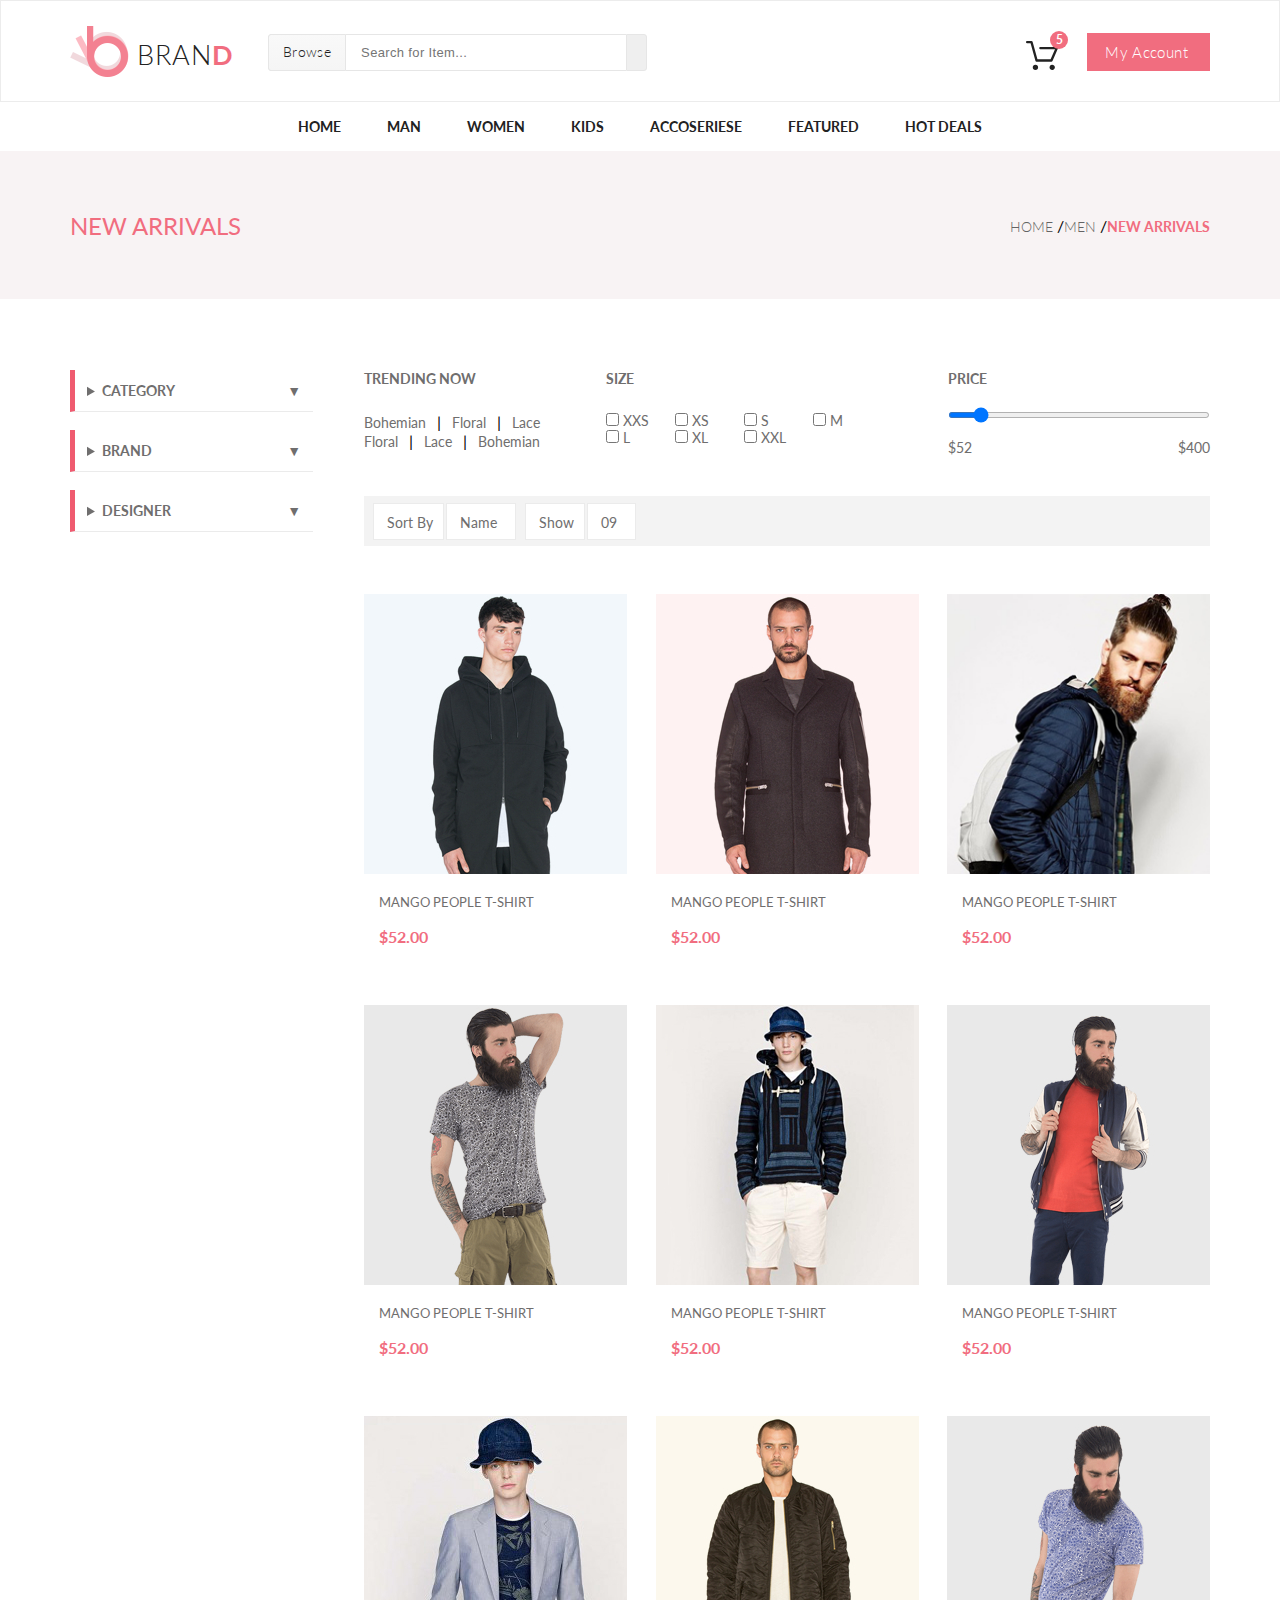
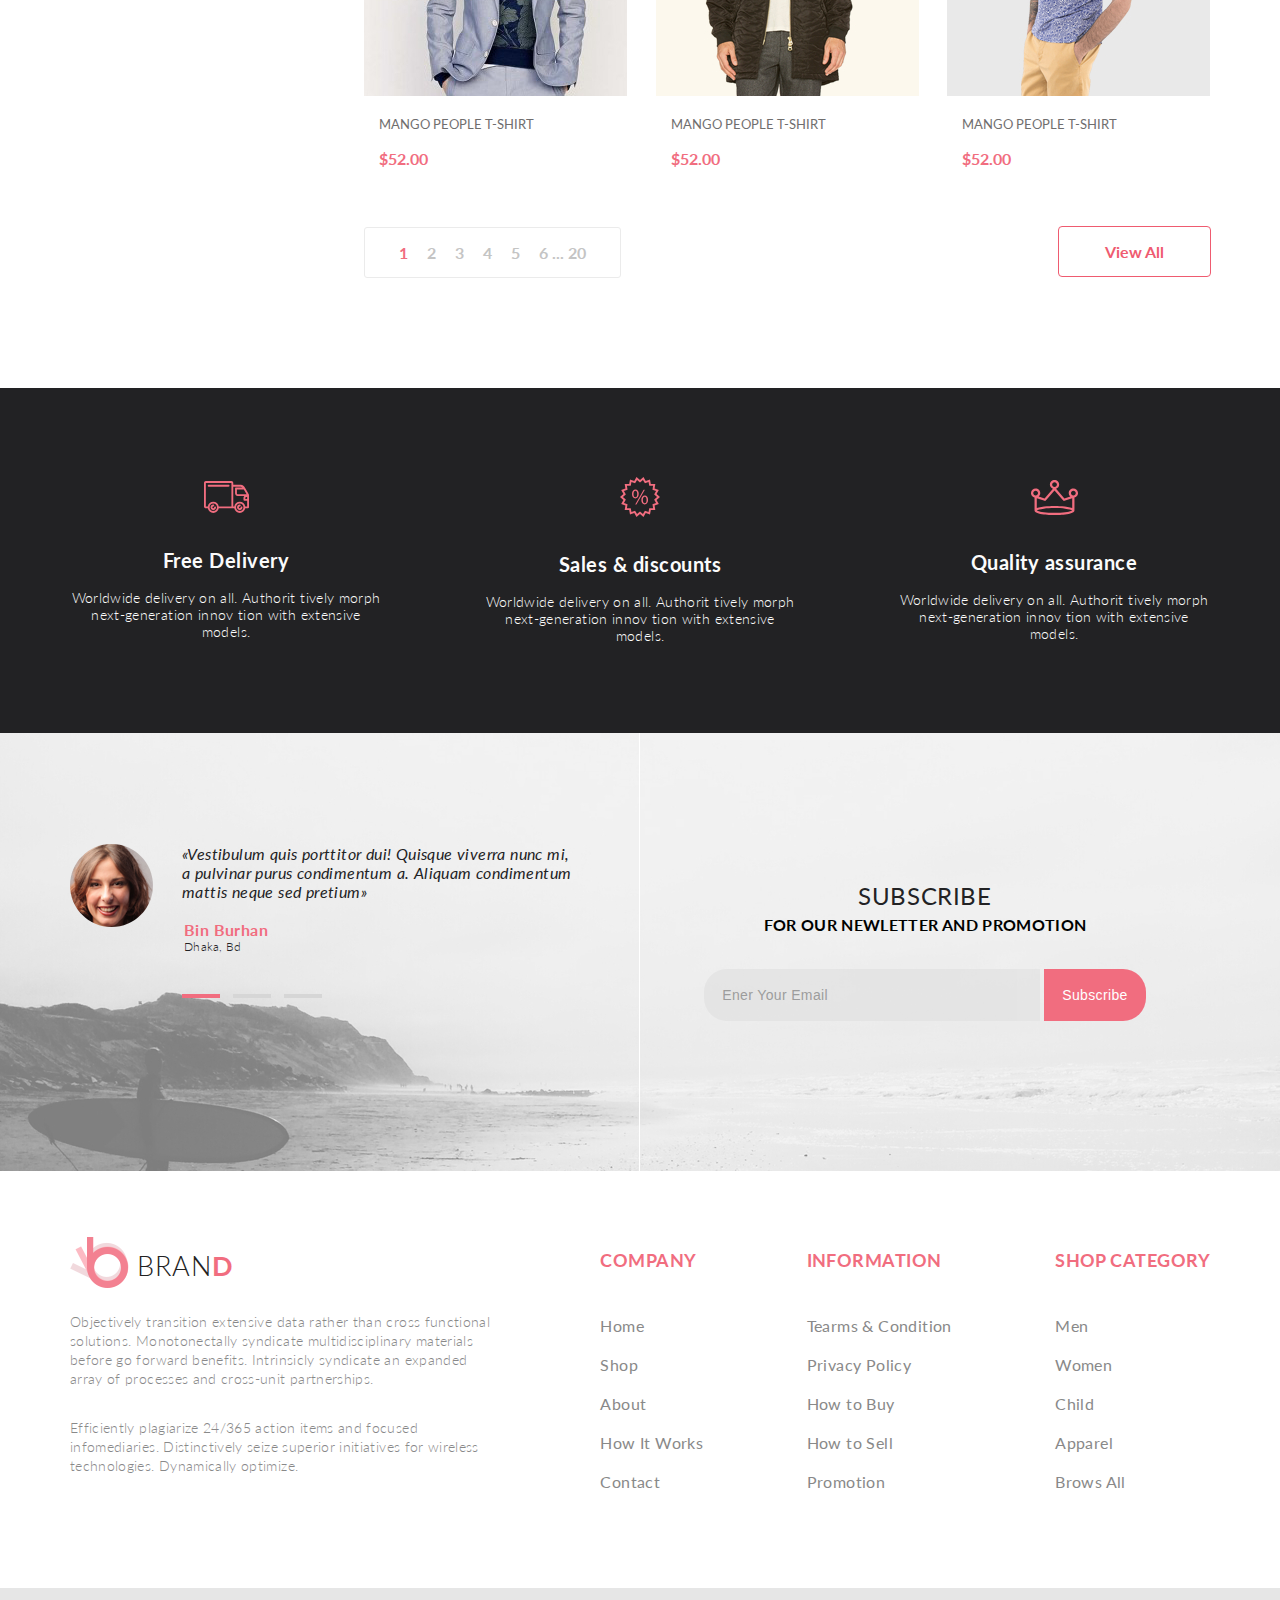
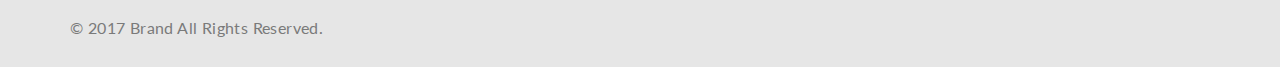
<file: shop2/catalog.html>
<!DOCTYPE html>
<html lang="en">

<head>
    <meta charset="UTF-8">
    <title>Catalog</title>
    <link href="https://fonts.googleapis.com/css?family=Lato:300,400,700,900" rel="stylesheet">
    <link rel="stylesheet" href="https://use.fontawesome.com/releases/v5.6.1/css/all.css"
          integrity="sha384-gfdkjb5BdAXd+lj+gudLWI+BXq4IuLW5IT+brZEZsLFm++aCMlF1V92rMkPaX4PP" crossorigin="anonymous">
    <link rel="stylesheet" href="css/style.css">
</head>

<body>
<div class="wrapper">
    <div class="top">
        <!--HEADER-->
        <header class="header">
            <div class="container header__flex">
                <div class="header__left">
                    <a class="logo" href="index.html"><img src="img/logo.png" alt="logo">
                        <div class="brand">BRAN<span class="pink weight">D</span></div>
                    </a>
                    <form class="header__form" action="#">
                        <div class="browse"><a href="#" class="brw">Browse<i class="fas fa-caret-down"></i></a>
                            <div class="drop__browse">
                                <h3 class="drop__header">Women</h3>
                                <ul>
                                    <li><a href="catalog.html" class="drop__link">Dresses</a></li>
                                    <li><a href="catalog.html" class="drop__link">Tops</a></li>
                                    <li><a href="catalog.html" class="drop__link">Sweaters/Knits</a></li>
                                    <li><a href="catalog.html" class="drop__link">Jackets/Coats</a></li>
                                    <li><a href="catalog.html" class="drop__link">Blazers</a></li>
                                    <li><a href="catalog.html" class="drop__link">Denim</a></li>
                                    <li><a href="catalog.html" class="drop__link">Leggings/Pants</a></li>
                                    <li><a href="catalog.html" class="drop__link">Skirts/Shorts</a></li>
                                    <li><a href="catalog.html" class="drop__link">Accessories </a></li>
                                </ul>
                                <h3 style="margin-top: 22px;" class="drop__header">Men</h3>
                                <ul>
                                    <li><a href="catalog.html" class="drop__link">Tees/Tank tops</a></li>
                                    <li><a href="catalog.html" class="drop__link">Shirts/Polos</a></li>
                                    <li><a href="catalog.html" class="drop__link">Sweaters</a></li>
                                    <li><a href="catalog.html" class="drop__link">Sweatshirts/Hoodies</a></li>
                                    <li><a href="catalog.html" class="drop__link">Blazers</a></li>
                                    <li><a href="catalog.html" class="drop__link">Jackets/vests</a></li>
                                </ul>
                            </div>
                        </div>
                        <input type="text" class="search" placeholder="Search for Item...">
                        <button class="search__button"><i class="fas fa-search"></i></button>
                    </form>
                </div>
                <div class="header__right">
                    <div class="sh"><a href="shopping-card.html"><img src="img/Forma_1.svg" alt="basket"
                                                                     class="shopping-cart"></a>
                        <div class="sh-count">5</div>
                        <div class="shopping-cart__drop">
                            <div class="product-in-sc">
                                <a href="single-page.html" style="float: left; width: 240px;">
                                    <div class="product-in-sc-img" style="background-image: url(img/sc_img1.jpg)">
                                    </div>

                                    <div class="product-in-sc-desc">
                                        <h3 class="h3-sc-name">Rebox Zane</h3>
                                        <div class="sc-rating">
                                            <i class="fas fa-star rat"></i>
                                            <i class="fas fa-star rat"></i>
                                            <i class="fas fa-star rat"></i>
                                            <i class="fas fa-star rat"></i>
                                            <i class="fas fa-star rat"></i>
                                        </div>
                                        <div class="sc-count">1&nbsp;x $250</div>

                                    </div>
                                </a>
                                <div class="sh__action"><a href="#" class="action"><i
                                        class="far fa-times-circle"></i></a></div>

                            </div>
                            <div class="product-in-sc"><a href="single-page.html" style="float: left; width: 240px;">
                                <div class="product-in-sc-img" style="background-image: url(img/sc_img2.jpg)">
                                </div>

                                <div class="product-in-sc-desc">
                                    <h3 class="h3-sc-name">Rebox Zane</h3>
                                    <div class="sc-rating">
                                        <i class="fas fa-star rat"></i>
                                        <i class="fas fa-star rat"></i>
                                        <i class="fas fa-star rat"></i>
                                        <i class="fas fa-star rat"></i>
                                        <i class="fas fa-star rat"></i>
                                    </div>
                                    <div class="sc-count">1&nbsp;x $250</div>

                                </div>
                            </a>
                                <div class="sh__action"><a href="#" class="action"><i
                                        class="far fa-times-circle"></i></a></div>
                            </div>
                            <div class="total">
                                <div>total</div>
                                <div>$500.00</div>
                            </div>
                            <a href="checkout.html" class="sc-btn">Checkout</a>
                            <a href="shopping-card.html" class="sc-btn">go&nbsp;to&nbsp;cart</a>
                        </div>
                    </div>
                    <a class="button" href="#">My&nbsp;Account<i class="fas fa-caret-down"></i></a>
                </div>
            </div>
        </header>
        <!--HEADER-->
        <!--MENU-->
        <nav class="navigation">
            <ul class="container menu">
                <li class="menu-list"><a href="index.html" class="menu-link">Home</a>
                </li>
                <li class="menu-list menu-list-second"><a href="catalog.html" class="menu-link">Man</a>
                    <div class="drop">
                        <div class="drop-flex">
                            <h3 class="drop-h3">Women</h3>
                            <ul>
                                <li><a href="catalog.html" class="drop-link">Dresses</a></li>
                                <li><a href="catalog.html" class="drop-link">Tops</a></li>
                                <li><a href="catalog.html" class="drop-link">Sweaters/Knits</a></li>
                                <li><a href="catalog.html" class="drop-link">Jackets/Coats</a></li>
                                <li><a href="catalog.html" class="drop-link">Blazers</a></li>
                                <li><a href="catalog.html" class="drop-link">Denim</a></li>
                                <li><a href="catalog.html" class="drop-link">Leggings/Pants</a></li>
                                <li><a href="catalog.html" class="drop-link">Skirts/Shorts</a></li>
                                <li><a href="catalog.html" class="drop-link">Accessories </a></li>
                            </ul>
                        </div>
                        <div class="drop-flex">
                            <h3 class="drop-h3">Women</h3>
                            <ul>
                                <li><a href="catalog.html" class="drop-link">Dresses</a></li>
                                <li><a href="catalog.html" class="drop-link">Tops</a></li>
                                <li><a href="catalog.html" class="drop-link">Sweaters/Knits</a></li>
                                <li><a href="catalog.html" class="drop-link">Jackets/Coats</a></li>
                            </ul>
                            <h3 class="drop-h3 drop-menu__margin">Women</h3>
                            <ul>
                                <li><a href="catalog.html" class="drop-link">Dresses</a></li>
                                <li><a href="catalog.html" class="drop-link">Tops</a></li>
                                <li><a href="catalog.html" class="drop-link">Sweaters/Knits</a></li>
                            </ul>
                        </div>
                        <div class="drop-flex">
                            <h3 class="drop-h3">Women</h3>
                            <ul>
                                <li><a href="catalog.html" class="drop-link">Dresses</a></li>
                                <li><a href="catalog.html" class="drop-link">Tops</a></li>
                                <li><a href="catalog.html" class="drop-link">Sweaters/Knits</a></li>
                                <li><a href="catalog.html" class="drop-link">Jackets/Coats</a></li>
                            </ul>
                            <div class="drop-flex-img"><a href="catalog.html" class="drop-super-sale">Super
                                sale!</a>
                            </div>
                        </div>
                    </div>
                </li>
                <li class="menu-list menu-list-third"><a href="catalog.html" class="menu-link">Women</a>
                    <div class="drop">
                        <div class="drop-flex">
                            <h3 class="drop-h3">Women</h3>
                            <ul>
                                <li><a href="catalog.html" class="drop-link">Dresses</a></li>
                                <li><a href="catalog.html" class="drop-link">Tops</a></li>
                                <li><a href="catalog.html" class="drop-link">Sweaters/Knits</a></li>
                                <li><a href="catalog.html" class="drop-link">Jackets/Coats</a></li>
                                <li><a href="catalog.html" class="drop-link">Blazers</a></li>
                                <li><a href="catalog.html" class="drop-link">Denim</a></li>
                                <li><a href="catalog.html" class="drop-link">Leggings/Pants</a></li>
                                <li><a href="catalog.html" class="drop-link">Skirts/Shorts</a></li>
                                <li><a href="catalog.html" class="drop-link">Accessories </a></li>
                            </ul>
                        </div>
                        <div class="drop-flex">
                            <h3 class="drop-h3">Women</h3>
                            <ul>
                                <li><a href="catalog.html" class="drop-link">Dresses</a></li>
                                <li><a href="catalog.html" class="drop-link">Tops</a></li>
                                <li><a href="catalog.html" class="drop-link">Sweaters/Knits</a></li>
                                <li><a href="catalog.html" class="drop-link">Jackets/Coats</a></li>
                            </ul>
                            <h3 class="drop-h3 drop-menu__margin">Women</h3>
                            <ul>
                                <li><a href="catalog.html" class="drop-link">Dresses</a></li>
                                <li><a href="catalog.html" class="drop-link">Tops</a></li>
                                <li><a href="catalog.html" class="drop-link">Sweaters/Knits</a></li>
                            </ul>
                        </div>
                        <div class="drop-flex">
                            <h3 class="drop-h3">Women</h3>
                            <ul>
                                <li><a href="catalog.html" class="drop-link">Dresses</a></li>
                                <li><a href="catalog.html" class="drop-link">Tops</a></li>
                                <li><a href="catalog.html" class="drop-link">Sweaters/Knits</a></li>
                                <li><a href="catalog.html" class="drop-link">Jackets/Coats</a></li>
                            </ul>
                            <div class="drop-flex-img"><a href="catalog.html" class="drop-super-sale">Super
                                sale!</a>
                            </div>
                        </div>
                    </div>
                </li>
                <li class="menu-list menu-list-fourth"><a href="catalog.html" class="menu-link">Kids</a>
                    <div class="drop">
                        <div class="drop-flex">
                            <h3 class="drop-h3">Women</h3>
                            <ul>
                                <li><a href="catalog.html" class="drop-link">Dresses</a></li>
                                <li><a href="catalog.html" class="drop-link">Tops</a></li>
                                <li><a href="catalog.html" class="drop-link">Sweaters/Knits</a></li>
                                <li><a href="catalog.html" class="drop-link">Jackets/Coats</a></li>
                                <li><a href="catalog.html" class="drop-link">Blazers</a></li>
                                <li><a href="catalog.html" class="drop-link">Denim</a></li>
                                <li><a href="catalog.html" class="drop-link">Leggings/Pants</a></li>
                                <li><a href="catalog.html" class="drop-link">Skirts/Shorts</a></li>
                                <li><a href="catalog.html" class="drop-link">Accessories </a></li>
                            </ul>
                        </div>
                        <div class="drop-flex">
                            <h3 class="drop-h3">Women</h3>
                            <ul>
                                <li><a href="catalog.html" class="drop-link">Dresses</a></li>
                                <li><a href="catalog.html" class="drop-link">Tops</a></li>
                                <li><a href="catalog.html" class="drop-link">Sweaters/Knits</a></li>
                                <li><a href="catalog.html" class="drop-link">Jackets/Coats</a></li>
                            </ul>
                            <h3 class="drop-h3 drop-menu__margin">Women</h3>
                            <ul>
                                <li><a href="catalog.html" class="drop-link">Dresses</a></li>
                                <li><a href="catalog.html" class="drop-link">Tops</a></li>
                                <li><a href="catalog.html" class="drop-link">Sweaters/Knits</a></li>
                            </ul>
                        </div>
                        <div class="drop-flex">
                            <h3 class="drop-h3">Women</h3>
                            <ul>
                                <li><a href="catalog.html" class="drop-link">Dresses</a></li>
                                <li><a href="catalog.html" class="drop-link">Tops</a></li>
                                <li><a href="catalog.html" class="drop-link">Sweaters/Knits</a></li>
                                <li><a href="catalog.html" class="drop-link">Jackets/Coats</a></li>
                            </ul>
                            <div class="drop-flex-img"><a href="catalog.html" class="drop-super-sale">Super
                                sale!</a>
                            </div>
                        </div>
                    </div>
                </li>
                <li class="menu-list menu-list-fifth"><a href="catalog.html" class="menu-link">Accoseriese</a>
                    <div class="drop">
                        <div class="drop-flex">
                            <h3 class="drop-h3">Women</h3>
                            <ul>
                                <li><a href="catalog.html" class="drop-link">Dresses</a></li>
                                <li><a href="catalog.html" class="drop-link">Tops</a></li>
                                <li><a href="catalog.html" class="drop-link">Sweaters/Knits</a></li>
                                <li><a href="catalog.html" class="drop-link">Jackets/Coats</a></li>
                                <li><a href="catalog.html" class="drop-link">Blazers</a></li>
                                <li><a href="catalog.html" class="drop-link">Denim</a></li>
                                <li><a href="catalog.html" class="drop-link">Leggings/Pants</a></li>
                                <li><a href="catalog.html" class="drop-link">Skirts/Shorts</a></li>
                                <li><a href="catalog.html" class="drop-link">Accessories </a></li>
                            </ul>
                        </div>
                        <div class="drop-flex">
                            <h3 class="drop-h3">Women</h3>
                            <ul>
                                <li><a href="catalog.html" class="drop-link">Dresses</a></li>
                                <li><a href="catalog.html" class="drop-link">Tops</a></li>
                                <li><a href="catalog.html" class="drop-link">Sweaters/Knits</a></li>
                                <li><a href="catalog.html" class="drop-link">Jackets/Coats</a></li>
                            </ul>
                            <h3 class="drop-h3 drop-menu__margin">Women</h3>
                            <ul>
                                <li><a href="catalog.html" class="drop-link">Dresses</a></li>
                                <li><a href="catalog.html" class="drop-link">Tops</a></li>
                                <li><a href="catalog.html" class="drop-link">Sweaters/Knits</a></li>
                            </ul>
                        </div>
                        <div class="drop-flex">
                            <h3 class="drop-h3">Women</h3>
                            <ul>
                                <li><a href="catalog.html" class="drop-link">Dresses</a></li>
                                <li><a href="catalog.html" class="drop-link">Tops</a></li>
                                <li><a href="catalog.html" class="drop-link">Sweaters/Knits</a></li>
                                <li><a href="catalog.html" class="drop-link">Jackets/Coats</a></li>
                            </ul>
                            <div class="drop-flex-img"><a href="catalog.html" class="drop-super-sale">Super
                                sale!</a>
                            </div>
                        </div>
                    </div>
                </li>
                <li class="menu-list menu-list-pre-last"><a href="catalog.html" class="menu-link">Featured</a>
                    <div class="drop">
                        <div class="drop-flex">
                            <h3 class="drop-h3">Women</h3>
                            <ul>
                                <li><a href="catalog.html" class="drop-link">Dresses</a></li>
                                <li><a href="catalog.html" class="drop-link">Tops</a></li>
                                <li><a href="catalog.html" class="drop-link">Sweaters/Knits</a></li>
                                <li><a href="catalog.html" class="drop-link">Jackets/Coats</a></li>
                                <li><a href="catalog.html" class="drop-link">Blazers</a></li>
                                <li><a href="catalog.html" class="drop-link">Denim</a></li>
                                <li><a href="catalog.html" class="drop-link">Leggings/Pants</a></li>
                                <li><a href="catalog.html" class="drop-link">Skirts/Shorts</a></li>
                                <li><a href="catalog.html" class="drop-link">Accessories </a></li>
                            </ul>
                        </div>
                        <div class="drop-flex">
                            <h3 class="drop-h3">Women</h3>
                            <ul>
                                <li><a href="catalog.html" class="drop-link">Dresses</a></li>
                                <li><a href="catalog.html" class="drop-link">Tops</a></li>
                                <li><a href="catalog.html" class="drop-link">Sweaters/Knits</a></li>
                                <li><a href="catalog.html" class="drop-link">Jackets/Coats</a></li>
                            </ul>
                            <h3 class="drop-h3 drop-menu__margin">Women</h3>
                            <ul>
                                <li><a href="catalog.html" class="drop-link">Dresses</a></li>
                                <li><a href="catalog.html" class="drop-link">Tops</a></li>
                                <li><a href="catalog.html" class="drop-link">Sweaters/Knits</a></li>
                            </ul>
                        </div>
                        <div class="drop-flex">
                            <h3 class="drop-h3">Women</h3>
                            <ul>
                                <li><a href="catalog.html" class="drop-link">Dresses</a></li>
                                <li><a href="catalog.html" class="drop-link">Tops</a></li>
                                <li><a href="catalog.html" class="drop-link">Sweaters/Knits</a></li>
                                <li><a href="catalog.html" class="drop-link">Jackets/Coats</a></li>
                            </ul>
                            <div class="drop-flex-img"><a href="catalog.html" class="drop-super-sale">Super
                                sale!</a>
                            </div>
                        </div>
                    </div>
                </li>
                <li class="menu-list menu-list-last"><a href="catalog.html" class="menu-link">Hot Deals</a>
                    <div class="drop">
                        <div class="drop-flex">
                            <h3 class="drop-h3">Women</h3>
                            <ul>
                                <li><a href="catalog.html" class="drop-link">Dresses</a></li>
                                <li><a href="catalog.html" class="drop-link">Tops</a></li>
                                <li><a href="catalog.html" class="drop-link">Sweaters/Knits</a></li>
                                <li><a href="catalog.html" class="drop-link">Jackets/Coats</a></li>
                                <li><a href="catalog.html" class="drop-link">Blazers</a></li>
                                <li><a href="catalog.html" class="drop-link">Denim</a></li>
                                <li><a href="catalog.html" class="drop-link">Leggings/Pants</a></li>
                                <li><a href="catalog.html" class="drop-link">Skirts/Shorts</a></li>
                                <li><a href="catalog.html" class="drop-link">Accessories </a></li>
                            </ul>
                        </div>
                        <div class="drop-flex">
                            <h3 class="drop-h3">Women</h3>
                            <ul>
                                <li><a href="catalog.html" class="drop-link">Dresses</a></li>
                                <li><a href="catalog.html" class="drop-link">Tops</a></li>
                                <li><a href="catalog.html" class="drop-link">Sweaters/Knits</a></li>
                                <li><a href="catalog.html" class="drop-link">Jackets/Coats</a></li>
                            </ul>
                            <h3 class="drop-h3 drop-menu__margin">Women</h3>
                            <ul>
                                <li><a href="catalog.html" class="drop-link">Dresses</a></li>
                                <li><a href="catalog.html" class="drop-link">Tops</a></li>
                                <li><a href="catalog.html" class="drop-link">Sweaters/Knits</a></li>
                            </ul>
                        </div>
                        <div class="drop-flex">
                            <h3 class="drop-h3">Women</h3>
                            <ul>
                                <li><a href="catalog.html" class="drop-link">Dresses</a></li>
                                <li><a href="catalog.html" class="drop-link">Tops</a></li>
                                <li><a href="catalog.html" class="drop-link">Sweaters/Knits</a></li>
                                <li><a href="catalog.html" class="drop-link">Jackets/Coats</a></li>
                            </ul>
                            <div class="drop-flex-img"><a href="catalog.html" class="drop-super-sale">Super
                                sale!</a>
                            </div>
                        </div>
                    </div>
                </li>
            </ul>
        </nav>
        <!--MENU-->
        <!--BREADCRUMBS-->
        <section class="catalog-header">
            <div class="container ch-flex">
                <h1>New Arrivals</h1>
                <nav>
                    <ul>
                        <li><a href="index.html">Home</a>&nbsp;/</li>
                        <li><a href="catalog.html">Men</a>&nbsp;/</li>
                        <li><a href="#" class="activate">New Arrivals</a></li>
                    </ul>
                </nav>
            </div>
        </section>
        <!--BREADCRUMBS-->
        <div class="container">
            <!--LEFT-SIDE CATALOG-->
            <nav class="left-side">
                <details>
                    <summary>Category</summary>
                    <ul>
                        <li><a href="catalog.html">Accessories</a></li>
                        <li><a href="catalog.html">Bags</a></li>
                        <li><a href="catalog.html">Denim</a></li>
                        <li><a href="catalog.html">Hoodies &amp;&nbsp;Sweatshirts</a></li>
                        <li><a href="catalog.html">Jackets &amp;&nbsp;Coats</a></li>
                        <li><a href="catalog.html">Pants</a></li>
                        <li><a href="catalog.html">Polos</a></li>
                        <li><a href="catalog.html">Shirts</a></li>
                        <li><a href="catalog.html">Shoes</a></li>
                        <li><a href="catalog.html">Shorts</a></li>
                        <li><a href="catalog.html">Sweaters &amp;&nbsp;Knits</a></li>
                        <li><a href="catalog.html">T-Shirts</a></li>
                        <li><a href="catalog.html">Tanks</a></li>
                    </ul>
                </details>
                <details>
                    <summary>BRAND</summary>
                </details>
                <details>
                    <summary>DESIGNER</summary>
                </details>
            </nav>
            <!--LEFT-SIDE CATALOG-->
            <!--RIGHT-SIDE CATALOG-->
            <section class="right-side">
                <!--FILTERS-->
                <div class="top-filter">
                    <div class="trending">
                        <h3>Trending now</h3>
                        <div class="floral">
                            <a href="catalog.html">Bohemian</a>&nbsp;| <a href="catalog.html">Floral</a>&nbsp;| <a
                                href="catalog.html">Lace</a>
                            <a href="catalog.html">Floral</a>&nbsp;| <a href="catalog.html">Lace</a>&nbsp;| <a
                                href="catalog.html">Bohemian</a>
                        </div>
                    </div>
                    <div class="size">
                        <h3>Size</h3>
                        <div class="size-filter">
                            <div>
                                <label for="XXS">
                                    <input id="XXS" type="checkbox">
                                    XXS
                                </label>
                                <label for="L">
                                    <input id="L" type="checkbox">
                                    L
                                </label>
                            </div>
                            <div>
                                <label for="XS">
                                    <input id="XS" type="checkbox">
                                    XS
                                </label>
                                <label for="XL">
                                    <input id="XL" type="checkbox">
                                    XL
                                </label>
                            </div>
                            <div>
                                <label for="S">
                                    <input id="S" type="checkbox">
                                    S
                                </label>
                                <label for="XXL">
                                    <input id="XXL" type="checkbox">
                                    XXL
                                </label>
                            </div>
                            <div>
                                <label for="M">
                                    <input id="M" type="checkbox">
                                    M
                                </label>
                            </div>
                        </div>
                    </div>
                    <div>
                        <h3>Price</h3>
                        <input type="range" value="10" step="0.1" class="range" title="range">
                        <div class="min-price">$52</div>
                        <div class="max-price">$400</div>
                    </div>
                </div>
                <div class="sort">
                    <div class="sortby">Sort By</div>
                    <a href="#">
                        <div class="sortname">Name <i class="fas fa-caret-down"></i></div>
                    </a>
                    <div class="sortby">Show</div>
                    <a href="#">
                        <div class="sortname">09 <i class="fas fa-caret-down"></i></div>
                    </a>
                </div>
                <!--FILTERS-->
                <!--PRODUCT CATALOG-->
                <div class="product-catalog">
                    <div class="catalog-flex">
                        <a href="single-page.html" class="productUnit">
                            <div class="unit-img" style="background-image: url(img/catalog-img/1.jpg)"></div>
                            <div class="unit-text">
                                <p class="productUnitName">Mango People T-shirt</p>
                                <div class="procductUnitPrice">$52.00</div>
                                <div class="rating">
                                    <i class="fas fa-star rat"></i>
                                    <i class="fas fa-star rat"></i>
                                    <i class="fas fa-star rat"></i>
                                    <i class="fas fa-star rat"></i>
                                    <i class="fas fa-star rat"></i>
                                </div>
                            </div>
                        </a>
                        <a href="shopping-card.html" class="addtocard1">Add to&nbsp;card</a>
                        <a href="#" class="addtocard2"><i class="far fa-heart"></i></a>
                        <a href="#" class="addtocard3"><i class="fas fa-retweet"></i></a>
                    </div>

                    <div class="catalog-flex">
                        <a href="single-page.html" class="productUnit">
                            <div class="unit-img" style="background-image: url(img/catalog-img/2.jpg)"></div>
                            <div class="unit-text">
                                <p class="productUnitName">Mango People T-shirt</p>
                                <div class="procductUnitPrice">$52.00</div>
                                <div class="rating">
                                    <i class="fas fa-star rat">
                                    </i>
                                    <i class="fas fa-star rat"></i>
                                    <i class="fas fa-star rat"></i>
                                    <i class="fas fa-star rat"></i>
                                    <i class="fas fa-star rat"></i>
                                </div>
                            </div>
                        </a>
                        <a href="shopping-card.html" class="addtocard1">Add to&nbsp;card</a>
                        <a href="#" class="addtocard2"><i class="far fa-heart"></i></a>
                        <a href="#" class="addtocard3"><i class="fas fa-retweet"></i></a>
                    </div>

                    <div class="catalog-flex">
                        <a href="single-page.html" class="productUnit">
                            <div class="unit-img" style="background-image: url(img/catalog-img/3.jpg)"></div>
                            <div class="unit-text">
                                <p class="productUnitName">Mango People T-shirt</p>
                                <div class="procductUnitPrice">$52.00</div>
                                <div class="rating">
                                    <i class="fas fa-star rat">
                                    </i>
                                    <i class="fas fa-star rat"></i>
                                    <i class="fas fa-star rat"></i>
                                    <i class="fas fa-star rat"></i>
                                    <i class="fas fa-star rat"></i>
                                </div>
                            </div>
                        </a>
                        <a href="shopping-card.html" class="addtocard1">Add to&nbsp;card</a>
                        <a href="#" class="addtocard2"><i class="far fa-heart"></i></a>
                        <a href="#" class="addtocard3"><i class="fas fa-retweet"></i></a>
                    </div>

                    <div class="catalog-flex">
                        <a href="single-page.html" class="productUnit">
                            <div class="unit-img" style="background-image: url(img/catalog-img/4.jpg)"></div>
                            <div class="unit-text">
                                <p class="productUnitName">Mango People T-shirt</p>
                                <div class="procductUnitPrice">$52.00</div>
                                <div class="rating">
                                    <i class="fas fa-star rat">
                                    </i>
                                    <i class="fas fa-star rat"></i>
                                    <i class="fas fa-star rat"></i>
                                    <i class="fas fa-star rat"></i>
                                    <i class="fas fa-star rat"></i>
                                </div>
                            </div>
                        </a>
                        <a href="shopping-card.html" class="addtocard1">Add to&nbsp;card</a>
                        <a href="#" class="addtocard2"><i class="far fa-heart"></i></a>
                        <a href="#" class="addtocard3"><i class="fas fa-retweet"></i></a>
                    </div>

                    <div class="catalog-flex">
                        <a href="single-page.html" class="productUnit">
                            <div class="unit-img" style="background-image: url(img/catalog-img/5.jpg)"></div>
                            <div class="unit-text">
                                <p class="productUnitName">Mango People T-shirt</p>
                                <div class="procductUnitPrice">$52.00</div>
                                <div class="rating">
                                    <i class="fas fa-star rat">
                                    </i>
                                    <i class="fas fa-star rat"></i>
                                    <i class="fas fa-star rat"></i>
                                    <i class="fas fa-star rat"></i>
                                    <i class="fas fa-star rat"></i>
                                </div>
                            </div>
                        </a>
                        <a href="shopping-card.html" class="addtocard1">Add to&nbsp;card</a>
                        <a href="#" class="addtocard2"><i class="far fa-heart"></i></a>
                        <a href="#" class="addtocard3"><i class="fas fa-retweet"></i></a>
                    </div>

                    <div class="catalog-flex">
                        <a href="single-page.html" class="productUnit">
                            <div class="unit-img" style="background-image: url(img/catalog-img/6.jpg)"></div>
                            <div class="unit-text">
                                <p class="productUnitName">Mango People T-shirt</p>
                                <div class="procductUnitPrice">$52.00</div>
                                <div class="rating">
                                    <i class="fas fa-star rat">
                                    </i>
                                    <i class="fas fa-star rat"></i>
                                    <i class="fas fa-star rat"></i>
                                    <i class="fas fa-star rat"></i>
                                    <i class="fas fa-star rat"></i>
                                </div>
                            </div>
                        </a>
                        <a href="shopping-card.html" class="addtocard1">Add to&nbsp;card</a>
                        <a href="#" class="addtocard2"><i class="far fa-heart"></i></a>
                        <a href="#" class="addtocard3"><i class="fas fa-retweet"></i></a>
                    </div>

                    <div class="catalog-flex">
                        <a href="single-page.html" class="productUnit">
                            <div class="unit-img" style="background-image: url(img/catalog-img/7.jpg)"></div>
                            <div class="unit-text">
                                <p class="productUnitName">Mango People T-shirt</p>
                                <div class="procductUnitPrice">$52.00</div>
                                <div class="rating">
                                    <i class="fas fa-star rat">
                                    </i>
                                    <i class="fas fa-star rat"></i>
                                    <i class="fas fa-star rat"></i>
                                    <i class="fas fa-star rat"></i>
                                    <i class="fas fa-star rat"></i>
                                </div>
                            </div>
                        </a>
                        <a href="shopping-card.html" class="addtocard1">Add to&nbsp;card</a>
                        <a href="#" class="addtocard2"><i class="far fa-heart"></i></a>
                        <a href="#" class="addtocard3"><i class="fas fa-retweet"></i></a>
                    </div>

                    <div class="catalog-flex">
                        <a href="single-page.html" class="productUnit">
                            <div class="unit-img" style="background-image: url(img/catalog-img/8.jpg)"></div>
                            <div class="unit-text">
                                <p class="productUnitName">Mango People T-shirt</p>
                                <div class="procductUnitPrice">$52.00</div>
                                <div class="rating">
                                    <i class="fas fa-star rat">
                                    </i>
                                    <i class="fas fa-star rat"></i>
                                    <i class="fas fa-star rat"></i>
                                    <i class="fas fa-star rat"></i>
                                    <i class="fas fa-star rat"></i>
                                </div>
                            </div>
                        </a>
                        <a href="shopping-card.html" class="addtocard1">Add to&nbsp;card</a>
                        <a href="#" class="addtocard2"><i class="far fa-heart"></i></a>
                        <a href="#" class="addtocard3"><i class="fas fa-retweet"></i></a>
                    </div>

                    <div class="catalog-flex">
                        <a href="single-page.html" class="productUnit">
                            <div class="unit-img" style="background-image: url(img/catalog-img/9.jpg)"></div>
                            <div class="unit-text">
                                <p class="productUnitName">Mango People T-shirt</p>
                                <div class="procductUnitPrice">$52.00</div>
                                <div class="rating">
                                    <i class="fas fa-star rat">
                                    </i>
                                    <i class="fas fa-star rat"></i>
                                    <i class="fas fa-star rat"></i>
                                    <i class="fas fa-star rat"></i>
                                    <i class="fas fa-star rat"></i>
                                </div>
                            </div>
                        </a>
                        <a href="shopping-card.html" class="addtocard1">Add to&nbsp;card</a>
                        <a href="#" class="addtocard2"><i class="far fa-heart"></i></a>
                        <a href="#" class="addtocard3"><i class="fas fa-retweet"></i></a>
                    </div>

                </div>
                <!--PRODUCT CATALOG-->
                <!--PRODUCT CATALOG BOTTOM-->
                <div>
                    <div class="pages">
                        <a href="#"><i class="fas fa-angle-left"></i></a>
                        <a href="#"><i class="active">1</i></a>
                        <a href="#"><i>2</i></a>
                        <a href="#"><i>3</i></a>
                        <a href="#"><i>4</i></a>
                        <a href="#"><i>5</i></a>
                        <a href="#"><i>6</i></a>
                        <a href="#"><i>...</i></a>
                        <a href="#"><i>20</i></a>
                        <a href="#"><i class="fas fa-angle-right"></i></a>
                    </div>
                    <a href="#" class="viewall">View All</a>
                </div>

            </section>
            <!--PRODUCT CATALOG-->
        </div>

        <!--FEATURE-->
        <div class="feature-box-side">
            <div class="feature-box-catalog container">
                <article class="box-catalog-title">
                    <img src="img/delivery.svg" alt="delivery">
                    <h4>Free Delivery</h4>
                    <p>Worldwide delivery on&nbsp;all. Authorit tively morph next-generation innov tion with extensive
                        models.</p>
                </article>
                <article class="box-catalog-title">
                    <img src="img/discount.svg" alt="discount">
                    <h4>Sales &amp;&nbsp;discounts</h4>
                    <p>Worldwide delivery on&nbsp;all. Authorit tively morph next-generation innov tion with extensive
                        models.</p>
                </article>
                <article class="box-catalog-title">
                    <img src="img/quality.svg" alt="quality">
                    <h4>Quality assurance</h4>
                    <p>Worldwide delivery on&nbsp;all. Authorit tively morph next-generation innov tion with extensive
                        models.</p>
                </article>
            </div>
        </div>
        <!--FEATURE-->
        <!--SUBSCRIBE PANEL-->
        <div class="subscribe">
            <div class="container">
                <div class="review">
                    <div class="rev review__rev">
                        <p class="rev-pers">&laquo;Vestibulum quis porttitor dui! Quisque viverra nunc&nbsp;mi,
                            a&nbsp;pulvinar purus condimentum&nbsp;a. Aliquam condimentum mattis neque sed pretium&raquo;</p>
                        <p class="person-name">Bin Burhan</p>
                        <p class="person-place">Dhaka, Bd</p>
                        <div class="lines">
                            <div class="line checked"></div>
                            <div class="line"></div>
                            <div class="line"></div>
                        </div>
                    </div>

                </div>
                <article class="subs">
                    <h3>Subscribe</h3>
                    <h4>FOR OUR NEWLETTER AND PROMOTION</h4>
                    <form action="#" class="fs">
                        <input type="email" class="form" placeholder="Ener Your Email">
                        <button class="sub-but">Subscribe</button>
                    </form>
                </article>
            </div>
        </div>
    </div>
    <!--SUBSCRIBE PANEL-->
    <!--FOOTER-->
    <footer class="container">
        <div class="info">
            <a class="logo" href="index.html"><img src="img/logo.png" alt="logo">
                <div class="brand">BRAN<span class="pink weight">D</span></div>
            </a>
            <p>Objectively transition extensive data rather than cross functional solutions. Monotonectally syndicate
                multidisciplinary materials before go&nbsp;forward benefits. Intrinsicly syndicate an&nbsp;expanded
                array of
                processes
                and cross-unit partnerships.</p>
            <p>Efficiently plagiarize 24/365 action items and focused infomediaries.
                Distinctively seize superior initiatives for wireless technologies. Dynamically optimize.</p>
        </div>
        <nav>
            <h4>COMPANY</h4>
            <ul>
                <li><a href="index.html">Home</a></li>
                <li><a href="catalog.html">Shop</a></li>
                <li><a href="#">About</a></li>
                <li><a href="#">How It&nbsp;Works</a></li>
                <li><a href="#">Contact</a></li>
            </ul>
        </nav>
        <nav>

            <h4>INFORMATION</h4>
            <ul>
                <li><a href="#">Tearms &amp;&nbsp;Condition</a></li>
                <li><a href="#">Privacy Policy</a></li>
                <li><a href="#">How to&nbsp;Buy</a></li>
                <li><a href="#">How to&nbsp;Sell</a></li>
                <li><a href="#">Promotion</a></li>
            </ul>
        </nav>
        <nav>

            <h4>SHOP CATEGORY</h4>
            <ul>
                <li><a href="catalog.html">Men</a></li>
                <li><a href="catalog.html">Women</a></li>
                <li><a href="catalog.html">Child</a></li>
                <li><a href="catalog.html">Apparel</a></li>
                <li><a href="catalog.html">Brows All</a></li>
            </ul>
        </nav>

    </footer>


    <div class="social">
        <div class="container">
            <div class="rights">&copy;&nbsp;2017 Brand All Rights Reserved.</div>
            <div class="icons">
                <a href="#"><i class="fab fa-facebook-square"></i></a>
                <a href="#"><i class="fab fa-twitter-square"></i></a>
                <a href="#"><i class="fab fa-linkedin"></i></a>
                <a href="#"><i class="fab fa-pinterest-square"></i></a>
                <a href="#"><i class="fab fa-google-plus-square"></i></a>
            </div>
        </div>
    </div>
    <!--FOOTER-->
</div>
</body>
</html>
</file>
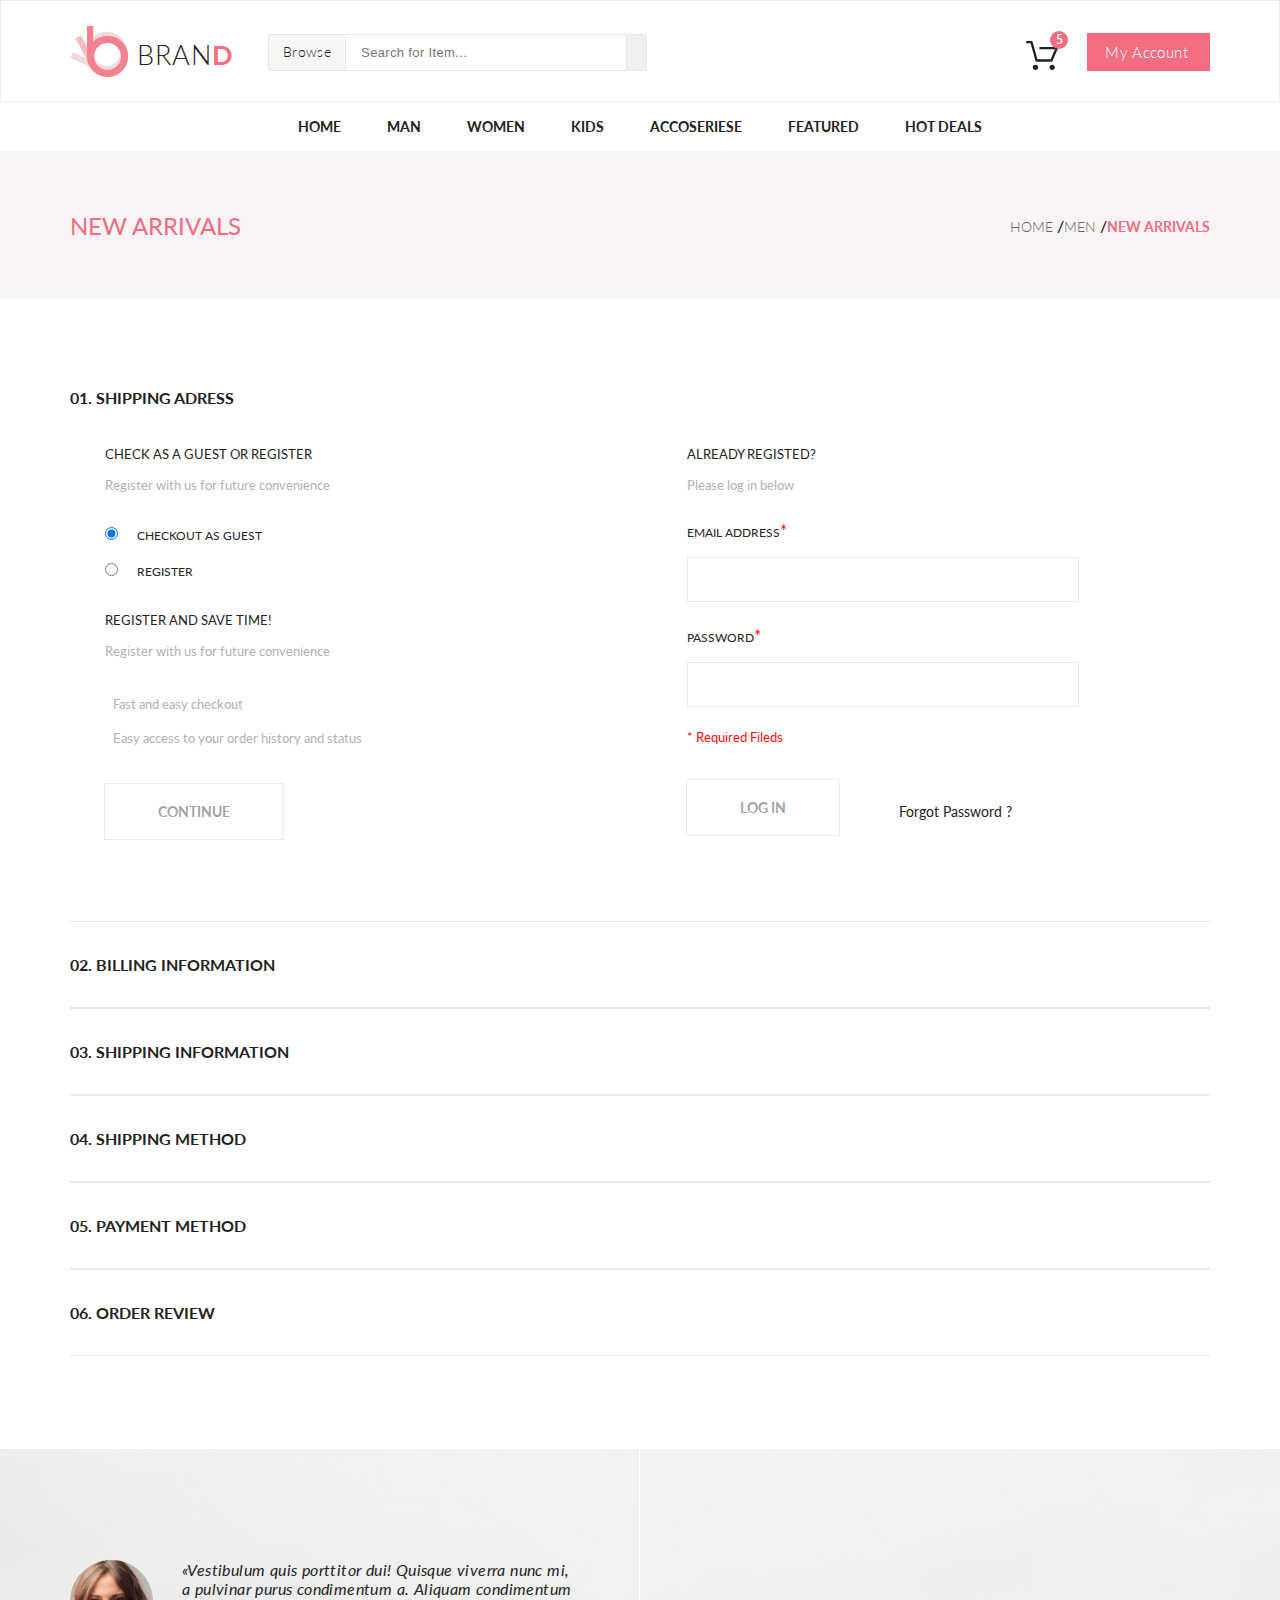
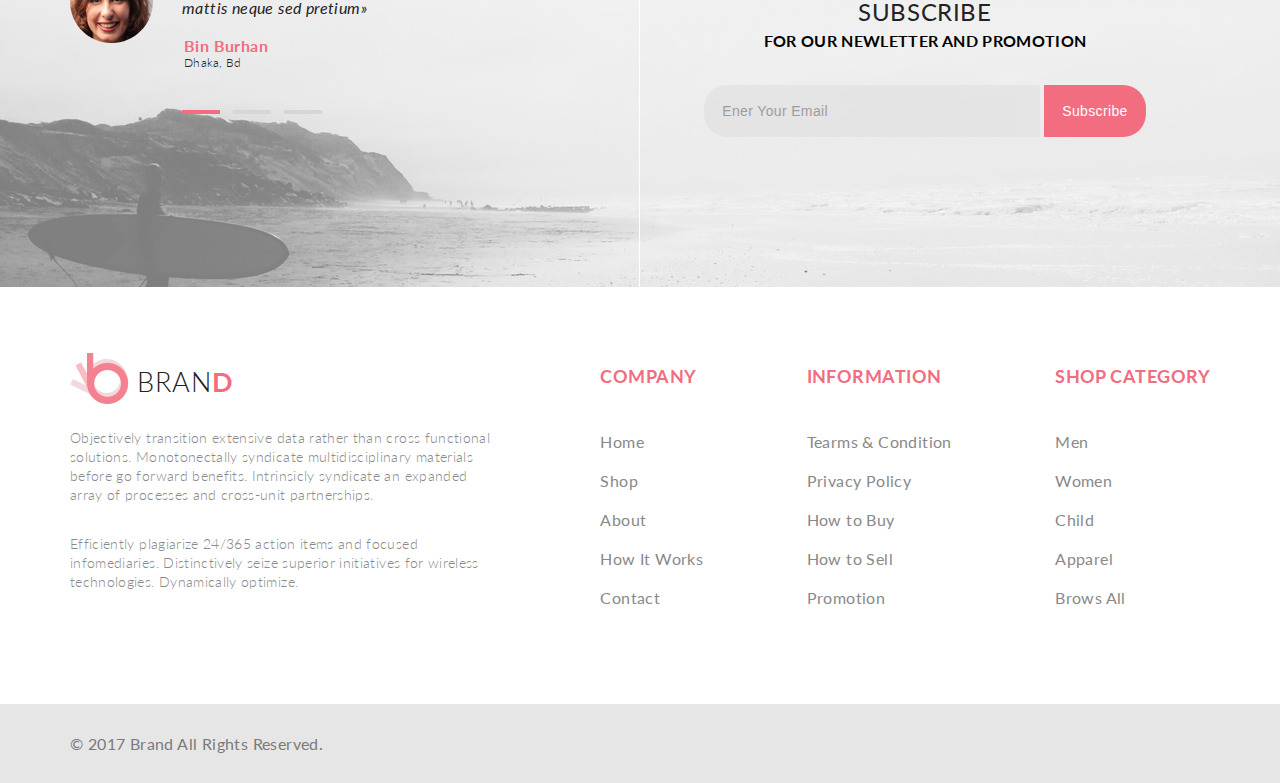
<file: shop2/checkout.html>
<!DOCTYPE html>
<html lang="en">

<head>
    <meta charset="UTF-8">
    <title>Check-out</title>
    <link href="https://fonts.googleapis.com/css?family=Lato:300,400,700,900" rel="stylesheet">
    <link rel="stylesheet" href="https://use.fontawesome.com/releases/v5.6.1/css/all.css"
          integrity="sha384-gfdkjb5BdAXd+lj+gudLWI+BXq4IuLW5IT+brZEZsLFm++aCMlF1V92rMkPaX4PP" crossorigin="anonymous">
    <link rel="stylesheet" href="css/style.css">
</head>

<body>
<div class="wrapper">
    <div class="top">
        <!--HEADER-->
        <header class="header">
            <div class="container header__flex">
                <div class="header__left">
                    <a class="logo" href="index.html"><img src="img/logo.png" alt="logo">
                        <div class="brand">BRAN<span class="pink weight">D</span></div>
                    </a>
                    <form class="header__form" action="#">
                        <div class="browse"><a href="#" class="brw">Browse<i class="fas fa-caret-down"></i></a>
                            <div class="drop__browse">
                                <h3 class="drop__header">Women</h3>
                                <ul>
                                    <li><a href="catalog.html" class="drop__link">Dresses</a></li>
                                    <li><a href="catalog.html" class="drop__link">Tops</a></li>
                                    <li><a href="catalog.html" class="drop__link">Sweaters/Knits</a></li>
                                    <li><a href="catalog.html" class="drop__link">Jackets/Coats</a></li>
                                    <li><a href="catalog.html" class="drop__link">Blazers</a></li>
                                    <li><a href="catalog.html" class="drop__link">Denim</a></li>
                                    <li><a href="catalog.html" class="drop__link">Leggings/Pants</a></li>
                                    <li><a href="catalog.html" class="drop__link">Skirts/Shorts</a></li>
                                    <li><a href="catalog.html" class="drop__link">Accessories </a></li>
                                </ul>
                                <h3 style="margin-top: 22px;" class="drop__header">Men</h3>
                                <ul>
                                    <li><a href="catalog.html" class="drop__link">Tees/Tank tops</a></li>
                                    <li><a href="catalog.html" class="drop__link">Shirts/Polos</a></li>
                                    <li><a href="catalog.html" class="drop__link">Sweaters</a></li>
                                    <li><a href="catalog.html" class="drop__link">Sweatshirts/Hoodies</a></li>
                                    <li><a href="catalog.html" class="drop__link">Blazers</a></li>
                                    <li><a href="catalog.html" class="drop__link">Jackets/vests</a></li>
                                </ul>
                            </div>
                        </div>
                        <input type="text" class="search" placeholder="Search for Item...">
                        <button class="search__button"><i class="fas fa-search"></i></button>
                    </form>
                </div>
                <div class="header__right">
                    <div class="sh"><a href="shopping-card.html"><img src="img/Forma_1.svg" alt="basket"
                                                                     class="shopping-cart"></a>
                        <div class="sh-count">5</div>
                        <div class="shopping-cart__drop">
                            <div class="product-in-sc">
                                <a href="single-page.html" style="float: left; width: 240px;">
                                    <div class="product-in-sc-img" style="background-image: url(img/sc_img1.jpg)">
                                    </div>

                                    <div class="product-in-sc-desc">
                                        <h3 class="h3-sc-name">Rebox Zane</h3>
                                        <div class="sc-rating">
                                            <i class="fas fa-star rat"></i>
                                            <i class="fas fa-star rat"></i>
                                            <i class="fas fa-star rat"></i>
                                            <i class="fas fa-star rat"></i>
                                            <i class="fas fa-star rat"></i>
                                        </div>
                                        <div class="sc-count">1&nbsp;x $250</div>

                                    </div>
                                </a>
                                <div class="sh__action"><a href="#" class="action"><i
                                        class="far fa-times-circle"></i></a></div>

                            </div>
                            <div class="product-in-sc"><a href="single-page.html" style="float: left; width: 240px;">
                                <div class="product-in-sc-img" style="background-image: url(img/sc_img2.jpg)">
                                </div>

                                <div class="product-in-sc-desc">
                                    <h3 class="h3-sc-name">Rebox Zane</h3>
                                    <div class="sc-rating">
                                        <i class="fas fa-star rat"></i>
                                        <i class="fas fa-star rat"></i>
                                        <i class="fas fa-star rat"></i>
                                        <i class="fas fa-star rat"></i>
                                        <i class="fas fa-star rat"></i>
                                    </div>
                                    <div class="sc-count">1&nbsp;x $250</div>

                                </div>
                            </a>
                                <div class="sh__action"><a href="#" class="action"><i
                                        class="far fa-times-circle"></i></a></div>
                            </div>
                            <div class="total">
                                <div>total</div>
                                <div>$500.00</div>
                            </div>
                            <a href="checkout.html" class="sc-btn">Checkout</a>
                            <a href="shopping-card.html" class="sc-btn">go&nbsp;to&nbsp;cart</a>
                        </div>
                    </div>
                    <a class="button" href="#">My&nbsp;Account<i class="fas fa-caret-down"></i></a>
                </div>
            </div>
        </header>
        <!--HEADER-->
        <!--MENU-->
        <nav class="navigation">
            <ul class="container menu">
                <li class="menu-list"><a href="index.html" class="menu-link">Home</a>
                </li>
                <li class="menu-list menu-list-second"><a href="catalog.html" class="menu-link">Man</a>
                    <div class="drop">
                        <div class="drop-flex">
                            <h3 class="drop-h3">Women</h3>
                            <ul>
                                <li><a href="catalog.html" class="drop-link">Dresses</a></li>
                                <li><a href="catalog.html" class="drop-link">Tops</a></li>
                                <li><a href="catalog.html" class="drop-link">Sweaters/Knits</a></li>
                                <li><a href="catalog.html" class="drop-link">Jackets/Coats</a></li>
                                <li><a href="catalog.html" class="drop-link">Blazers</a></li>
                                <li><a href="catalog.html" class="drop-link">Denim</a></li>
                                <li><a href="catalog.html" class="drop-link">Leggings/Pants</a></li>
                                <li><a href="catalog.html" class="drop-link">Skirts/Shorts</a></li>
                                <li><a href="catalog.html" class="drop-link">Accessories </a></li>
                            </ul>
                        </div>
                        <div class="drop-flex">
                            <h3 class="drop-h3">Women</h3>
                            <ul>
                                <li><a href="catalog.html" class="drop-link">Dresses</a></li>
                                <li><a href="catalog.html" class="drop-link">Tops</a></li>
                                <li><a href="catalog.html" class="drop-link">Sweaters/Knits</a></li>
                                <li><a href="catalog.html" class="drop-link">Jackets/Coats</a></li>
                            </ul>
                            <h3 class="drop-h3 drop-menu__margin">Women</h3>
                            <ul>
                                <li><a href="catalog.html" class="drop-link">Dresses</a></li>
                                <li><a href="catalog.html" class="drop-link">Tops</a></li>
                                <li><a href="catalog.html" class="drop-link">Sweaters/Knits</a></li>
                            </ul>
                        </div>
                        <div class="drop-flex">
                            <h3 class="drop-h3">Women</h3>
                            <ul>
                                <li><a href="catalog.html" class="drop-link">Dresses</a></li>
                                <li><a href="catalog.html" class="drop-link">Tops</a></li>
                                <li><a href="catalog.html" class="drop-link">Sweaters/Knits</a></li>
                                <li><a href="catalog.html" class="drop-link">Jackets/Coats</a></li>
                            </ul>
                            <div class="drop-flex-img"><a href="catalog.html" class="drop-super-sale">Super
                                sale!</a>
                            </div>
                        </div>
                    </div>
                </li>
                <li class="menu-list menu-list-third"><a href="catalog.html" class="menu-link">Women</a>
                    <div class="drop">
                        <div class="drop-flex">
                            <h3 class="drop-h3">Women</h3>
                            <ul>
                                <li><a href="catalog.html" class="drop-link">Dresses</a></li>
                                <li><a href="catalog.html" class="drop-link">Tops</a></li>
                                <li><a href="catalog.html" class="drop-link">Sweaters/Knits</a></li>
                                <li><a href="catalog.html" class="drop-link">Jackets/Coats</a></li>
                                <li><a href="catalog.html" class="drop-link">Blazers</a></li>
                                <li><a href="catalog.html" class="drop-link">Denim</a></li>
                                <li><a href="catalog.html" class="drop-link">Leggings/Pants</a></li>
                                <li><a href="catalog.html" class="drop-link">Skirts/Shorts</a></li>
                                <li><a href="catalog.html" class="drop-link">Accessories </a></li>
                            </ul>
                        </div>
                        <div class="drop-flex">
                            <h3 class="drop-h3">Women</h3>
                            <ul>
                                <li><a href="catalog.html" class="drop-link">Dresses</a></li>
                                <li><a href="catalog.html" class="drop-link">Tops</a></li>
                                <li><a href="catalog.html" class="drop-link">Sweaters/Knits</a></li>
                                <li><a href="catalog.html" class="drop-link">Jackets/Coats</a></li>
                            </ul>
                            <h3 class="drop-h3 drop-menu__margin">Women</h3>
                            <ul>
                                <li><a href="catalog.html" class="drop-link">Dresses</a></li>
                                <li><a href="catalog.html" class="drop-link">Tops</a></li>
                                <li><a href="catalog.html" class="drop-link">Sweaters/Knits</a></li>
                            </ul>
                        </div>
                        <div class="drop-flex">
                            <h3 class="drop-h3">Women</h3>
                            <ul>
                                <li><a href="catalog.html" class="drop-link">Dresses</a></li>
                                <li><a href="catalog.html" class="drop-link">Tops</a></li>
                                <li><a href="catalog.html" class="drop-link">Sweaters/Knits</a></li>
                                <li><a href="catalog.html" class="drop-link">Jackets/Coats</a></li>
                            </ul>
                            <div class="drop-flex-img"><a href="catalog.html" class="drop-super-sale">Super
                                sale!</a>
                            </div>
                        </div>
                    </div>
                </li>
                <li class="menu-list menu-list-fourth"><a href="catalog.html" class="menu-link">Kids</a>
                    <div class="drop">
                        <div class="drop-flex">
                            <h3 class="drop-h3">Women</h3>
                            <ul>
                                <li><a href="catalog.html" class="drop-link">Dresses</a></li>
                                <li><a href="catalog.html" class="drop-link">Tops</a></li>
                                <li><a href="catalog.html" class="drop-link">Sweaters/Knits</a></li>
                                <li><a href="catalog.html" class="drop-link">Jackets/Coats</a></li>
                                <li><a href="catalog.html" class="drop-link">Blazers</a></li>
                                <li><a href="catalog.html" class="drop-link">Denim</a></li>
                                <li><a href="catalog.html" class="drop-link">Leggings/Pants</a></li>
                                <li><a href="catalog.html" class="drop-link">Skirts/Shorts</a></li>
                                <li><a href="catalog.html" class="drop-link">Accessories </a></li>
                            </ul>
                        </div>
                        <div class="drop-flex">
                            <h3 class="drop-h3">Women</h3>
                            <ul>
                                <li><a href="catalog.html" class="drop-link">Dresses</a></li>
                                <li><a href="catalog.html" class="drop-link">Tops</a></li>
                                <li><a href="catalog.html" class="drop-link">Sweaters/Knits</a></li>
                                <li><a href="catalog.html" class="drop-link">Jackets/Coats</a></li>
                            </ul>
                            <h3 class="drop-h3 drop-menu__margin">Women</h3>
                            <ul>
                                <li><a href="catalog.html" class="drop-link">Dresses</a></li>
                                <li><a href="catalog.html" class="drop-link">Tops</a></li>
                                <li><a href="catalog.html" class="drop-link">Sweaters/Knits</a></li>
                            </ul>
                        </div>
                        <div class="drop-flex">
                            <h3 class="drop-h3">Women</h3>
                            <ul>
                                <li><a href="catalog.html" class="drop-link">Dresses</a></li>
                                <li><a href="catalog.html" class="drop-link">Tops</a></li>
                                <li><a href="catalog.html" class="drop-link">Sweaters/Knits</a></li>
                                <li><a href="catalog.html" class="drop-link">Jackets/Coats</a></li>
                            </ul>
                            <div class="drop-flex-img"><a href="catalog.html" class="drop-super-sale">Super
                                sale!</a>
                            </div>
                        </div>
                    </div>
                </li>
                <li class="menu-list menu-list-fifth"><a href="catalog.html" class="menu-link">Accoseriese</a>
                    <div class="drop">
                        <div class="drop-flex">
                            <h3 class="drop-h3">Women</h3>
                            <ul>
                                <li><a href="catalog.html" class="drop-link">Dresses</a></li>
                                <li><a href="catalog.html" class="drop-link">Tops</a></li>
                                <li><a href="catalog.html" class="drop-link">Sweaters/Knits</a></li>
                                <li><a href="catalog.html" class="drop-link">Jackets/Coats</a></li>
                                <li><a href="catalog.html" class="drop-link">Blazers</a></li>
                                <li><a href="catalog.html" class="drop-link">Denim</a></li>
                                <li><a href="catalog.html" class="drop-link">Leggings/Pants</a></li>
                                <li><a href="catalog.html" class="drop-link">Skirts/Shorts</a></li>
                                <li><a href="catalog.html" class="drop-link">Accessories </a></li>
                            </ul>
                        </div>
                        <div class="drop-flex">
                            <h3 class="drop-h3">Women</h3>
                            <ul>
                                <li><a href="catalog.html" class="drop-link">Dresses</a></li>
                                <li><a href="catalog.html" class="drop-link">Tops</a></li>
                                <li><a href="catalog.html" class="drop-link">Sweaters/Knits</a></li>
                                <li><a href="catalog.html" class="drop-link">Jackets/Coats</a></li>
                            </ul>
                            <h3 class="drop-h3 drop-menu__margin">Women</h3>
                            <ul>
                                <li><a href="catalog.html" class="drop-link">Dresses</a></li>
                                <li><a href="catalog.html" class="drop-link">Tops</a></li>
                                <li><a href="catalog.html" class="drop-link">Sweaters/Knits</a></li>
                            </ul>
                        </div>
                        <div class="drop-flex">
                            <h3 class="drop-h3">Women</h3>
                            <ul>
                                <li><a href="catalog.html" class="drop-link">Dresses</a></li>
                                <li><a href="catalog.html" class="drop-link">Tops</a></li>
                                <li><a href="catalog.html" class="drop-link">Sweaters/Knits</a></li>
                                <li><a href="catalog.html" class="drop-link">Jackets/Coats</a></li>
                            </ul>
                            <div class="drop-flex-img"><a href="catalog.html" class="drop-super-sale">Super
                                sale!</a>
                            </div>
                        </div>
                    </div>
                </li>
                <li class="menu-list menu-list-pre-last"><a href="catalog.html" class="menu-link">Featured</a>
                    <div class="drop">
                        <div class="drop-flex">
                            <h3 class="drop-h3">Women</h3>
                            <ul>
                                <li><a href="catalog.html" class="drop-link">Dresses</a></li>
                                <li><a href="catalog.html" class="drop-link">Tops</a></li>
                                <li><a href="catalog.html" class="drop-link">Sweaters/Knits</a></li>
                                <li><a href="catalog.html" class="drop-link">Jackets/Coats</a></li>
                                <li><a href="catalog.html" class="drop-link">Blazers</a></li>
                                <li><a href="catalog.html" class="drop-link">Denim</a></li>
                                <li><a href="catalog.html" class="drop-link">Leggings/Pants</a></li>
                                <li><a href="catalog.html" class="drop-link">Skirts/Shorts</a></li>
                                <li><a href="catalog.html" class="drop-link">Accessories </a></li>
                            </ul>
                        </div>
                        <div class="drop-flex">
                            <h3 class="drop-h3">Women</h3>
                            <ul>
                                <li><a href="catalog.html" class="drop-link">Dresses</a></li>
                                <li><a href="catalog.html" class="drop-link">Tops</a></li>
                                <li><a href="catalog.html" class="drop-link">Sweaters/Knits</a></li>
                                <li><a href="catalog.html" class="drop-link">Jackets/Coats</a></li>
                            </ul>
                            <h3 class="drop-h3 drop-menu__margin">Women</h3>
                            <ul>
                                <li><a href="catalog.html" class="drop-link">Dresses</a></li>
                                <li><a href="catalog.html" class="drop-link">Tops</a></li>
                                <li><a href="catalog.html" class="drop-link">Sweaters/Knits</a></li>
                            </ul>
                        </div>
                        <div class="drop-flex">
                            <h3 class="drop-h3">Women</h3>
                            <ul>
                                <li><a href="catalog.html" class="drop-link">Dresses</a></li>
                                <li><a href="catalog.html" class="drop-link">Tops</a></li>
                                <li><a href="catalog.html" class="drop-link">Sweaters/Knits</a></li>
                                <li><a href="catalog.html" class="drop-link">Jackets/Coats</a></li>
                            </ul>
                            <div class="drop-flex-img"><a href="catalog.html" class="drop-super-sale">Super
                                sale!</a>
                            </div>
                        </div>
                    </div>
                </li>
                <li class="menu-list menu-list-last"><a href="catalog.html" class="menu-link">Hot Deals</a>
                    <div class="drop">
                        <div class="drop-flex">
                            <h3 class="drop-h3">Women</h3>
                            <ul>
                                <li><a href="catalog.html" class="drop-link">Dresses</a></li>
                                <li><a href="catalog.html" class="drop-link">Tops</a></li>
                                <li><a href="catalog.html" class="drop-link">Sweaters/Knits</a></li>
                                <li><a href="catalog.html" class="drop-link">Jackets/Coats</a></li>
                                <li><a href="catalog.html" class="drop-link">Blazers</a></li>
                                <li><a href="catalog.html" class="drop-link">Denim</a></li>
                                <li><a href="catalog.html" class="drop-link">Leggings/Pants</a></li>
                                <li><a href="catalog.html" class="drop-link">Skirts/Shorts</a></li>
                                <li><a href="catalog.html" class="drop-link">Accessories </a></li>
                            </ul>
                        </div>
                        <div class="drop-flex">
                            <h3 class="drop-h3">Women</h3>
                            <ul>
                                <li><a href="catalog.html" class="drop-link">Dresses</a></li>
                                <li><a href="catalog.html" class="drop-link">Tops</a></li>
                                <li><a href="catalog.html" class="drop-link">Sweaters/Knits</a></li>
                                <li><a href="catalog.html" class="drop-link">Jackets/Coats</a></li>
                            </ul>
                            <h3 class="drop-h3 drop-menu__margin">Women</h3>
                            <ul>
                                <li><a href="catalog.html" class="drop-link">Dresses</a></li>
                                <li><a href="catalog.html" class="drop-link">Tops</a></li>
                                <li><a href="catalog.html" class="drop-link">Sweaters/Knits</a></li>
                            </ul>
                        </div>
                        <div class="drop-flex">
                            <h3 class="drop-h3">Women</h3>
                            <ul>
                                <li><a href="catalog.html" class="drop-link">Dresses</a></li>
                                <li><a href="catalog.html" class="drop-link">Tops</a></li>
                                <li><a href="catalog.html" class="drop-link">Sweaters/Knits</a></li>
                                <li><a href="catalog.html" class="drop-link">Jackets/Coats</a></li>
                            </ul>
                            <div class="drop-flex-img"><a href="catalog.html" class="drop-super-sale">Super
                                sale!</a>
                            </div>
                        </div>
                    </div>
                </li>
            </ul>
        </nav>
        <!--MENU-->
        <!--BREADCRUMBS-->
        <section class="catalog-header">
            <div class="container ch-flex">
                <h1>New Arrivals</h1>
                <nav>
                    <ul>
                        <li><a href="index.html">Home</a>&nbsp;/</li>
                        <li><a href="catalog.html">Men</a>&nbsp;/</li>
                        <li><a href="#" class="activate">New Arrivals</a></li>
                    </ul>
                </nav>
            </div>
        </section>
        <!--BREADCRUMBS-->
        <!--SHIPPING ADDRESS-->
        <section class="checkout container">
            <h2 class="first-shipping">
                01. Shipping Adress
            </h2>
            <div class="first-shipping-div">
                <!--LEFT-SIDE-->
                <div class="ch-left-side">
                    <div class="checkas">Check as&nbsp;a&nbsp;guest or&nbsp;register</div>
                    <div class="register">Register with&nbsp;us for future convenience</div>
                    <div class="radio">
                        <div>
                            <input type="radio" name="form" id="radio-guest" checked><label for="radio-guest">checkout
                            as
                            guest</label>
                        </div>
                        <div>
                            <input type="radio" name="form" id="radio-reg"><label for="radio-reg">register</label>
                        </div>
                    </div>
                    <div class="checkas">register and save time!</div>
                    <div class="register">Register with&nbsp;us for future convenience</div>
                    <div class="fast"><a href="#"><i class="fas fa-angle-double-right"></i> Fast and
                        easy
                        checkout</a></div>
                    <div class="fast"><a href="#"><i class="fas fa-angle-double-right"></i> Easy access
                        to&nbsp;your
                        order history and status</a></div>
                    <a href="#">
                        <div class="button-continue">Continue</div>
                    </a>
                </div>
                <!--LEFT-SIDE-->
                <!--RIGHT-SIDE-->
                <div class="ch-right-side">
                    <div class="checkas">Already registed?</div>
                    <div class="log">Please log in&nbsp;below</div>
                    <div class="input-text"><label for="email">EMAIL&nbsp;ADDRESS</label><span class="star">*</span>
                    </div>
                    <div>
                        <input type="email" class="reg-form" id="email">
                    </div>
                    <div class="input-text"><label for="password">PASSWORD</label><span class="star">*</span></div>
                    <div><input type="password" class="reg-form" id="password">
                    </div>
                    <div class="required">* Required Fileds</div>
                    <a href="#">
                        <div style="float:left;" class="button-continue">Log in</div>
                    </a>
                    <div class="forgot"><a href="#" class="forgot-text">Forgot Password ?</a></div>
                </div>
            </div>
            <!--RIGHT-SIDE-->
            <!--SHIPPING ADDRESS-->
            <!--ANOTHER SHIPIINGS-->
            <h2 class="shipping">02. BILLING INFORMATION</h2>
            <h2 class="shipping">03. SHIPPING INFORMATION</h2>
            <h2 class="shipping">04. SHIPPING METHOD</h2>
            <h2 class="shipping">05. PAYMENT METHOD</h2>
            <h2 class="shipping">06. ORDER REVIEW</h2>
            <!--ANOTHER SHIPIINGS-->
        </section>

        <!--SUBSCRIBE PANEL-->
        <div class="subscribe">
            <div class="container">
                <div class="review">
                    <div class="rev review__rev">
                        <p class="rev-pers">&laquo;Vestibulum quis porttitor dui! Quisque viverra nunc&nbsp;mi,
                            a&nbsp;pulvinar purus condimentum&nbsp;a. Aliquam condimentum mattis neque sed pretium&raquo;</p>
                        <p class="person-name">Bin Burhan</p>
                        <p class="person-place">Dhaka, Bd</p>
                        <div class="lines">
                            <div class="line checked"></div>
                            <div class="line"></div>
                            <div class="line"></div>
                        </div>
                    </div>

                </div>
                <article class="subs">
                    <h3>Subscribe</h3>
                    <h4>FOR OUR NEWLETTER AND PROMOTION</h4>
                    <form action="#" class="fs">
                        <input type="email" class="form" placeholder="Ener Your Email">
                        <button class="sub-but">Subscribe</button>
                    </form>
                </article>
            </div>
        </div>
    </div>
    <!--SUBSCRIBE PANEL-->
    <!--FOOTER-->
    <footer class="container">
        <div class="info">
            <a class="logo" href="index.html"><img src="img/logo.png" alt="logo">
                <div class="brand">BRAN<span class="pink weight">D</span></div>
            </a>
            <p>Objectively transition extensive data rather than cross functional solutions. Monotonectally syndicate
                multidisciplinary materials before go&nbsp;forward benefits. Intrinsicly syndicate an&nbsp;expanded
                array of
                processes
                and cross-unit partnerships.</p>
            <p>Efficiently plagiarize 24/365 action items and focused infomediaries.
                Distinctively seize superior initiatives for wireless technologies. Dynamically optimize.</p>
        </div>
        <nav>
            <h4>COMPANY</h4>
            <ul>
                <li><a href="index.html">Home</a></li>
                <li><a href="catalog.html">Shop</a></li>
                <li><a href="#">About</a></li>
                <li><a href="#">How It&nbsp;Works</a></li>
                <li><a href="#">Contact</a></li>
            </ul>
        </nav>
        <nav>

            <h4>INFORMATION</h4>
            <ul>
                <li><a href="#">Tearms &amp;&nbsp;Condition</a></li>
                <li><a href="#">Privacy Policy</a></li>
                <li><a href="#">How to&nbsp;Buy</a></li>
                <li><a href="#">How to&nbsp;Sell</a></li>
                <li><a href="#">Promotion</a></li>
            </ul>
        </nav>
        <nav>

            <h4>SHOP CATEGORY</h4>
            <ul>
                <li><a href="catalog.html">Men</a></li>
                <li><a href="catalog.html">Women</a></li>
                <li><a href="catalog.html">Child</a></li>
                <li><a href="catalog.html">Apparel</a></li>
                <li><a href="catalog.html">Brows All</a></li>
            </ul>
        </nav>
        </div>

    </footer>


    <div class="social">
        <div class="container">
            <div class="rights">&copy;&nbsp;2017 Brand All Rights Reserved.</div>
            <div class="icons">
                <a href="#"><i class="fab fa-facebook-square"></i></a>
                <a href="#"><i class="fab fa-twitter-square"></i></a>
                <a href="#"><i class="fab fa-linkedin"></i></a>
                <a href="#"><i class="fab fa-pinterest-square"></i></a>
                <a href="#"><i class="fab fa-google-plus-square"></i></a>
            </div>
        </div>
    </div>
    <!--FOOTER-->
</div>
</body>
</html>
</file>
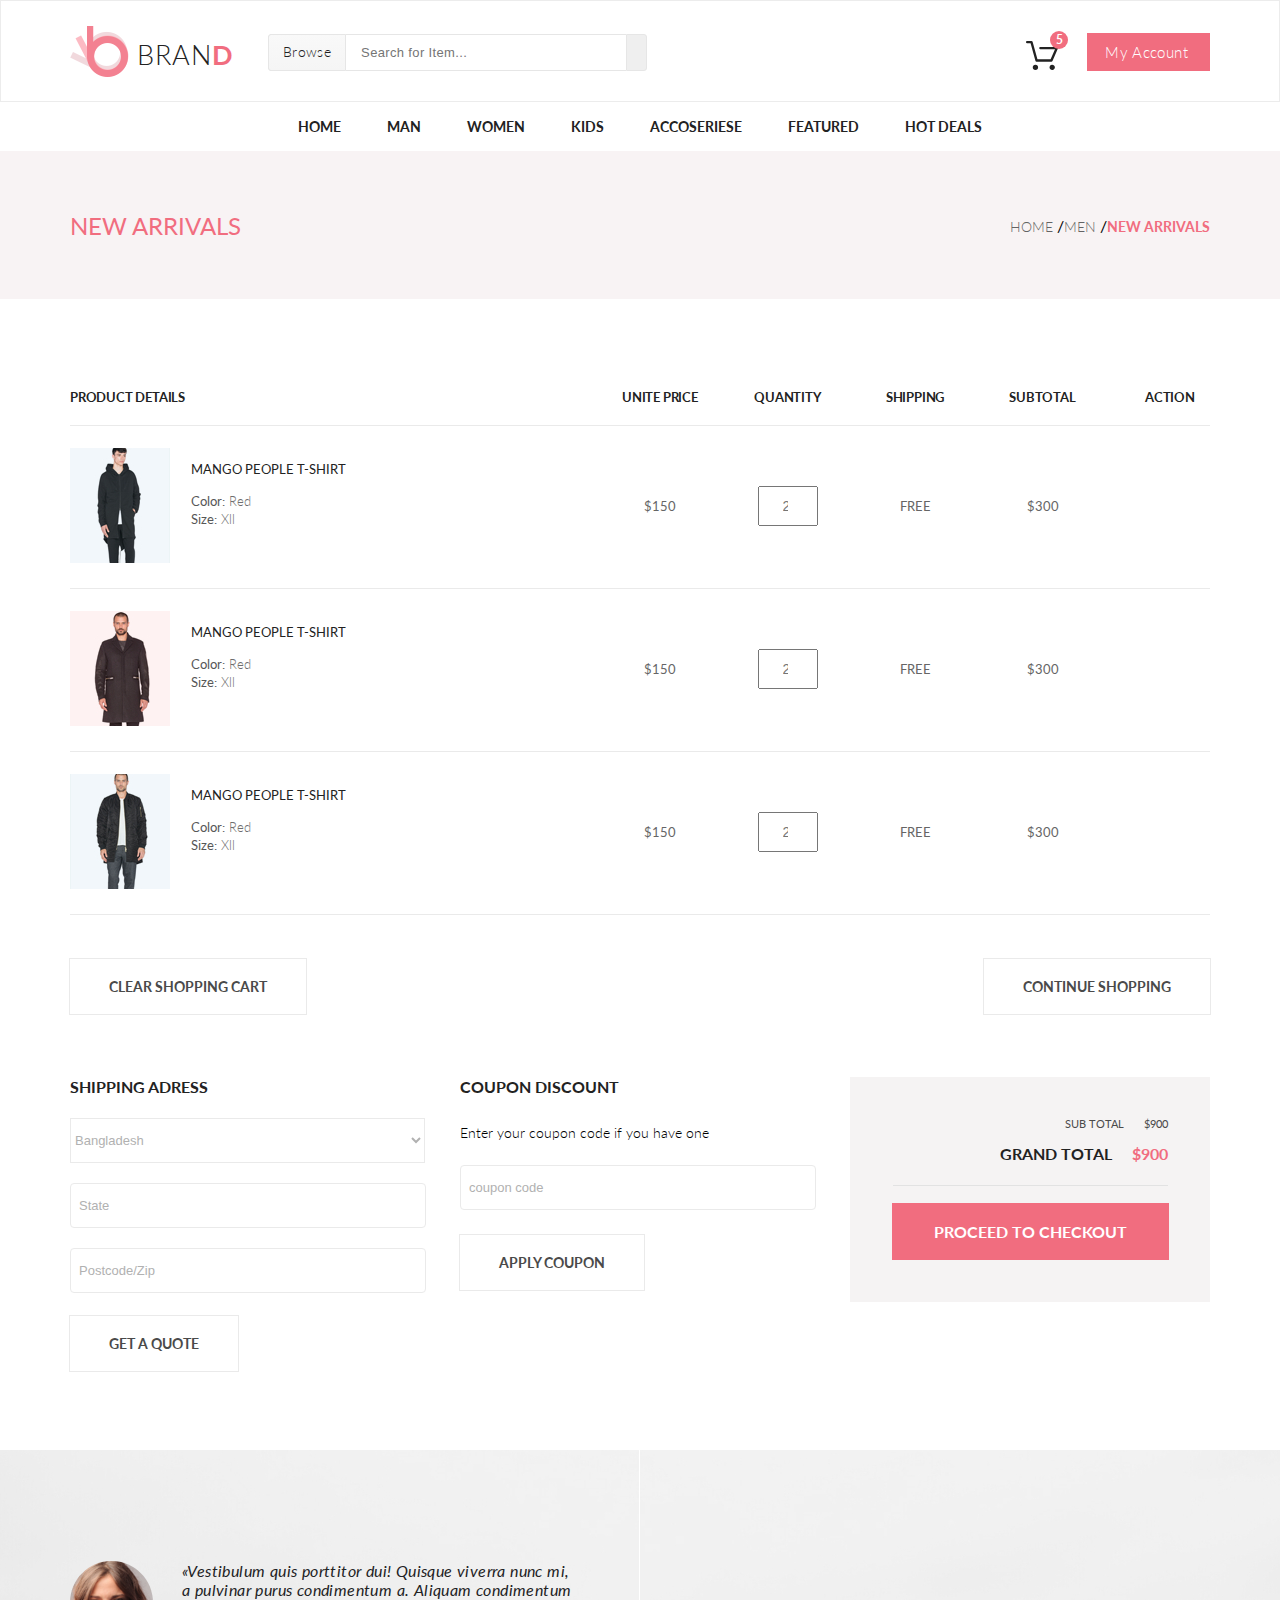
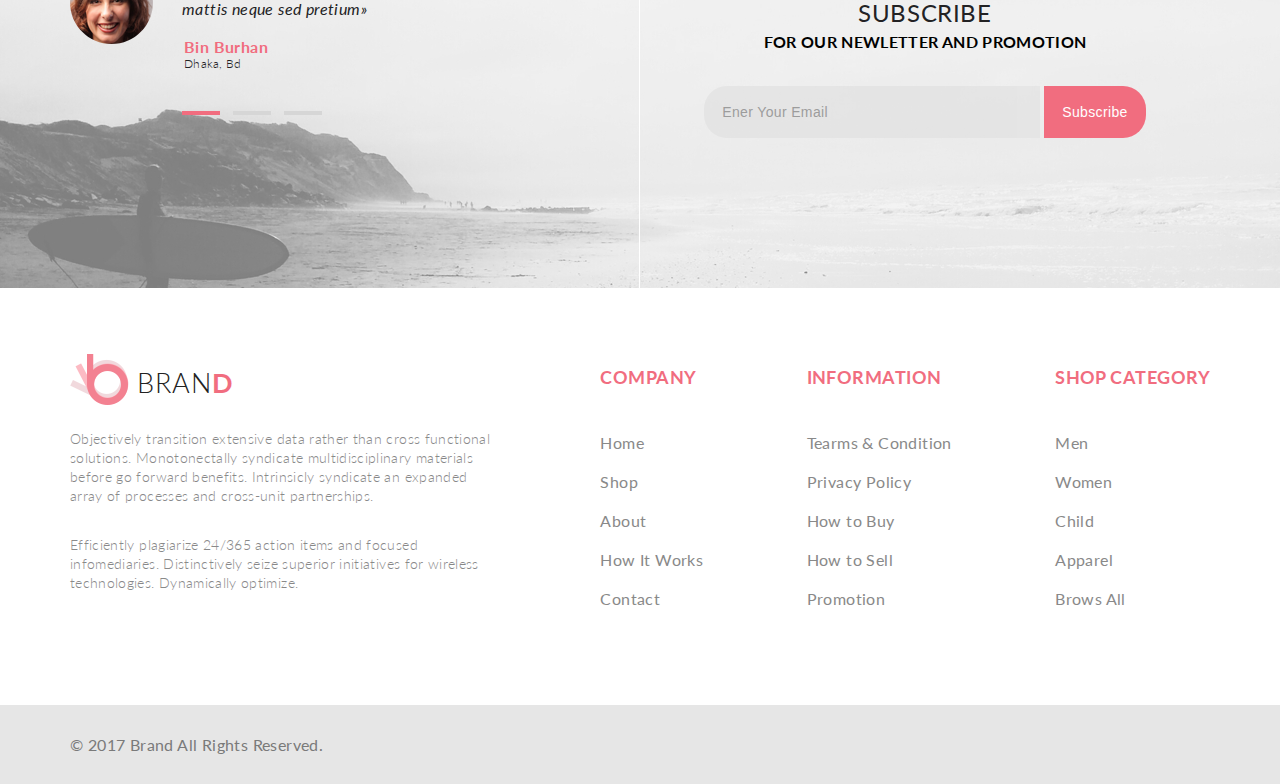
<file: shop2/shopping-card.html>
<!DOCTYPE html>
<html lang="en">

<head>
    <meta charset="UTF-8">
    <title>Shopping-Cart</title>
    <link href="https://fonts.googleapis.com/css?family=Lato:300,400,700,900" rel="stylesheet">
    <link rel="stylesheet" href="https://use.fontawesome.com/releases/v5.6.1/css/all.css"
          integrity="sha384-gfdkjb5BdAXd+lj+gudLWI+BXq4IuLW5IT+brZEZsLFm++aCMlF1V92rMkPaX4PP" crossorigin="anonymous">
    <link rel="stylesheet" href="css/style.css">
</head>

<body>
<div class="wrapper">
    <div class="top">
        <!--HEADER-->
        <header class="header">
            <div class="container header__flex">
                <div class="header__left">
                    <a class="logo" href="index.html"><img src="img/logo.png" alt="logo">
                        <div class="brand">BRAN<span class="pink weight">D</span></div>
                    </a>
                    <form class="header__form" action="#">
                        <div class="browse"><a href="#" class="brw">Browse<i class="fas fa-caret-down"></i></a>
                            <div class="drop__browse">
                                <h3 class="drop__header">Women</h3>
                                <ul>
                                    <li><a href="catalog.html" class="drop__link">Dresses</a></li>
                                    <li><a href="catalog.html" class="drop__link">Tops</a></li>
                                    <li><a href="catalog.html" class="drop__link">Sweaters/Knits</a></li>
                                    <li><a href="catalog.html" class="drop__link">Jackets/Coats</a></li>
                                    <li><a href="catalog.html" class="drop__link">Blazers</a></li>
                                    <li><a href="catalog.html" class="drop__link">Denim</a></li>
                                    <li><a href="catalog.html" class="drop__link">Leggings/Pants</a></li>
                                    <li><a href="catalog.html" class="drop__link">Skirts/Shorts</a></li>
                                    <li><a href="catalog.html" class="drop__link">Accessories </a></li>
                                </ul>
                                <h3 style="margin-top: 22px;" class="drop__header">Men</h3>
                                <ul>
                                    <li><a href="catalog.html" class="drop__link">Tees/Tank tops</a></li>
                                    <li><a href="catalog.html" class="drop__link">Shirts/Polos</a></li>
                                    <li><a href="catalog.html" class="drop__link">Sweaters</a></li>
                                    <li><a href="catalog.html" class="drop__link">Sweatshirts/Hoodies</a></li>
                                    <li><a href="catalog.html" class="drop__link">Blazers</a></li>
                                    <li><a href="catalog.html" class="drop__link">Jackets/vests</a></li>
                                </ul>
                            </div>
                        </div>
                        <input type="text" class="search" placeholder="Search for Item...">
                        <button class="search__button"><i class="fas fa-search"></i></button>
                    </form>
                </div>
                <div class="header__right">
                    <div class="sh"><a href="shopping-card.html"><img src="img/Forma_1.svg" alt="basket"
                                                                     class="shopping-cart"></a>
                        <div class="sh-count">5</div>
                        <div class="shopping-cart__drop">
                            <div class="product-in-sc">
                                <a href="single-page.html" style="float: left; width: 240px;">
                                    <div class="product-in-sc-img" style="background-image: url(img/sc_img1.jpg)">
                                    </div>

                                    <div class="product-in-sc-desc">
                                        <h3 class="h3-sc-name">Rebox Zane</h3>
                                        <div class="sc-rating">
                                            <i class="fas fa-star rat"></i>
                                            <i class="fas fa-star rat"></i>
                                            <i class="fas fa-star rat"></i>
                                            <i class="fas fa-star rat"></i>
                                            <i class="fas fa-star rat"></i>
                                        </div>
                                        <div class="sc-count">1&nbsp;x $250</div>

                                    </div>
                                </a>
                                <div class="sh__action"><a href="#" class="action"><i
                                        class="far fa-times-circle"></i></a></div>

                            </div>
                            <div class="product-in-sc"><a href="single-page.html" style="float: left; width: 240px;">
                                <div class="product-in-sc-img" style="background-image: url(img/sc_img2.jpg)">
                                </div>

                                <div class="product-in-sc-desc">
                                    <h3 class="h3-sc-name">Rebox Zane</h3>
                                    <div class="sc-rating">
                                        <i class="fas fa-star rat"></i>
                                        <i class="fas fa-star rat"></i>
                                        <i class="fas fa-star rat"></i>
                                        <i class="fas fa-star rat"></i>
                                        <i class="fas fa-star rat"></i>
                                    </div>
                                    <div class="sc-count">1&nbsp;x $250</div>

                                </div>
                            </a>
                                <div class="sh__action"><a href="#" class="action"><i
                                        class="far fa-times-circle"></i></a></div>
                            </div>
                            <div class="total">
                                <div>total</div>
                                <div>$500.00</div>
                            </div>
                            <a href="checkout.html" class="sc-btn">Checkout</a>
                            <a href="shopping-card.html" class="sc-btn">go&nbsp;to&nbsp;cart</a>
                        </div>
                    </div>
                    <a class="button" href="#">My&nbsp;Account<i class="fas fa-caret-down"></i></a>
                </div>
            </div>
        </header>
        <!--HEADER-->
        <!--MENU-->
        <nav class="navigation">
            <ul class="container menu">
                <li class="menu-list"><a href="index.html" class="menu-link">Home</a>
                </li>
                <li class="menu-list menu-list-second"><a href="catalog.html" class="menu-link">Man</a>
                    <div class="drop">
                        <div class="drop-flex">
                            <h3 class="drop-h3">Women</h3>
                            <ul>
                                <li><a href="catalog.html" class="drop-link">Dresses</a></li>
                                <li><a href="catalog.html" class="drop-link">Tops</a></li>
                                <li><a href="catalog.html" class="drop-link">Sweaters/Knits</a></li>
                                <li><a href="catalog.html" class="drop-link">Jackets/Coats</a></li>
                                <li><a href="catalog.html" class="drop-link">Blazers</a></li>
                                <li><a href="catalog.html" class="drop-link">Denim</a></li>
                                <li><a href="catalog.html" class="drop-link">Leggings/Pants</a></li>
                                <li><a href="catalog.html" class="drop-link">Skirts/Shorts</a></li>
                                <li><a href="catalog.html" class="drop-link">Accessories </a></li>
                            </ul>
                        </div>
                        <div class="drop-flex">
                            <h3 class="drop-h3">Women</h3>
                            <ul>
                                <li><a href="catalog.html" class="drop-link">Dresses</a></li>
                                <li><a href="catalog.html" class="drop-link">Tops</a></li>
                                <li><a href="catalog.html" class="drop-link">Sweaters/Knits</a></li>
                                <li><a href="catalog.html" class="drop-link">Jackets/Coats</a></li>
                            </ul>
                            <h3 class="drop-h3 drop-menu__margin">Women</h3>
                            <ul>
                                <li><a href="catalog.html" class="drop-link">Dresses</a></li>
                                <li><a href="catalog.html" class="drop-link">Tops</a></li>
                                <li><a href="catalog.html" class="drop-link">Sweaters/Knits</a></li>
                            </ul>
                        </div>
                        <div class="drop-flex">
                            <h3 class="drop-h3">Women</h3>
                            <ul>
                                <li><a href="catalog.html" class="drop-link">Dresses</a></li>
                                <li><a href="catalog.html" class="drop-link">Tops</a></li>
                                <li><a href="catalog.html" class="drop-link">Sweaters/Knits</a></li>
                                <li><a href="catalog.html" class="drop-link">Jackets/Coats</a></li>
                            </ul>
                            <div class="drop-flex-img"><a href="catalog.html" class="drop-super-sale">Super
                                sale!</a>
                            </div>
                        </div>
                    </div>
                </li>
                <li class="menu-list menu-list-third"><a href="catalog.html" class="menu-link">Women</a>
                    <div class="drop">
                        <div class="drop-flex">
                            <h3 class="drop-h3">Women</h3>
                            <ul>
                                <li><a href="catalog.html" class="drop-link">Dresses</a></li>
                                <li><a href="catalog.html" class="drop-link">Tops</a></li>
                                <li><a href="catalog.html" class="drop-link">Sweaters/Knits</a></li>
                                <li><a href="catalog.html" class="drop-link">Jackets/Coats</a></li>
                                <li><a href="catalog.html" class="drop-link">Blazers</a></li>
                                <li><a href="catalog.html" class="drop-link">Denim</a></li>
                                <li><a href="catalog.html" class="drop-link">Leggings/Pants</a></li>
                                <li><a href="catalog.html" class="drop-link">Skirts/Shorts</a></li>
                                <li><a href="catalog.html" class="drop-link">Accessories </a></li>
                            </ul>
                        </div>
                        <div class="drop-flex">
                            <h3 class="drop-h3">Women</h3>
                            <ul>
                                <li><a href="catalog.html" class="drop-link">Dresses</a></li>
                                <li><a href="catalog.html" class="drop-link">Tops</a></li>
                                <li><a href="catalog.html" class="drop-link">Sweaters/Knits</a></li>
                                <li><a href="catalog.html" class="drop-link">Jackets/Coats</a></li>
                            </ul>
                            <h3 class="drop-h3 drop-menu__margin">Women</h3>
                            <ul>
                                <li><a href="catalog.html" class="drop-link">Dresses</a></li>
                                <li><a href="catalog.html" class="drop-link">Tops</a></li>
                                <li><a href="catalog.html" class="drop-link">Sweaters/Knits</a></li>
                            </ul>
                        </div>
                        <div class="drop-flex">
                            <h3 class="drop-h3">Women</h3>
                            <ul>
                                <li><a href="catalog.html" class="drop-link">Dresses</a></li>
                                <li><a href="catalog.html" class="drop-link">Tops</a></li>
                                <li><a href="catalog.html" class="drop-link">Sweaters/Knits</a></li>
                                <li><a href="catalog.html" class="drop-link">Jackets/Coats</a></li>
                            </ul>
                            <div class="drop-flex-img"><a href="catalog.html" class="drop-super-sale">Super
                                sale!</a>
                            </div>
                        </div>
                    </div>
                </li>
                <li class="menu-list menu-list-fourth"><a href="catalog.html" class="menu-link">Kids</a>
                    <div class="drop">
                        <div class="drop-flex">
                            <h3 class="drop-h3">Women</h3>
                            <ul>
                                <li><a href="catalog.html" class="drop-link">Dresses</a></li>
                                <li><a href="catalog.html" class="drop-link">Tops</a></li>
                                <li><a href="catalog.html" class="drop-link">Sweaters/Knits</a></li>
                                <li><a href="catalog.html" class="drop-link">Jackets/Coats</a></li>
                                <li><a href="catalog.html" class="drop-link">Blazers</a></li>
                                <li><a href="catalog.html" class="drop-link">Denim</a></li>
                                <li><a href="catalog.html" class="drop-link">Leggings/Pants</a></li>
                                <li><a href="catalog.html" class="drop-link">Skirts/Shorts</a></li>
                                <li><a href="catalog.html" class="drop-link">Accessories </a></li>
                            </ul>
                        </div>
                        <div class="drop-flex">
                            <h3 class="drop-h3">Women</h3>
                            <ul>
                                <li><a href="catalog.html" class="drop-link">Dresses</a></li>
                                <li><a href="catalog.html" class="drop-link">Tops</a></li>
                                <li><a href="catalog.html" class="drop-link">Sweaters/Knits</a></li>
                                <li><a href="catalog.html" class="drop-link">Jackets/Coats</a></li>
                            </ul>
                            <h3 class="drop-h3 drop-menu__margin">Women</h3>
                            <ul>
                                <li><a href="catalog.html" class="drop-link">Dresses</a></li>
                                <li><a href="catalog.html" class="drop-link">Tops</a></li>
                                <li><a href="catalog.html" class="drop-link">Sweaters/Knits</a></li>
                            </ul>
                        </div>
                        <div class="drop-flex">
                            <h3 class="drop-h3">Women</h3>
                            <ul>
                                <li><a href="catalog.html" class="drop-link">Dresses</a></li>
                                <li><a href="catalog.html" class="drop-link">Tops</a></li>
                                <li><a href="catalog.html" class="drop-link">Sweaters/Knits</a></li>
                                <li><a href="catalog.html" class="drop-link">Jackets/Coats</a></li>
                            </ul>
                            <div class="drop-flex-img"><a href="catalog.html" class="drop-super-sale">Super
                                sale!</a>
                            </div>
                        </div>
                    </div>
                </li>
                <li class="menu-list menu-list-fifth"><a href="catalog.html" class="menu-link">Accoseriese</a>
                    <div class="drop">
                        <div class="drop-flex">
                            <h3 class="drop-h3">Women</h3>
                            <ul>
                                <li><a href="catalog.html" class="drop-link">Dresses</a></li>
                                <li><a href="catalog.html" class="drop-link">Tops</a></li>
                                <li><a href="catalog.html" class="drop-link">Sweaters/Knits</a></li>
                                <li><a href="catalog.html" class="drop-link">Jackets/Coats</a></li>
                                <li><a href="catalog.html" class="drop-link">Blazers</a></li>
                                <li><a href="catalog.html" class="drop-link">Denim</a></li>
                                <li><a href="catalog.html" class="drop-link">Leggings/Pants</a></li>
                                <li><a href="catalog.html" class="drop-link">Skirts/Shorts</a></li>
                                <li><a href="catalog.html" class="drop-link">Accessories </a></li>
                            </ul>
                        </div>
                        <div class="drop-flex">
                            <h3 class="drop-h3">Women</h3>
                            <ul>
                                <li><a href="catalog.html" class="drop-link">Dresses</a></li>
                                <li><a href="catalog.html" class="drop-link">Tops</a></li>
                                <li><a href="catalog.html" class="drop-link">Sweaters/Knits</a></li>
                                <li><a href="catalog.html" class="drop-link">Jackets/Coats</a></li>
                            </ul>
                            <h3 class="drop-h3 drop-menu__margin">Women</h3>
                            <ul>
                                <li><a href="catalog.html" class="drop-link">Dresses</a></li>
                                <li><a href="catalog.html" class="drop-link">Tops</a></li>
                                <li><a href="catalog.html" class="drop-link">Sweaters/Knits</a></li>
                            </ul>
                        </div>
                        <div class="drop-flex">
                            <h3 class="drop-h3">Women</h3>
                            <ul>
                                <li><a href="catalog.html" class="drop-link">Dresses</a></li>
                                <li><a href="catalog.html" class="drop-link">Tops</a></li>
                                <li><a href="catalog.html" class="drop-link">Sweaters/Knits</a></li>
                                <li><a href="catalog.html" class="drop-link">Jackets/Coats</a></li>
                            </ul>
                            <div class="drop-flex-img"><a href="catalog.html" class="drop-super-sale">Super
                                sale!</a>
                            </div>
                        </div>
                    </div>
                </li>
                <li class="menu-list menu-list-pre-last"><a href="catalog.html" class="menu-link">Featured</a>
                    <div class="drop">
                        <div class="drop-flex">
                            <h3 class="drop-h3">Women</h3>
                            <ul>
                                <li><a href="catalog.html" class="drop-link">Dresses</a></li>
                                <li><a href="catalog.html" class="drop-link">Tops</a></li>
                                <li><a href="catalog.html" class="drop-link">Sweaters/Knits</a></li>
                                <li><a href="catalog.html" class="drop-link">Jackets/Coats</a></li>
                                <li><a href="catalog.html" class="drop-link">Blazers</a></li>
                                <li><a href="catalog.html" class="drop-link">Denim</a></li>
                                <li><a href="catalog.html" class="drop-link">Leggings/Pants</a></li>
                                <li><a href="catalog.html" class="drop-link">Skirts/Shorts</a></li>
                                <li><a href="catalog.html" class="drop-link">Accessories </a></li>
                            </ul>
                        </div>
                        <div class="drop-flex">
                            <h3 class="drop-h3">Women</h3>
                            <ul>
                                <li><a href="catalog.html" class="drop-link">Dresses</a></li>
                                <li><a href="catalog.html" class="drop-link">Tops</a></li>
                                <li><a href="catalog.html" class="drop-link">Sweaters/Knits</a></li>
                                <li><a href="catalog.html" class="drop-link">Jackets/Coats</a></li>
                            </ul>
                            <h3 class="drop-h3 drop-menu__margin">Women</h3>
                            <ul>
                                <li><a href="catalog.html" class="drop-link">Dresses</a></li>
                                <li><a href="catalog.html" class="drop-link">Tops</a></li>
                                <li><a href="catalog.html" class="drop-link">Sweaters/Knits</a></li>
                            </ul>
                        </div>
                        <div class="drop-flex">
                            <h3 class="drop-h3">Women</h3>
                            <ul>
                                <li><a href="catalog.html" class="drop-link">Dresses</a></li>
                                <li><a href="catalog.html" class="drop-link">Tops</a></li>
                                <li><a href="catalog.html" class="drop-link">Sweaters/Knits</a></li>
                                <li><a href="catalog.html" class="drop-link">Jackets/Coats</a></li>
                            </ul>
                            <div class="drop-flex-img"><a href="catalog.html" class="drop-super-sale">Super
                                sale!</a>
                            </div>
                        </div>
                    </div>
                </li>
                <li class="menu-list menu-list-last"><a href="catalog.html" class="menu-link">Hot Deals</a>
                    <div class="drop">
                        <div class="drop-flex">
                            <h3 class="drop-h3">Women</h3>
                            <ul>
                                <li><a href="catalog.html" class="drop-link">Dresses</a></li>
                                <li><a href="catalog.html" class="drop-link">Tops</a></li>
                                <li><a href="catalog.html" class="drop-link">Sweaters/Knits</a></li>
                                <li><a href="catalog.html" class="drop-link">Jackets/Coats</a></li>
                                <li><a href="catalog.html" class="drop-link">Blazers</a></li>
                                <li><a href="catalog.html" class="drop-link">Denim</a></li>
                                <li><a href="catalog.html" class="drop-link">Leggings/Pants</a></li>
                                <li><a href="catalog.html" class="drop-link">Skirts/Shorts</a></li>
                                <li><a href="catalog.html" class="drop-link">Accessories </a></li>
                            </ul>
                        </div>
                        <div class="drop-flex">
                            <h3 class="drop-h3">Women</h3>
                            <ul>
                                <li><a href="catalog.html" class="drop-link">Dresses</a></li>
                                <li><a href="catalog.html" class="drop-link">Tops</a></li>
                                <li><a href="catalog.html" class="drop-link">Sweaters/Knits</a></li>
                                <li><a href="catalog.html" class="drop-link">Jackets/Coats</a></li>
                            </ul>
                            <h3 class="drop-h3 drop-menu__margin">Women</h3>
                            <ul>
                                <li><a href="catalog.html" class="drop-link">Dresses</a></li>
                                <li><a href="catalog.html" class="drop-link">Tops</a></li>
                                <li><a href="catalog.html" class="drop-link">Sweaters/Knits</a></li>
                            </ul>
                        </div>
                        <div class="drop-flex">
                            <h3 class="drop-h3">Women</h3>
                            <ul>
                                <li><a href="catalog.html" class="drop-link">Dresses</a></li>
                                <li><a href="catalog.html" class="drop-link">Tops</a></li>
                                <li><a href="catalog.html" class="drop-link">Sweaters/Knits</a></li>
                                <li><a href="catalog.html" class="drop-link">Jackets/Coats</a></li>
                            </ul>
                            <div class="drop-flex-img"><a href="catalog.html" class="drop-super-sale">Super
                                sale!</a>
                            </div>
                        </div>
                    </div>
                </li>
            </ul>
        </nav>
        <!--MENU-->
        <!--BREADCRUMBS-->
        <section class="catalog-header">
            <div class="container ch-flex">
                <h1>New Arrivals</h1>
                <nav>
                    <ul>
                        <li><a href="index.html">Home</a>&nbsp;/</li>
                        <li><a href="catalog.html">Men</a>&nbsp;/</li>
                        <li><a href="#" class="activate">New Arrivals</a></li>
                    </ul>
                </nav>
            </div>
        </section>
        <!--BREADCRUMBS-->
        <!--SHOPPING CART-->
        <div>
            <div class="shopping-card container">
                <div class="header__shopping-card">
                    <div class="product-details">Product Details</div>
                    <div class="flex-shopping-card">
                        <div>unite Price</div>
                        <div>Quantity</div>
                        <div>shipping</div>
                        <div>Subtotal</div>
                        <div>ACTION</div>
                    </div>
                </div>

                <div class="unit-shopping-card">

                    <a href="single-page.html" class="product-details shopping-card-unit">
                        <div style="background-image: url(img/shopping-card-img/Layer_43.jpg);"
                             class="unit-shopping-card-img"></div>
                        <div class="unit-shopping-card-info">
                            <div class="unit-shopping-card-name">Mango People T-shirt</div>
                            <div class="unit-shopping-card-rating">
                                <i class="fas fa-star rat"></i>
                                <i class="fas fa-star rat"></i>
                                <i class="fas fa-star rat"></i>
                                <i class="fas fa-star rat"></i>
                                <i class="fas fa-star rat"></i>
                            </div>
                            <div class="unit-shopping-card-color"><span class="color-size">Color:</span> Red</div>
                            <div class="unit-shopping-card-color"><span class="color-size">Size:</span> Xll</div>
                        </div>
                    </a>

                    <div class="flex-shopping-card">
                        <div class="shopping-card-price">$150</div>
                        <div><input type="number" placeholder="2" class="quanity"></div>
                        <div class="shipping-shopping-card">free</div>
                        <div class="shopping-card-price">$300</div>
                        <div><a href="#" class="action"><i class="far fa-times-circle"></i></a></div>
                    </div>
                </div>

                <div class="unit-shopping-card">
                    <a href="single-page.html" class="product-details shopping-card-unit">
                        <div style="background-image: url(img/shopping-card-img/Layer_44.jpg);"
                             class="unit-shopping-card-img"></div>
                        <div class="unit-shopping-card-info">
                            <div class="unit-shopping-card-name">Mango People T-shirt</div>
                            <div class="unit-shopping-card-rating">
                                <i class="fas fa-star rat"></i>
                                <i class="fas fa-star rat"></i>
                                <i class="fas fa-star rat"></i>
                                <i class="fas fa-star rat"></i>
                                <i class="fas fa-star rat"></i>
                            </div>
                            <div class="unit-shopping-card-color"><span class="color-size">Color:</span> Red</div>
                            <div class="unit-shopping-card-color"><span class="color-size">Size:</span> Xll</div>
                        </div>
                    </a>
                    <div class="flex-shopping-card">
                        <div class="shopping-card-price">$150</div>
                        <div><input type="number" placeholder="2" class="quanity"></div>
                        <div class="shipping-shopping-card">free</div>
                        <div class="shopping-card-price">$300</div>
                        <div><a href="#" class="action"><i class="far fa-times-circle"></i></a></div>
                    </div>
                </div>

                <div class="unit-shopping-card">
                    <a href="single-page.html" class="product-details shopping-card-unit">
                        <div style="background-image: url(img/shopping-card-img/Layer-45.jpg);"
                             class="unit-shopping-card-img"></div>
                        <div class="unit-shopping-card-info">
                            <div class="unit-shopping-card-name">Mango People T-shirt</div>
                            <div class="unit-shopping-card-rating">
                                <i class="fas fa-star rat"></i>
                                <i class="fas fa-star rat"></i>
                                <i class="fas fa-star rat"></i>
                                <i class="fas fa-star rat"></i>
                                <i class="fas fa-star rat"></i>
                            </div>
                            <div class="unit-shopping-card-color"><span class="color-size">Color:</span> Red</div>
                            <div class="unit-shopping-card-color"><span class="color-size">Size:</span> Xll</div>
                        </div>
                    </a>
                    <div class="flex-shopping-card">
                        <div class="shopping-card-price">$150</div>
                        <div><input type="number" placeholder="2" class="quanity"></div>
                        <div class="shipping-shopping-card">free</div>
                        <div class="shopping-card-price">$300</div>
                        <div><a href="#" class="action"><i class="far fa-times-circle"></i></a></div>
                    </div>
                </div>

                <div class="shopping-card-buttons">
                    <div><a href="#" class="btn">cLEAR SHOPPING CART</a></div>
                    <div><a href="checkout.html" class="btn">cONTINUE sHOPPING</a></div>
                </div>

            </div>
            <!--SHOPPING CART-->
            <!--SHOPPING CART FORMS-->
            <div class="container flex">
                <div class="flex-element">
                    <div class="flex-header">Shipping Adress</div>
                    <select name="country" id="country" class="choice-country" title="Choice your country">
                        <option value="bangladesh">Bangladesh</option>
                        <option value="russia">Russia</option>
                    </select>
                    <input type="text" placeholder="State" class="state">
                    <input type="text" placeholder="Postcode/Zip" class="state">
                    <div style="margin-top: 23px;"><a href="#" class="btn">get a&nbsp;quote</a></div>
                </div>
                <div class="flex-element">
                    <div class="flex-header">coupon discount</div>
                    <div class="coupon">Enter your coupon code if&nbsp;you have one</div>
                    <input type="text" placeholder="coupon code" class="coupon-input">
                    <div style="margin-top: 25px;"><a href="#" class="btn">Apply coupon</a></div>
                </div>
                <div class="checkout-panel">
                    <div class="border-checkout">
                        <div class="sub-total">Sub total<span class="sub-total-price">$900</span></div>
                        <div class="grand-total">GRAND TOTAL<span class="grand-total-price">$900</span></div>
                    </div>
                    <div><a href="checkout.html" class="check-btn">proceed to&nbsp;checkout</a></div>
                </div>
            </div>
        </div>
        <!--SHOPPING CART FORMS-->
        <!--SUBSCRIBE PANEL-->
        <div class="subscribe">
            <div class="container">
                <div class="review">
                    <div class="rev review__rev">
                        <p class="rev-pers">&laquo;Vestibulum quis porttitor dui! Quisque viverra nunc&nbsp;mi,
                            a&nbsp;pulvinar purus condimentum&nbsp;a. Aliquam condimentum mattis neque sed pretium&raquo;</p>
                        <p class="person-name">Bin Burhan</p>
                        <p class="person-place">Dhaka, Bd</p>
                        <div class="lines">
                            <div class="line checked"></div>
                            <div class="line"></div>
                            <div class="line"></div>
                        </div>
                    </div>

                </div>
                <article class="subs">
                    <h3>Subscribe</h3>
                    <h4>FOR OUR NEWLETTER AND PROMOTION</h4>
                    <form action="#" class="fs">
                        <input type="email" class="form" placeholder="Ener Your Email">
                        <button class="sub-but">Subscribe</button>
                    </form>
                </article>
            </div>
        </div>
    </div>
    <!--&lt;!&ndash;SUBSCRIBE PANEL&ndash;&gt;-->
    <!--&lt;!&ndash;FOOTER&ndash;&gt;-->
    <footer class="container">
        <div class="info">
            <a class="logo" href="index.html"><img src="img/logo.png" alt="logo">
                <div class="brand">BRAN<span class="pink weight">D</span></div>
            </a>
            <p>Objectively transition extensive data rather than cross functional solutions. Monotonectally syndicate
                multidisciplinary materials before go&nbsp;forward benefits. Intrinsicly syndicate an&nbsp;expanded
                array of
                processes
                and cross-unit partnerships.</p>
            <p>Efficiently plagiarize 24/365 action items and focused infomediaries.
                Distinctively seize superior initiatives for wireless technologies. Dynamically optimize.</p>
        </div>
        <nav>
            <h4>COMPANY</h4>
            <ul>
                <li><a href="index.html">Home</a></li>
                <li><a href="catalog.html">Shop</a></li>
                <li><a href="#">About</a></li>
                <li><a href="#">How It&nbsp;Works</a></li>
                <li><a href="#">Contact</a></li>
            </ul>
        </nav>
        <nav>

            <h4>INFORMATION</h4>
            <ul>
                <li><a href="#">Tearms &amp;&nbsp;Condition</a></li>
                <li><a href="#">Privacy Policy</a></li>
                <li><a href="#">How to&nbsp;Buy</a></li>
                <li><a href="#">How to&nbsp;Sell</a></li>
                <li><a href="#">Promotion</a></li>
            </ul>
        </nav>
        <nav>

            <h4>SHOP CATEGORY</h4>
            <ul>
                <li><a href="catalog.html">Men</a></li>
                <li><a href="catalog.html">Women</a></li>
                <li><a href="catalog.html">Child</a></li>
                <li><a href="catalog.html">Apparel</a></li>
                <li><a href="catalog.html">Brows All</a></li>
            </ul>
        </nav>

    </footer>


    <div class="social">
        <div class="container">
            <div class="rights">&copy;&nbsp;2017 Brand All Rights Reserved.</div>
            <div class="icons">
                <a href="#"><i class="fab fa-facebook-square"></i></a>
                <a href="#"><i class="fab fa-twitter-square"></i></a>
                <a href="#"><i class="fab fa-linkedin"></i></a>
                <a href="#"><i class="fab fa-pinterest-square"></i></a>
                <a href="#"><i class="fab fa-google-plus-square"></i></a>
            </div>
        </div>
    </div>
    <!--FOOTER-->
</div>
</body>
</html>
</file>
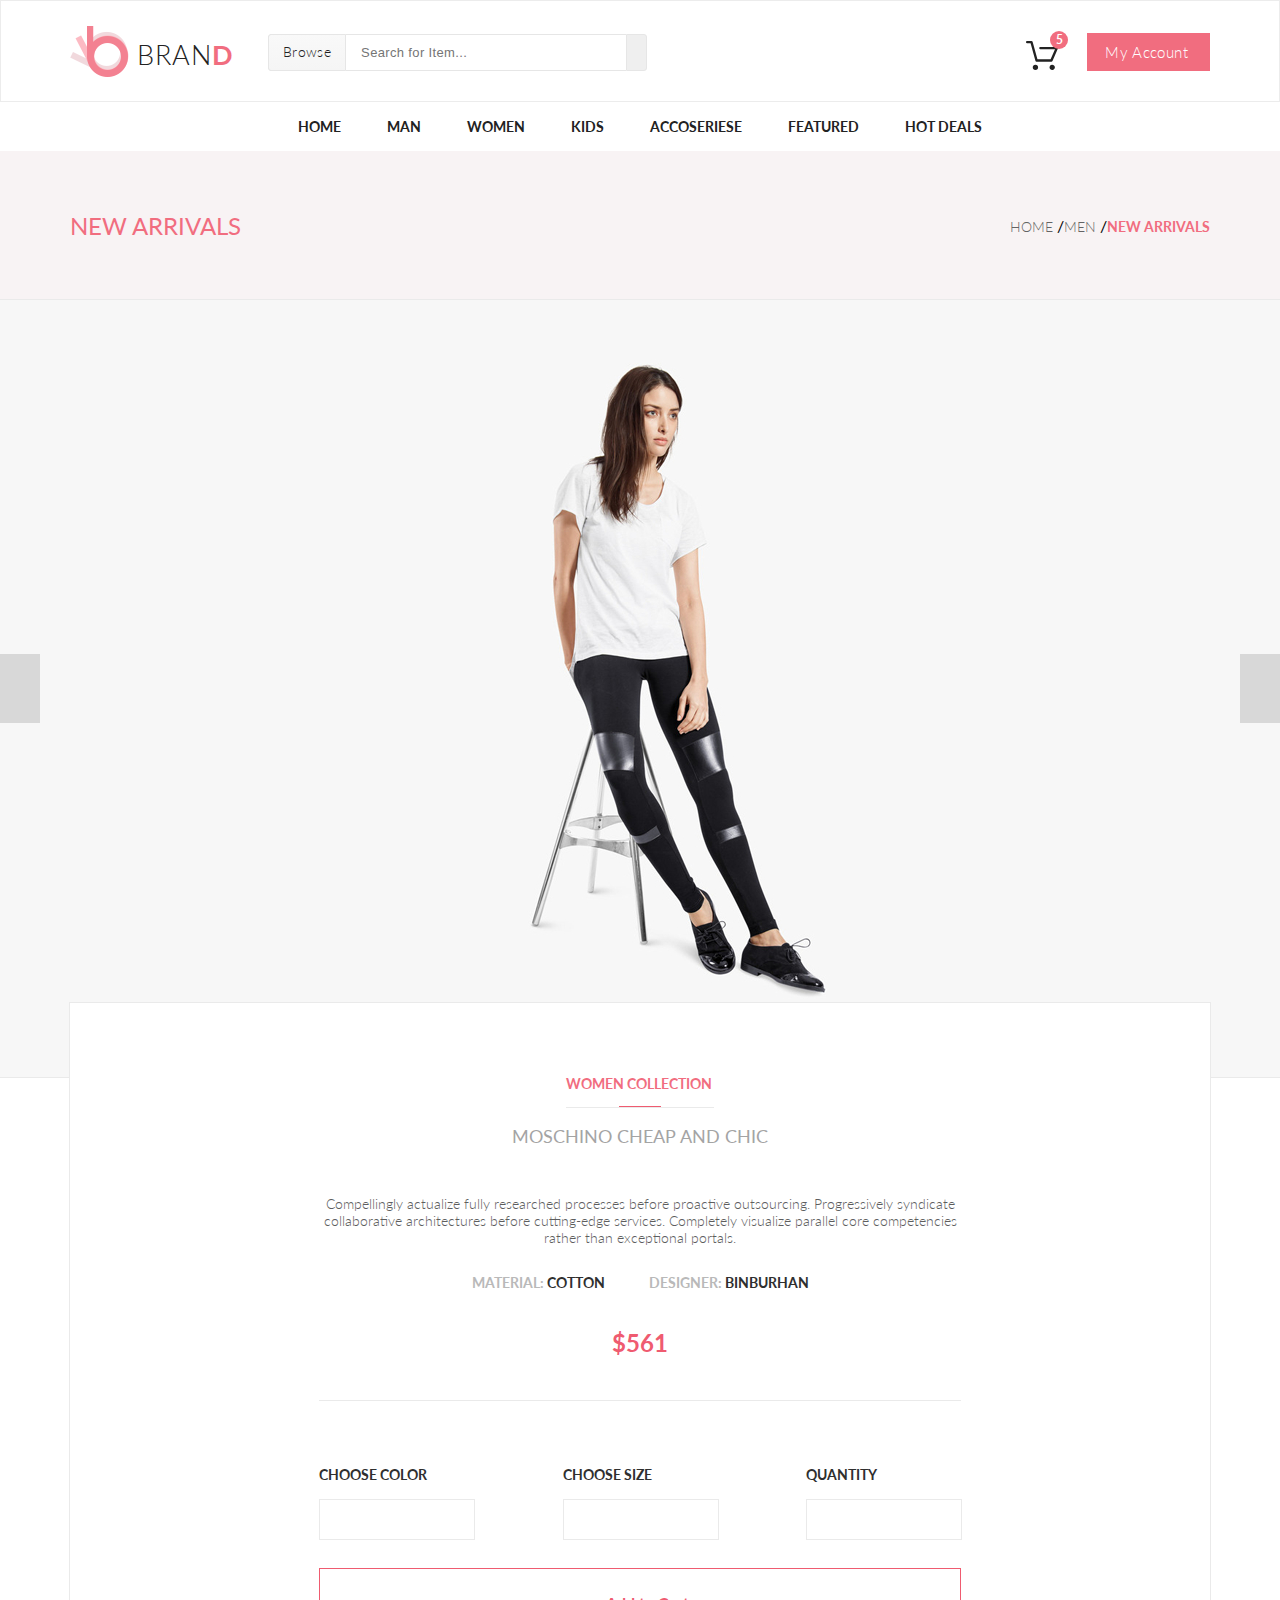
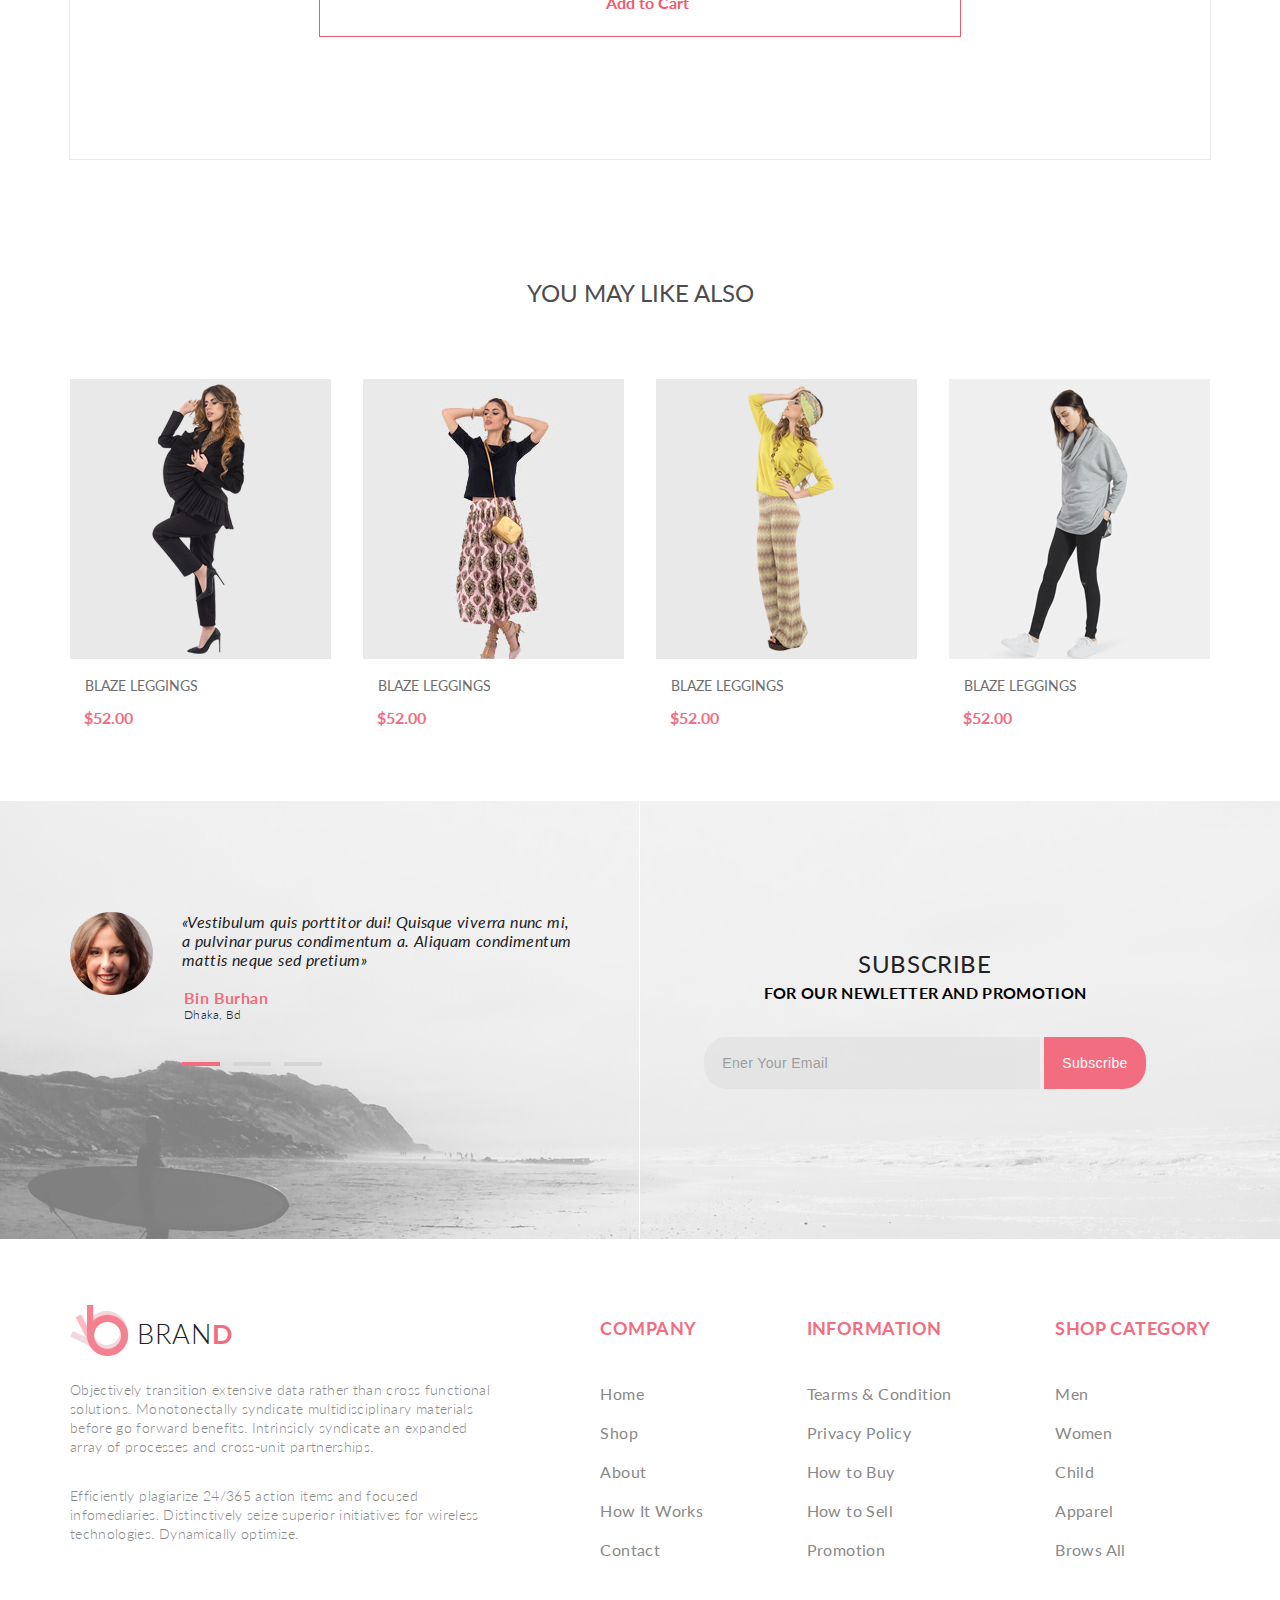
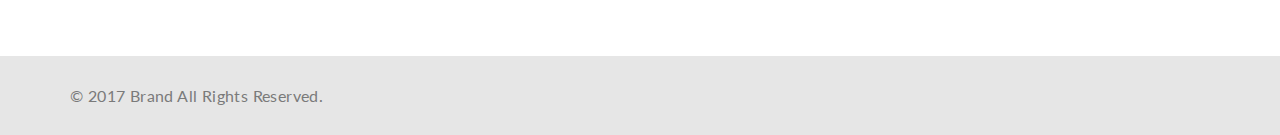
<file: shop2/single-page.html>
<!DOCTYPE html>
<html lang="en">

<head>
    <meta charset="UTF-8">
    <title>Single-Page</title>
    <link href="https://fonts.googleapis.com/css?family=Lato:300,400,700,900" rel="stylesheet">
    <link rel="stylesheet" href="https://use.fontawesome.com/releases/v5.6.1/css/all.css"
          integrity="sha384-gfdkjb5BdAXd+lj+gudLWI+BXq4IuLW5IT+brZEZsLFm++aCMlF1V92rMkPaX4PP" crossorigin="anonymous">
    <link rel="stylesheet" href="css/style.css">
</head>

<body>
<div class="wrapper">
    <div class="top">
        <!--HEADER-->
        <header class="header">
            <div class="container header__flex">
                <div class="header__left">
                    <a class="logo" href="index.html"><img src="img/logo.png" alt="logo">
                        <div class="brand">BRAN<span class="pink weight">D</span></div>
                    </a>
                    <form class="header__form" action="#">
                        <div class="browse"><a href="#" class="brw">Browse<i class="fas fa-caret-down"></i></a>
                            <div class="drop__browse">
                                <h3 class="drop__header">Women</h3>
                                <ul>
                                    <li><a href="catalog.html" class="drop__link">Dresses</a></li>
                                    <li><a href="catalog.html" class="drop__link">Tops</a></li>
                                    <li><a href="catalog.html" class="drop__link">Sweaters/Knits</a></li>
                                    <li><a href="catalog.html" class="drop__link">Jackets/Coats</a></li>
                                    <li><a href="catalog.html" class="drop__link">Blazers</a></li>
                                    <li><a href="catalog.html" class="drop__link">Denim</a></li>
                                    <li><a href="catalog.html" class="drop__link">Leggings/Pants</a></li>
                                    <li><a href="catalog.html" class="drop__link">Skirts/Shorts</a></li>
                                    <li><a href="catalog.html" class="drop__link">Accessories </a></li>
                                </ul>
                                <h3 style="margin-top: 22px;" class="drop__header">Men</h3>
                                <ul>
                                    <li><a href="catalog.html" class="drop__link">Tees/Tank tops</a></li>
                                    <li><a href="catalog.html" class="drop__link">Shirts/Polos</a></li>
                                    <li><a href="catalog.html" class="drop__link">Sweaters</a></li>
                                    <li><a href="catalog.html" class="drop__link">Sweatshirts/Hoodies</a></li>
                                    <li><a href="catalog.html" class="drop__link">Blazers</a></li>
                                    <li><a href="catalog.html" class="drop__link">Jackets/vests</a></li>
                                </ul>
                            </div>
                        </div>
                        <input type="text" class="search" placeholder="Search for Item...">
                        <button class="search__button"><i class="fas fa-search"></i></button>
                    </form>
                </div>
                <div class="header__right">
                    <div class="sh"><a href="shopping-card.html"><img src="img/Forma_1.svg" alt="basket"
                                                                     class="shopping-cart"></a>
                        <div class="sh-count">5</div>
                        <div class="shopping-cart__drop">
                            <div class="product-in-sc">
                                <a href="single-page.html" style="float: left; width: 240px;">
                                    <div class="product-in-sc-img" style="background-image: url(img/sc_img1.jpg)">
                                    </div>

                                    <div class="product-in-sc-desc">
                                        <h3 class="h3-sc-name">Rebox Zane</h3>
                                        <div class="sc-rating">
                                            <i class="fas fa-star rat"></i>
                                            <i class="fas fa-star rat"></i>
                                            <i class="fas fa-star rat"></i>
                                            <i class="fas fa-star rat"></i>
                                            <i class="fas fa-star rat"></i>
                                        </div>
                                        <div class="sc-count">1&nbsp;x $250</div>

                                    </div>
                                </a>
                                <div class="sh__action"><a href="#" class="action"><i
                                        class="far fa-times-circle"></i></a></div>

                            </div>
                            <div class="product-in-sc"><a href="single-page.html" style="float: left; width: 240px;">
                                <div class="product-in-sc-img" style="background-image: url(img/sc_img2.jpg)">
                                </div>

                                <div class="product-in-sc-desc">
                                    <h3 class="h3-sc-name">Rebox Zane</h3>
                                    <div class="sc-rating">
                                        <i class="fas fa-star rat"></i>
                                        <i class="fas fa-star rat"></i>
                                        <i class="fas fa-star rat"></i>
                                        <i class="fas fa-star rat"></i>
                                        <i class="fas fa-star rat"></i>
                                    </div>
                                    <div class="sc-count">1&nbsp;x $250</div>

                                </div>
                            </a>
                                <div class="sh__action"><a href="#" class="action"><i
                                        class="far fa-times-circle"></i></a></div>
                            </div>
                            <div class="total">
                                <div>total</div>
                                <div>$500.00</div>
                            </div>
                            <a href="checkout.html" class="sc-btn">Checkout</a>
                            <a href="shopping-card.html" class="sc-btn">go&nbsp;to&nbsp;cart</a>
                        </div>
                    </div>
                    <a class="button" href="#">My&nbsp;Account<i class="fas fa-caret-down"></i></a>
                </div>
            </div>
        </header>
        <!--HEADER-->
        <!--MENU-->
        <nav class="navigation">
            <ul class="container menu">
                <li class="menu-list"><a href="index.html" class="menu-link">Home</a>
                </li>
                <li class="menu-list menu-list-second"><a href="catalog.html" class="menu-link">Man</a>
                    <div class="drop">
                        <div class="drop-flex">
                            <h3 class="drop-h3">Women</h3>
                            <ul>
                                <li><a href="catalog.html" class="drop-link">Dresses</a></li>
                                <li><a href="catalog.html" class="drop-link">Tops</a></li>
                                <li><a href="catalog.html" class="drop-link">Sweaters/Knits</a></li>
                                <li><a href="catalog.html" class="drop-link">Jackets/Coats</a></li>
                                <li><a href="catalog.html" class="drop-link">Blazers</a></li>
                                <li><a href="catalog.html" class="drop-link">Denim</a></li>
                                <li><a href="catalog.html" class="drop-link">Leggings/Pants</a></li>
                                <li><a href="catalog.html" class="drop-link">Skirts/Shorts</a></li>
                                <li><a href="catalog.html" class="drop-link">Accessories </a></li>
                            </ul>
                        </div>
                        <div class="drop-flex">
                            <h3 class="drop-h3">Women</h3>
                            <ul>
                                <li><a href="catalog.html" class="drop-link">Dresses</a></li>
                                <li><a href="catalog.html" class="drop-link">Tops</a></li>
                                <li><a href="catalog.html" class="drop-link">Sweaters/Knits</a></li>
                                <li><a href="catalog.html" class="drop-link">Jackets/Coats</a></li>
                            </ul>
                            <h3 class="drop-h3 drop-menu__margin">Women</h3>
                            <ul>
                                <li><a href="catalog.html" class="drop-link">Dresses</a></li>
                                <li><a href="catalog.html" class="drop-link">Tops</a></li>
                                <li><a href="catalog.html" class="drop-link">Sweaters/Knits</a></li>
                            </ul>
                        </div>
                        <div class="drop-flex">
                            <h3 class="drop-h3">Women</h3>
                            <ul>
                                <li><a href="catalog.html" class="drop-link">Dresses</a></li>
                                <li><a href="catalog.html" class="drop-link">Tops</a></li>
                                <li><a href="catalog.html" class="drop-link">Sweaters/Knits</a></li>
                                <li><a href="catalog.html" class="drop-link">Jackets/Coats</a></li>
                            </ul>
                            <div class="drop-flex-img"><a href="catalog.html" class="drop-super-sale">Super
                                sale!</a>
                            </div>
                        </div>
                    </div>
                </li>
                <li class="menu-list menu-list-third"><a href="catalog.html" class="menu-link">Women</a>
                    <div class="drop">
                        <div class="drop-flex">
                            <h3 class="drop-h3">Women</h3>
                            <ul>
                                <li><a href="catalog.html" class="drop-link">Dresses</a></li>
                                <li><a href="catalog.html" class="drop-link">Tops</a></li>
                                <li><a href="catalog.html" class="drop-link">Sweaters/Knits</a></li>
                                <li><a href="catalog.html" class="drop-link">Jackets/Coats</a></li>
                                <li><a href="catalog.html" class="drop-link">Blazers</a></li>
                                <li><a href="catalog.html" class="drop-link">Denim</a></li>
                                <li><a href="catalog.html" class="drop-link">Leggings/Pants</a></li>
                                <li><a href="catalog.html" class="drop-link">Skirts/Shorts</a></li>
                                <li><a href="catalog.html" class="drop-link">Accessories </a></li>
                            </ul>
                        </div>
                        <div class="drop-flex">
                            <h3 class="drop-h3">Women</h3>
                            <ul>
                                <li><a href="catalog.html" class="drop-link">Dresses</a></li>
                                <li><a href="catalog.html" class="drop-link">Tops</a></li>
                                <li><a href="catalog.html" class="drop-link">Sweaters/Knits</a></li>
                                <li><a href="catalog.html" class="drop-link">Jackets/Coats</a></li>
                            </ul>
                            <h3 class="drop-h3 drop-menu__margin">Women</h3>
                            <ul>
                                <li><a href="catalog.html" class="drop-link">Dresses</a></li>
                                <li><a href="catalog.html" class="drop-link">Tops</a></li>
                                <li><a href="catalog.html" class="drop-link">Sweaters/Knits</a></li>
                            </ul>
                        </div>
                        <div class="drop-flex">
                            <h3 class="drop-h3">Women</h3>
                            <ul>
                                <li><a href="catalog.html" class="drop-link">Dresses</a></li>
                                <li><a href="catalog.html" class="drop-link">Tops</a></li>
                                <li><a href="catalog.html" class="drop-link">Sweaters/Knits</a></li>
                                <li><a href="catalog.html" class="drop-link">Jackets/Coats</a></li>
                            </ul>
                            <div class="drop-flex-img"><a href="catalog.html" class="drop-super-sale">Super
                                sale!</a>
                            </div>
                        </div>
                    </div>
                </li>
                <li class="menu-list menu-list-fourth"><a href="catalog.html" class="menu-link">Kids</a>
                    <div class="drop">
                        <div class="drop-flex">
                            <h3 class="drop-h3">Women</h3>
                            <ul>
                                <li><a href="catalog.html" class="drop-link">Dresses</a></li>
                                <li><a href="catalog.html" class="drop-link">Tops</a></li>
                                <li><a href="catalog.html" class="drop-link">Sweaters/Knits</a></li>
                                <li><a href="catalog.html" class="drop-link">Jackets/Coats</a></li>
                                <li><a href="catalog.html" class="drop-link">Blazers</a></li>
                                <li><a href="catalog.html" class="drop-link">Denim</a></li>
                                <li><a href="catalog.html" class="drop-link">Leggings/Pants</a></li>
                                <li><a href="catalog.html" class="drop-link">Skirts/Shorts</a></li>
                                <li><a href="catalog.html" class="drop-link">Accessories </a></li>
                            </ul>
                        </div>
                        <div class="drop-flex">
                            <h3 class="drop-h3">Women</h3>
                            <ul>
                                <li><a href="catalog.html" class="drop-link">Dresses</a></li>
                                <li><a href="catalog.html" class="drop-link">Tops</a></li>
                                <li><a href="catalog.html" class="drop-link">Sweaters/Knits</a></li>
                                <li><a href="catalog.html" class="drop-link">Jackets/Coats</a></li>
                            </ul>
                            <h3 class="drop-h3 drop-menu__margin">Women</h3>
                            <ul>
                                <li><a href="catalog.html" class="drop-link">Dresses</a></li>
                                <li><a href="catalog.html" class="drop-link">Tops</a></li>
                                <li><a href="catalog.html" class="drop-link">Sweaters/Knits</a></li>
                            </ul>
                        </div>
                        <div class="drop-flex">
                            <h3 class="drop-h3">Women</h3>
                            <ul>
                                <li><a href="catalog.html" class="drop-link">Dresses</a></li>
                                <li><a href="catalog.html" class="drop-link">Tops</a></li>
                                <li><a href="catalog.html" class="drop-link">Sweaters/Knits</a></li>
                                <li><a href="catalog.html" class="drop-link">Jackets/Coats</a></li>
                            </ul>
                            <div class="drop-flex-img"><a href="catalog.html" class="drop-super-sale">Super
                                sale!</a>
                            </div>
                        </div>
                    </div>
                </li>
                <li class="menu-list menu-list-fifth"><a href="catalog.html" class="menu-link">Accoseriese</a>
                    <div class="drop">
                        <div class="drop-flex">
                            <h3 class="drop-h3">Women</h3>
                            <ul>
                                <li><a href="catalog.html" class="drop-link">Dresses</a></li>
                                <li><a href="catalog.html" class="drop-link">Tops</a></li>
                                <li><a href="catalog.html" class="drop-link">Sweaters/Knits</a></li>
                                <li><a href="catalog.html" class="drop-link">Jackets/Coats</a></li>
                                <li><a href="catalog.html" class="drop-link">Blazers</a></li>
                                <li><a href="catalog.html" class="drop-link">Denim</a></li>
                                <li><a href="catalog.html" class="drop-link">Leggings/Pants</a></li>
                                <li><a href="catalog.html" class="drop-link">Skirts/Shorts</a></li>
                                <li><a href="catalog.html" class="drop-link">Accessories </a></li>
                            </ul>
                        </div>
                        <div class="drop-flex">
                            <h3 class="drop-h3">Women</h3>
                            <ul>
                                <li><a href="catalog.html" class="drop-link">Dresses</a></li>
                                <li><a href="catalog.html" class="drop-link">Tops</a></li>
                                <li><a href="catalog.html" class="drop-link">Sweaters/Knits</a></li>
                                <li><a href="catalog.html" class="drop-link">Jackets/Coats</a></li>
                            </ul>
                            <h3 class="drop-h3 drop-menu__margin">Women</h3>
                            <ul>
                                <li><a href="catalog.html" class="drop-link">Dresses</a></li>
                                <li><a href="catalog.html" class="drop-link">Tops</a></li>
                                <li><a href="catalog.html" class="drop-link">Sweaters/Knits</a></li>
                            </ul>
                        </div>
                        <div class="drop-flex">
                            <h3 class="drop-h3">Women</h3>
                            <ul>
                                <li><a href="catalog.html" class="drop-link">Dresses</a></li>
                                <li><a href="catalog.html" class="drop-link">Tops</a></li>
                                <li><a href="catalog.html" class="drop-link">Sweaters/Knits</a></li>
                                <li><a href="catalog.html" class="drop-link">Jackets/Coats</a></li>
                            </ul>
                            <div class="drop-flex-img"><a href="catalog.html" class="drop-super-sale">Super
                                sale!</a>
                            </div>
                        </div>
                    </div>
                </li>
                <li class="menu-list menu-list-pre-last"><a href="catalog.html" class="menu-link">Featured</a>
                    <div class="drop">
                        <div class="drop-flex">
                            <h3 class="drop-h3">Women</h3>
                            <ul>
                                <li><a href="catalog.html" class="drop-link">Dresses</a></li>
                                <li><a href="catalog.html" class="drop-link">Tops</a></li>
                                <li><a href="catalog.html" class="drop-link">Sweaters/Knits</a></li>
                                <li><a href="catalog.html" class="drop-link">Jackets/Coats</a></li>
                                <li><a href="catalog.html" class="drop-link">Blazers</a></li>
                                <li><a href="catalog.html" class="drop-link">Denim</a></li>
                                <li><a href="catalog.html" class="drop-link">Leggings/Pants</a></li>
                                <li><a href="catalog.html" class="drop-link">Skirts/Shorts</a></li>
                                <li><a href="catalog.html" class="drop-link">Accessories </a></li>
                            </ul>
                        </div>
                        <div class="drop-flex">
                            <h3 class="drop-h3">Women</h3>
                            <ul>
                                <li><a href="catalog.html" class="drop-link">Dresses</a></li>
                                <li><a href="catalog.html" class="drop-link">Tops</a></li>
                                <li><a href="catalog.html" class="drop-link">Sweaters/Knits</a></li>
                                <li><a href="catalog.html" class="drop-link">Jackets/Coats</a></li>
                            </ul>
                            <h3 class="drop-h3 drop-menu__margin">Women</h3>
                            <ul>
                                <li><a href="catalog.html" class="drop-link">Dresses</a></li>
                                <li><a href="catalog.html" class="drop-link">Tops</a></li>
                                <li><a href="catalog.html" class="drop-link">Sweaters/Knits</a></li>
                            </ul>
                        </div>
                        <div class="drop-flex">
                            <h3 class="drop-h3">Women</h3>
                            <ul>
                                <li><a href="catalog.html" class="drop-link">Dresses</a></li>
                                <li><a href="catalog.html" class="drop-link">Tops</a></li>
                                <li><a href="catalog.html" class="drop-link">Sweaters/Knits</a></li>
                                <li><a href="catalog.html" class="drop-link">Jackets/Coats</a></li>
                            </ul>
                            <div class="drop-flex-img"><a href="catalog.html" class="drop-super-sale">Super
                                sale!</a>
                            </div>
                        </div>
                    </div>
                </li>
                <li class="menu-list menu-list-last"><a href="catalog.html" class="menu-link">Hot Deals</a>
                    <div class="drop">
                        <div class="drop-flex">
                            <h3 class="drop-h3">Women</h3>
                            <ul>
                                <li><a href="catalog.html" class="drop-link">Dresses</a></li>
                                <li><a href="catalog.html" class="drop-link">Tops</a></li>
                                <li><a href="catalog.html" class="drop-link">Sweaters/Knits</a></li>
                                <li><a href="catalog.html" class="drop-link">Jackets/Coats</a></li>
                                <li><a href="catalog.html" class="drop-link">Blazers</a></li>
                                <li><a href="catalog.html" class="drop-link">Denim</a></li>
                                <li><a href="catalog.html" class="drop-link">Leggings/Pants</a></li>
                                <li><a href="catalog.html" class="drop-link">Skirts/Shorts</a></li>
                                <li><a href="catalog.html" class="drop-link">Accessories </a></li>
                            </ul>
                        </div>
                        <div class="drop-flex">
                            <h3 class="drop-h3">Women</h3>
                            <ul>
                                <li><a href="catalog.html" class="drop-link">Dresses</a></li>
                                <li><a href="catalog.html" class="drop-link">Tops</a></li>
                                <li><a href="catalog.html" class="drop-link">Sweaters/Knits</a></li>
                                <li><a href="catalog.html" class="drop-link">Jackets/Coats</a></li>
                            </ul>
                            <h3 class="drop-h3 drop-menu__margin">Women</h3>
                            <ul>
                                <li><a href="catalog.html" class="drop-link">Dresses</a></li>
                                <li><a href="catalog.html" class="drop-link">Tops</a></li>
                                <li><a href="catalog.html" class="drop-link">Sweaters/Knits</a></li>
                            </ul>
                        </div>
                        <div class="drop-flex">
                            <h3 class="drop-h3">Women</h3>
                            <ul>
                                <li><a href="catalog.html" class="drop-link">Dresses</a></li>
                                <li><a href="catalog.html" class="drop-link">Tops</a></li>
                                <li><a href="catalog.html" class="drop-link">Sweaters/Knits</a></li>
                                <li><a href="catalog.html" class="drop-link">Jackets/Coats</a></li>
                            </ul>
                            <div class="drop-flex-img"><a href="catalog.html" class="drop-super-sale">Super
                                sale!</a>
                            </div>
                        </div>
                    </div>
                </li>
            </ul>
        </nav>
        <!--MENU-->
        <!--BREADCRUMBS-->
        <section class="catalog-header">
            <div class="container ch-flex">
                <h1>New Arrivals</h1>
                <nav>
                    <ul>
                        <li><a href="index.html">Home</a>&nbsp;/</li>
                        <li><a href="catalog.html">Men</a>&nbsp;/</li>
                        <li><a href="#" class="activate">New Arrivals</a></li>
                    </ul>
                </nav>
            </div>
        </section>
        <!--BREADCRUMBS-->
        <!--SINGLE PAGE PANEL-->
        <div class="single-page" style="background-image: url(img/Layer_42.jpg)">
            <a href="#" class="arrow">
                <div class="angle"><i class="fas fa-angle-left"></i></div>
            </a>
            <a href="#" class="arrow">
                <div class="angle"><i class="fas fa-angle-right"></i></div>
            </a>
        </div>
        <!--SINGLE PAGE PANEL-->
        <!--SINGLE PAGE DESCRIPTION-->
        <div class="product-description container">
            <div class="product-desc__wrapper">
                <div class="desc-head">WOMEN COLLECTION
                    <div class="border-bottom"></div>
                </div>
                <div class="product-description-name">Moschino Cheap And Chic</div>
                <div class="product-description-rating">
                    <i class="fas fa-star rat"></i>
                    <i class="fas fa-star rat"></i>
                    <i class="fas fa-star rat"></i>
                    <i class="fas fa-star rat"></i>
                    <i class="fas fa-star rat"></i>
                </div>
                <div class="product-description-desc">Compellingly actualize fully researched processes before proactive
                    outsourcing. Progressively syndicate collaborative architectures before cutting-edge services.
                    Completely
                    visualize parallel core competencies rather than exceptional portals.
                </div>
                <div class="product-description-info">
                    <div><span class="desc-info-name">MATERIAL:</span> COTTON</div>
                    <div><span class="desc-info-name">DESIGNER:</span> BINBURHAN</div>
                </div>
                <div class="desc-info-price">$561</div>
                <div class="choose-form">
                    <div class="form-choose-div"><span class="product-desc-head">CHOOSE COLOR</span><input id="color"
                                                                                                           list="dl_color"
                                                                                                           class="color"
                                                                                                           title="color">
                        <datalist id="dl_color">
                            <option label="Red" value="Red"></option>
                            <option label="Blue" value="Blue"></option>
                            <option label="Green" value="Green"></option>
                        </datalist>
                    </div>
                    <div class="form-choose-div"><span class="product-desc-head">CHOOSE SIZE</span><input id="size"
                                                                                                          list="dl_size"
                                                                                                          class="color"
                                                                                                          title="size">
                        <datalist id="dl_size">
                            <option label="S" value="S"></option>
                            <option label="M" value="M"></option>
                            <option label="L" value="L"></option>
                        </datalist>
                    </div>
                    <div class="form-choose-div"><span class="product-desc-head">QUANTITY</span><input type="number"
                                                                                                       class="number"
                                                                                                       title="number">
                    </div>
                </div>
                <a href="shopping-card.html"
                   class="choose-btn-text">
                    <div class="choose-btn"><i class="fas fa-shopping-cart qw"></i>Add to&nbsp;Cart</div>
                </a>
            </div>
        </div>
        <!--SINGLE PAGE DESCRIPTION-->
        <!--YOU MAY LIKE ALSO BLOCK-->
        <div class="container">
            <div class="also-header">you may like also</div>
            <div class="also-flex">
                <a href="#" class="also-flex-unit">
                    <div>
                        <div style="background-image: url(img/single-page/1.jpg);" class="also-flex-img"></div>
                        <div class="also-unit-name">BLAZE LEGGINGS</div>
                        <div class="also-flex-price">$52.00</div>
                        <div class="also-flex-rating">
                            <i class="fas fa-star rat"></i>
                            <i class="fas fa-star rat"></i>
                            <i class="fas fa-star rat"></i>
                            <i class="fas fa-star rat"></i>
                            <i class="fas fa-star rat"></i>
                        </div>
                    </div>
                </a>

                <a href="#" class="also-flex-unit">
                    <div>
                        <div style="background-image: url(img/single-page/2.jpg);" class="also-flex-img"></div>
                        <div class="also-unit-name">BLAZE LEGGINGS</div>
                        <div class="also-flex-price">$52.00</div>
                        <div class="also-flex-rating">
                            <i class="fas fa-star rat"></i>
                            <i class="fas fa-star rat"></i>
                            <i class="fas fa-star rat"></i>
                            <i class="fas fa-star rat"></i>
                            <i class="fas fa-star rat"></i>
                        </div>
                    </div>
                </a>

                <a href="#" class="also-flex-unit">
                    <div>
                        <div style="background-image: url(img/single-page/3.jpg);" class="also-flex-img"></div>
                        <div class="also-unit-name">BLAZE LEGGINGS</div>
                        <div class="also-flex-price">$52.00</div>
                        <div class="also-flex-rating">
                            <i class="fas fa-star rat"></i>
                            <i class="fas fa-star rat"></i>
                            <i class="fas fa-star rat"></i>
                            <i class="fas fa-star rat"></i>
                            <i class="fas fa-star rat"></i>
                        </div>
                    </div>
                </a>

                <a href="#" class="also-flex-unit">
                    <div>
                        <div style="background-image: url(img/single-page/4.jpg);" class="also-flex-img"></div>
                        <div class="also-unit-name">BLAZE LEGGINGS</div>
                        <div class="also-flex-price">$52.00</div>
                        <div class="also-flex-rating">
                            <i class="fas fa-star rat"></i>
                            <i class="fas fa-star rat"></i>
                            <i class="fas fa-star rat"></i>
                            <i class="fas fa-star rat"></i>
                            <i class="fas fa-star rat"></i>
                        </div>
                    </div>
                </a>

            </div>
        </div>
        <!--YOU MAY LIKE ALSO BLOCK-->
        <!--SUBSCRIBE PANEL-->
        <div class="subscribe">
            <div class="container">
                <div class="review">
                    <div class="rev review__rev">
                        <p class="rev-pers">&laquo;Vestibulum quis porttitor dui! Quisque viverra nunc&nbsp;mi,
                            a&nbsp;pulvinar purus condimentum&nbsp;a. Aliquam condimentum mattis neque sed pretium&raquo;</p>
                        <p class="person-name">Bin Burhan</p>
                        <p class="person-place">Dhaka, Bd</p>
                        <div class="lines">
                            <div class="line checked"></div>
                            <div class="line"></div>
                            <div class="line"></div>
                        </div>
                    </div>

                </div>
                <article class="subs">
                    <h3>Subscribe</h3>
                    <h4>FOR OUR NEWLETTER AND PROMOTION</h4>
                    <form action="#" class="fs">
                        <input type="email" class="form" placeholder="Ener Your Email">
                        <button class="sub-but">Subscribe</button>
                    </form>
                </article>
            </div>
        </div>
    </div>
    <!--SUBSCRIBE PANEL-->
    <!--FOOTER-->
    <footer class="container">
        <div class="info">
            <a class="logo" href="index.html"><img src="img/logo.png" alt="logo">
                <div class="brand">BRAN<span class="pink weight">D</span></div>
            </a>
            <p>Objectively transition extensive data rather than cross functional solutions. Monotonectally syndicate
                multidisciplinary materials before go&nbsp;forward benefits. Intrinsicly syndicate an&nbsp;expanded
                array of&nbsp;processes
                and cross-unit partnerships.</p>
            <p>Efficiently plagiarize 24/365 action items and focused infomediaries.
                Distinctively seize superior initiatives for wireless technologies. Dynamically optimize.</p>
        </div>
        <nav>
            <h4>COMPANY</h4>
            <ul>
                <li><a href="index.html">Home</a></li>
                <li><a href="catalog.html">Shop</a></li>
                <li><a href="#">About</a></li>
                <li><a href="#">How It&nbsp;Works</a></li>
                <li><a href="#">Contact</a></li>
            </ul>
        </nav>
        <nav>

            <h4>INFORMATION</h4>
            <ul>
                <li><a href="#">Tearms &amp;&nbsp;Condition</a></li>
                <li><a href="#">Privacy Policy</a></li>
                <li><a href="#">How to&nbsp;Buy</a></li>
                <li><a href="#">How to&nbsp;Sell</a></li>
                <li><a href="#">Promotion</a></li>
            </ul>
        </nav>
        <nav>

            <h4>SHOP CATEGORY</h4>
            <ul>
                <li><a href="catalog.html">Men</a></li>
                <li><a href="catalog.html">Women</a></li>
                <li><a href="catalog.html">Child</a></li>
                <li><a href="catalog.html">Apparel</a></li>
                <li><a href="catalog.html">Brows All</a></li>
            </ul>
        </nav>

    </footer>


    <div class="social">
        <div class="container">
            <div class="rights">&copy;&nbsp;2017 Brand All Rights Reserved.</div>
            <div class="icons">
                <a href="#"><i class="fab fa-facebook-square"></i></a>
                <a href="#"><i class="fab fa-twitter-square"></i></a>
                <a href="#"><i class="fab fa-linkedin"></i></a>
                <a href="#"><i class="fab fa-pinterest-square"></i></a>
                <a href="#"><i class="fab fa-google-plus-square"></i></a>
            </div>
        </div>
    </div>
    <!--FOOTER-->
</div>
</body>
</html>
</file>
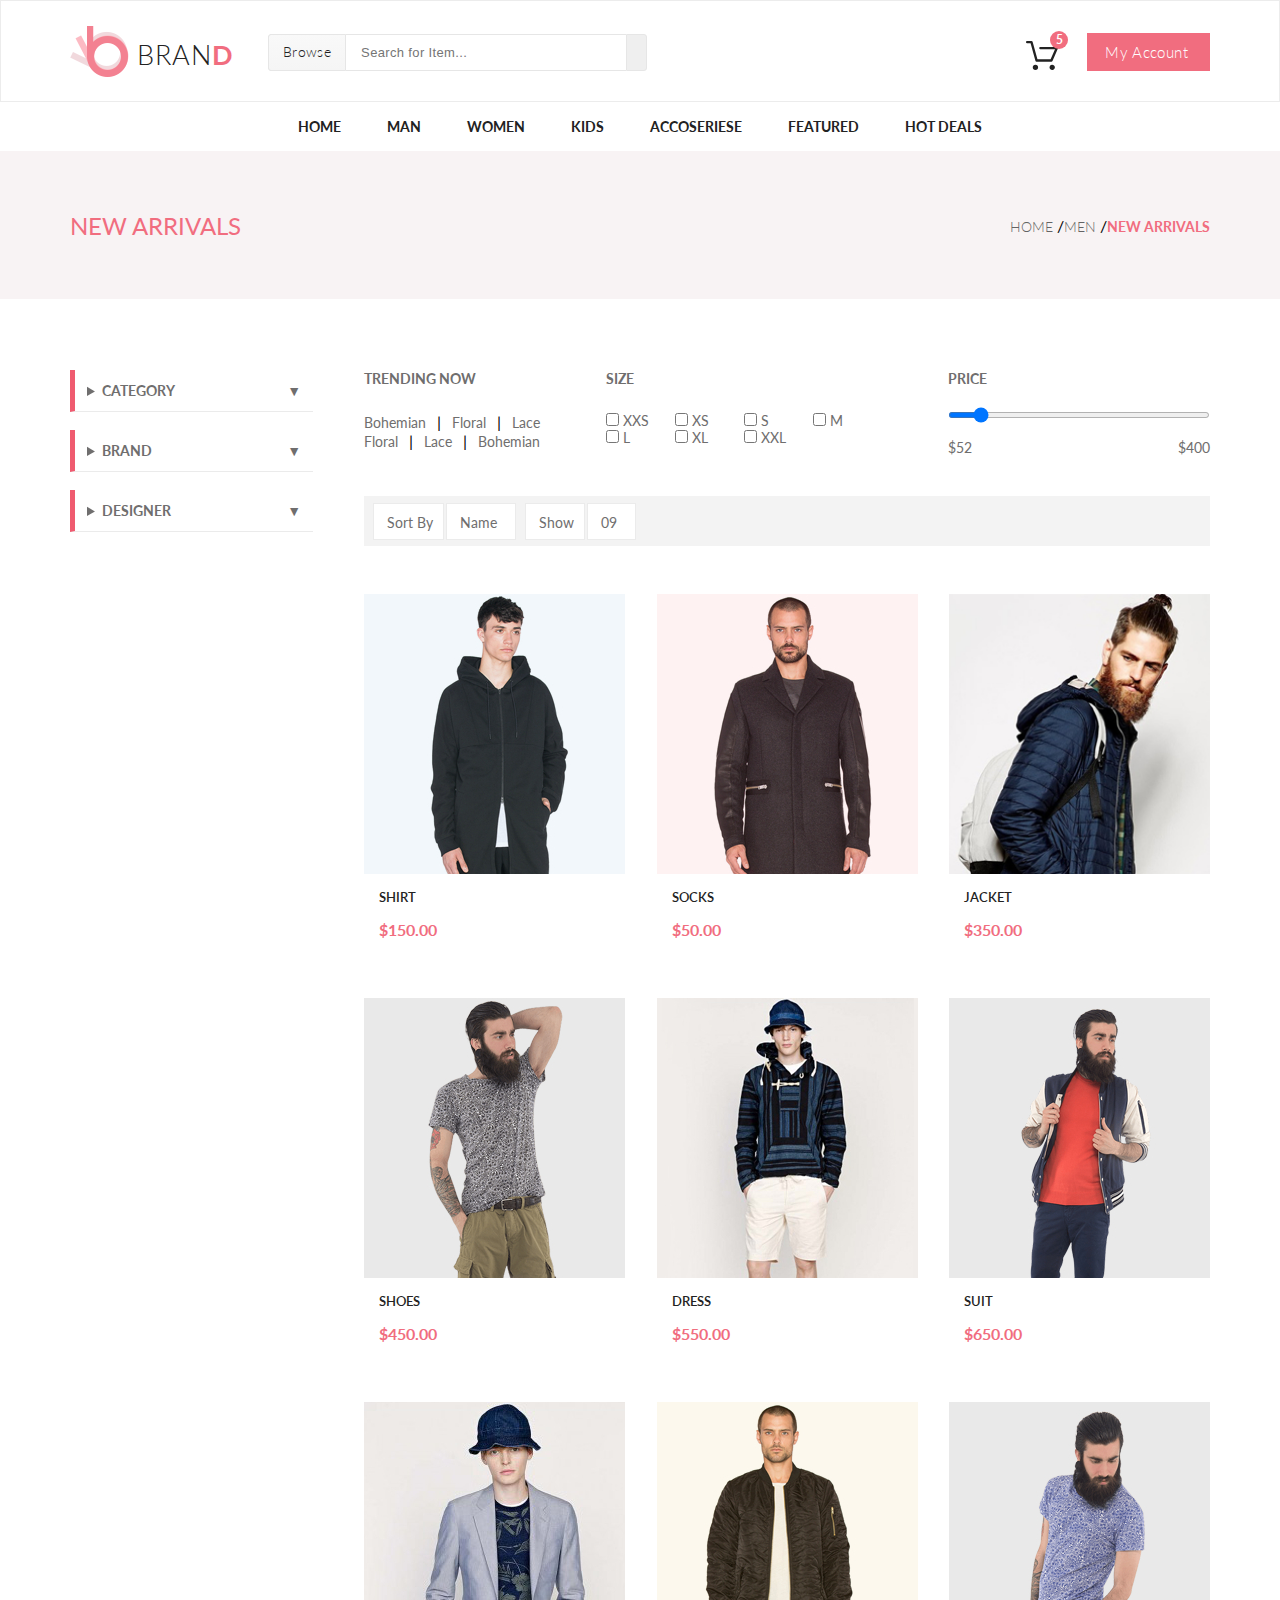
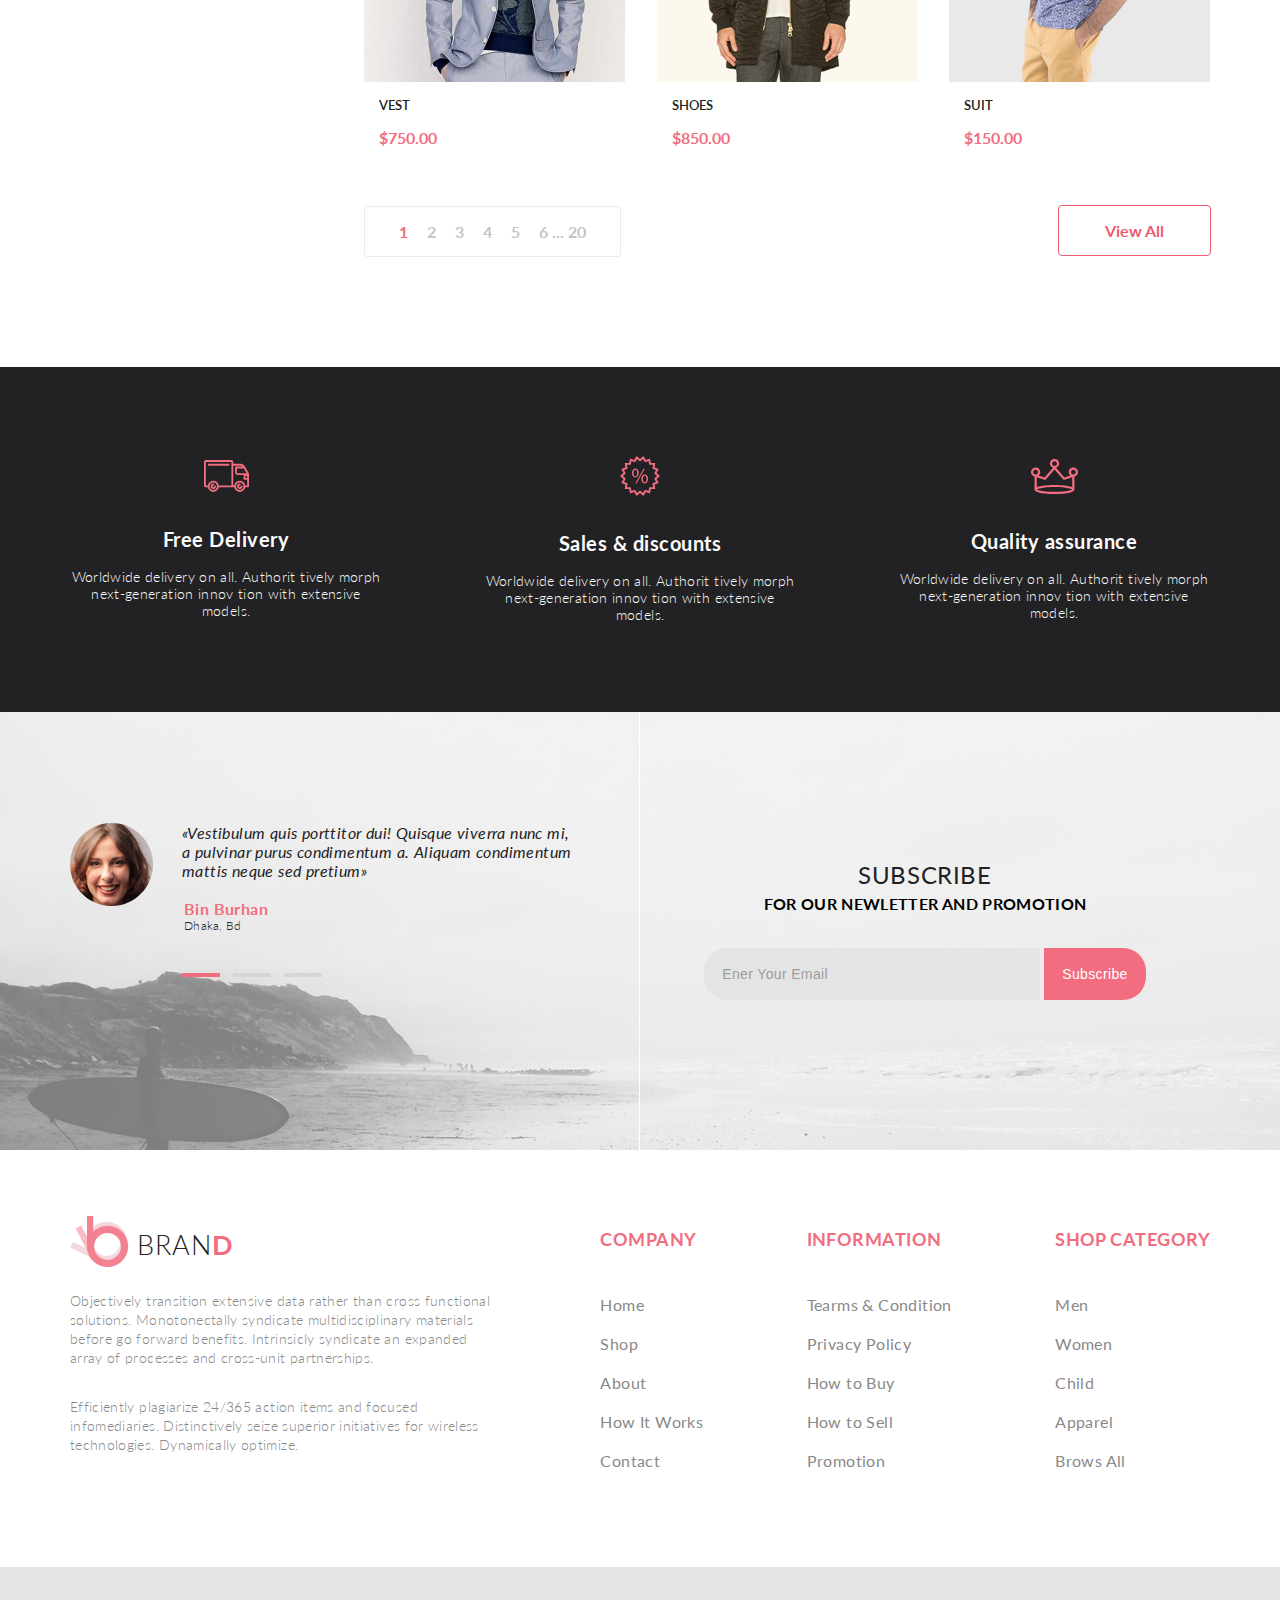
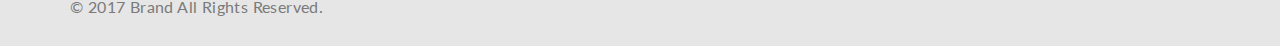
<file: shop3/catalog.html>
<!DOCTYPE html>
<html lang="en">

<head>
    <meta charset="UTF-8">
    <title>Catalog</title>
    <link href="https://fonts.googleapis.com/css?family=Lato:300,400,700,900" rel="stylesheet">
    <link rel="stylesheet" href="https://use.fontawesome.com/releases/v5.6.1/css/all.css"
          integrity="sha384-gfdkjb5BdAXd+lj+gudLWI+BXq4IuLW5IT+brZEZsLFm++aCMlF1V92rMkPaX4PP" crossorigin="anonymous">
    <link rel="stylesheet" href="css/style.css">
</head>

<body>
<div class="wrapper">
    <div class="top">
        <!--HEADER-->
        <header class="header">
            <div class="container header__flex">
                <div class="header__left">
                    <a class="logo" href="index.html"><img src="img/logo.png" alt="logo">
                        <div class="brand">BRAN<span class="pink weight">D</span></div>
                    </a>
                    <form class="header__form" action="#">
                        <div class="browse"><a href="#" class="brw">Browse<i class="fas fa-caret-down"></i></a>
                            <div class="drop__browse">
                                <h3 class="drop__header">Women</h3>
                                <ul>
                                    <li><a href="catalog.html" class="drop__link">Dresses</a></li>
                                    <li><a href="catalog.html" class="drop__link">Tops</a></li>
                                    <li><a href="catalog.html" class="drop__link">Sweaters/Knits</a></li>
                                    <li><a href="catalog.html" class="drop__link">Jackets/Coats</a></li>
                                    <li><a href="catalog.html" class="drop__link">Blazers</a></li>
                                    <li><a href="catalog.html" class="drop__link">Denim</a></li>
                                    <li><a href="catalog.html" class="drop__link">Leggings/Pants</a></li>
                                    <li><a href="catalog.html" class="drop__link">Skirts/Shorts</a></li>
                                    <li><a href="catalog.html" class="drop__link">Accessories </a></li>
                                </ul>
                                <h3 style="margin-top: 22px;" class="drop__header">Men</h3>
                                <ul>
                                    <li><a href="catalog.html" class="drop__link">Tees/Tank tops</a></li>
                                    <li><a href="catalog.html" class="drop__link">Shirts/Polos</a></li>
                                    <li><a href="catalog.html" class="drop__link">Sweaters</a></li>
                                    <li><a href="catalog.html" class="drop__link">Sweatshirts/Hoodies</a></li>
                                    <li><a href="catalog.html" class="drop__link">Blazers</a></li>
                                    <li><a href="catalog.html" class="drop__link">Jackets/vests</a></li>
                                </ul>
                            </div>
                        </div>
                        <input type="text" class="search" placeholder="Search for Item...">
                        <button class="search__button"><i class="fas fa-search"></i></button>
                    </form>
                </div>
                <div class="header__right">
                    <div class="sh"><a href="shopping-card.html"><img src="img/Forma_1.svg" alt="basket"
                                                                     class="shopping-cart"></a>
                        <!--from catalog.js  -->
                        <div class="sh-count"></div>
                        <div class="shopping-cart__drop">
                            
                            <!-- from catalog.js -->
                            <div class="render__cartList"></div>    
                            
                            <div class="total">
                                <div>total</div>
                                <div class="total__price"></div>
                            </div>
                            <a href="checkout.html" class="sc-btn">Checkout</a>
                            <a href="shopping-card.html" class="sc-btn">go&nbsp;to&nbsp;cart</a>
                        </div>
                    </div>
                    <a class="button" href="#">My&nbsp;Account<i class="fas fa-caret-down"></i></a>
                </div>
            </div>
        </header>
        <!--HEADER-->
        <!--MENU-->
        <nav class="navigation">
            <ul class="container menu">
                <li class="menu-list"><a href="index.html" class="menu-link">Home</a>
                </li>
                <li class="menu-list menu-list-second"><a href="catalog.html" class="menu-link">Man</a>
                    <div class="drop">
                        <div class="drop-flex">
                            <h3 class="drop-h3">Women</h3>
                            <ul>
                                <li><a href="catalog.html" class="drop-link">Dresses</a></li>
                                <li><a href="catalog.html" class="drop-link">Tops</a></li>
                                <li><a href="catalog.html" class="drop-link">Sweaters/Knits</a></li>
                                <li><a href="catalog.html" class="drop-link">Jackets/Coats</a></li>
                                <li><a href="catalog.html" class="drop-link">Blazers</a></li>
                                <li><a href="catalog.html" class="drop-link">Denim</a></li>
                                <li><a href="catalog.html" class="drop-link">Leggings/Pants</a></li>
                                <li><a href="catalog.html" class="drop-link">Skirts/Shorts</a></li>
                                <li><a href="catalog.html" class="drop-link">Accessories </a></li>
                            </ul>
                        </div>
                        <div class="drop-flex">
                            <h3 class="drop-h3">Women</h3>
                            <ul>
                                <li><a href="catalog.html" class="drop-link">Dresses</a></li>
                                <li><a href="catalog.html" class="drop-link">Tops</a></li>
                                <li><a href="catalog.html" class="drop-link">Sweaters/Knits</a></li>
                                <li><a href="catalog.html" class="drop-link">Jackets/Coats</a></li>
                            </ul>
                            <h3 class="drop-h3 drop-menu__margin">Women</h3>
                            <ul>
                                <li><a href="catalog.html" class="drop-link">Dresses</a></li>
                                <li><a href="catalog.html" class="drop-link">Tops</a></li>
                                <li><a href="catalog.html" class="drop-link">Sweaters/Knits</a></li>
                            </ul>
                        </div>
                        <div class="drop-flex">
                            <h3 class="drop-h3">Women</h3>
                            <ul>
                                <li><a href="catalog.html" class="drop-link">Dresses</a></li>
                                <li><a href="catalog.html" class="drop-link">Tops</a></li>
                                <li><a href="catalog.html" class="drop-link">Sweaters/Knits</a></li>
                                <li><a href="catalog.html" class="drop-link">Jackets/Coats</a></li>
                            </ul>
                            <div class="drop-flex-img"><a href="catalog.html" class="drop-super-sale">Super
                                sale!</a>
                            </div>
                        </div>
                    </div>
                </li>
                <li class="menu-list menu-list-third"><a href="catalog.html" class="menu-link">Women</a>
                    <div class="drop">
                        <div class="drop-flex">
                            <h3 class="drop-h3">Women</h3>
                            <ul>
                                <li><a href="catalog.html" class="drop-link">Dresses</a></li>
                                <li><a href="catalog.html" class="drop-link">Tops</a></li>
                                <li><a href="catalog.html" class="drop-link">Sweaters/Knits</a></li>
                                <li><a href="catalog.html" class="drop-link">Jackets/Coats</a></li>
                                <li><a href="catalog.html" class="drop-link">Blazers</a></li>
                                <li><a href="catalog.html" class="drop-link">Denim</a></li>
                                <li><a href="catalog.html" class="drop-link">Leggings/Pants</a></li>
                                <li><a href="catalog.html" class="drop-link">Skirts/Shorts</a></li>
                                <li><a href="catalog.html" class="drop-link">Accessories </a></li>
                            </ul>
                        </div>
                        <div class="drop-flex">
                            <h3 class="drop-h3">Women</h3>
                            <ul>
                                <li><a href="catalog.html" class="drop-link">Dresses</a></li>
                                <li><a href="catalog.html" class="drop-link">Tops</a></li>
                                <li><a href="catalog.html" class="drop-link">Sweaters/Knits</a></li>
                                <li><a href="catalog.html" class="drop-link">Jackets/Coats</a></li>
                            </ul>
                            <h3 class="drop-h3 drop-menu__margin">Women</h3>
                            <ul>
                                <li><a href="catalog.html" class="drop-link">Dresses</a></li>
                                <li><a href="catalog.html" class="drop-link">Tops</a></li>
                                <li><a href="catalog.html" class="drop-link">Sweaters/Knits</a></li>
                            </ul>
                        </div>
                        <div class="drop-flex">
                            <h3 class="drop-h3">Women</h3>
                            <ul>
                                <li><a href="catalog.html" class="drop-link">Dresses</a></li>
                                <li><a href="catalog.html" class="drop-link">Tops</a></li>
                                <li><a href="catalog.html" class="drop-link">Sweaters/Knits</a></li>
                                <li><a href="catalog.html" class="drop-link">Jackets/Coats</a></li>
                            </ul>
                            <div class="drop-flex-img"><a href="catalog.html" class="drop-super-sale">Super
                                sale!</a>
                            </div>
                        </div>
                    </div>
                </li>
                <li class="menu-list menu-list-fourth"><a href="catalog.html" class="menu-link">Kids</a>
                    <div class="drop">
                        <div class="drop-flex">
                            <h3 class="drop-h3">Women</h3>
                            <ul>
                                <li><a href="catalog.html" class="drop-link">Dresses</a></li>
                                <li><a href="catalog.html" class="drop-link">Tops</a></li>
                                <li><a href="catalog.html" class="drop-link">Sweaters/Knits</a></li>
                                <li><a href="catalog.html" class="drop-link">Jackets/Coats</a></li>
                                <li><a href="catalog.html" class="drop-link">Blazers</a></li>
                                <li><a href="catalog.html" class="drop-link">Denim</a></li>
                                <li><a href="catalog.html" class="drop-link">Leggings/Pants</a></li>
                                <li><a href="catalog.html" class="drop-link">Skirts/Shorts</a></li>
                                <li><a href="catalog.html" class="drop-link">Accessories </a></li>
                            </ul>
                        </div>
                        <div class="drop-flex">
                            <h3 class="drop-h3">Women</h3>
                            <ul>
                                <li><a href="catalog.html" class="drop-link">Dresses</a></li>
                                <li><a href="catalog.html" class="drop-link">Tops</a></li>
                                <li><a href="catalog.html" class="drop-link">Sweaters/Knits</a></li>
                                <li><a href="catalog.html" class="drop-link">Jackets/Coats</a></li>
                            </ul>
                            <h3 class="drop-h3 drop-menu__margin">Women</h3>
                            <ul>
                                <li><a href="catalog.html" class="drop-link">Dresses</a></li>
                                <li><a href="catalog.html" class="drop-link">Tops</a></li>
                                <li><a href="catalog.html" class="drop-link">Sweaters/Knits</a></li>
                            </ul>
                        </div>
                        <div class="drop-flex">
                            <h3 class="drop-h3">Women</h3>
                            <ul>
                                <li><a href="catalog.html" class="drop-link">Dresses</a></li>
                                <li><a href="catalog.html" class="drop-link">Tops</a></li>
                                <li><a href="catalog.html" class="drop-link">Sweaters/Knits</a></li>
                                <li><a href="catalog.html" class="drop-link">Jackets/Coats</a></li>
                            </ul>
                            <div class="drop-flex-img"><a href="catalog.html" class="drop-super-sale">Super
                                sale!</a>
                            </div>
                        </div>
                    </div>
                </li>
                <li class="menu-list menu-list-fifth"><a href="catalog.html" class="menu-link">Accoseriese</a>
                    <div class="drop">
                        <div class="drop-flex">
                            <h3 class="drop-h3">Women</h3>
                            <ul>
                                <li><a href="catalog.html" class="drop-link">Dresses</a></li>
                                <li><a href="catalog.html" class="drop-link">Tops</a></li>
                                <li><a href="catalog.html" class="drop-link">Sweaters/Knits</a></li>
                                <li><a href="catalog.html" class="drop-link">Jackets/Coats</a></li>
                                <li><a href="catalog.html" class="drop-link">Blazers</a></li>
                                <li><a href="catalog.html" class="drop-link">Denim</a></li>
                                <li><a href="catalog.html" class="drop-link">Leggings/Pants</a></li>
                                <li><a href="catalog.html" class="drop-link">Skirts/Shorts</a></li>
                                <li><a href="catalog.html" class="drop-link">Accessories </a></li>
                            </ul>
                        </div>
                        <div class="drop-flex">
                            <h3 class="drop-h3">Women</h3>
                            <ul>
                                <li><a href="catalog.html" class="drop-link">Dresses</a></li>
                                <li><a href="catalog.html" class="drop-link">Tops</a></li>
                                <li><a href="catalog.html" class="drop-link">Sweaters/Knits</a></li>
                                <li><a href="catalog.html" class="drop-link">Jackets/Coats</a></li>
                            </ul>
                            <h3 class="drop-h3 drop-menu__margin">Women</h3>
                            <ul>
                                <li><a href="catalog.html" class="drop-link">Dresses</a></li>
                                <li><a href="catalog.html" class="drop-link">Tops</a></li>
                                <li><a href="catalog.html" class="drop-link">Sweaters/Knits</a></li>
                            </ul>
                        </div>
                        <div class="drop-flex">
                            <h3 class="drop-h3">Women</h3>
                            <ul>
                                <li><a href="catalog.html" class="drop-link">Dresses</a></li>
                                <li><a href="catalog.html" class="drop-link">Tops</a></li>
                                <li><a href="catalog.html" class="drop-link">Sweaters/Knits</a></li>
                                <li><a href="catalog.html" class="drop-link">Jackets/Coats</a></li>
                            </ul>
                            <div class="drop-flex-img"><a href="catalog.html" class="drop-super-sale">Super
                                sale!</a>
                            </div>
                        </div>
                    </div>
                </li>
                <li class="menu-list menu-list-pre-last"><a href="catalog.html" class="menu-link">Featured</a>
                    <div class="drop">
                        <div class="drop-flex">
                            <h3 class="drop-h3">Women</h3>
                            <ul>
                                <li><a href="catalog.html" class="drop-link">Dresses</a></li>
                                <li><a href="catalog.html" class="drop-link">Tops</a></li>
                                <li><a href="catalog.html" class="drop-link">Sweaters/Knits</a></li>
                                <li><a href="catalog.html" class="drop-link">Jackets/Coats</a></li>
                                <li><a href="catalog.html" class="drop-link">Blazers</a></li>
                                <li><a href="catalog.html" class="drop-link">Denim</a></li>
                                <li><a href="catalog.html" class="drop-link">Leggings/Pants</a></li>
                                <li><a href="catalog.html" class="drop-link">Skirts/Shorts</a></li>
                                <li><a href="catalog.html" class="drop-link">Accessories </a></li>
                            </ul>
                        </div>
                        <div class="drop-flex">
                            <h3 class="drop-h3">Women</h3>
                            <ul>
                                <li><a href="catalog.html" class="drop-link">Dresses</a></li>
                                <li><a href="catalog.html" class="drop-link">Tops</a></li>
                                <li><a href="catalog.html" class="drop-link">Sweaters/Knits</a></li>
                                <li><a href="catalog.html" class="drop-link">Jackets/Coats</a></li>
                            </ul>
                            <h3 class="drop-h3 drop-menu__margin">Women</h3>
                            <ul>
                                <li><a href="catalog.html" class="drop-link">Dresses</a></li>
                                <li><a href="catalog.html" class="drop-link">Tops</a></li>
                                <li><a href="catalog.html" class="drop-link">Sweaters/Knits</a></li>
                            </ul>
                        </div>
                        <div class="drop-flex">
                            <h3 class="drop-h3">Women</h3>
                            <ul>
                                <li><a href="catalog.html" class="drop-link">Dresses</a></li>
                                <li><a href="catalog.html" class="drop-link">Tops</a></li>
                                <li><a href="catalog.html" class="drop-link">Sweaters/Knits</a></li>
                                <li><a href="catalog.html" class="drop-link">Jackets/Coats</a></li>
                            </ul>
                            <div class="drop-flex-img"><a href="catalog.html" class="drop-super-sale">Super
                                sale!</a>
                            </div>
                        </div>
                    </div>
                </li>
                <li class="menu-list menu-list-last"><a href="catalog.html" class="menu-link">Hot Deals</a>
                    <div class="drop">
                        <div class="drop-flex">
                            <h3 class="drop-h3">Women</h3>
                            <ul>
                                <li><a href="catalog.html" class="drop-link">Dresses</a></li>
                                <li><a href="catalog.html" class="drop-link">Tops</a></li>
                                <li><a href="catalog.html" class="drop-link">Sweaters/Knits</a></li>
                                <li><a href="catalog.html" class="drop-link">Jackets/Coats</a></li>
                                <li><a href="catalog.html" class="drop-link">Blazers</a></li>
                                <li><a href="catalog.html" class="drop-link">Denim</a></li>
                                <li><a href="catalog.html" class="drop-link">Leggings/Pants</a></li>
                                <li><a href="catalog.html" class="drop-link">Skirts/Shorts</a></li>
                                <li><a href="catalog.html" class="drop-link">Accessories </a></li>
                            </ul>
                        </div>
                        <div class="drop-flex">
                            <h3 class="drop-h3">Women</h3>
                            <ul>
                                <li><a href="catalog.html" class="drop-link">Dresses</a></li>
                                <li><a href="catalog.html" class="drop-link">Tops</a></li>
                                <li><a href="catalog.html" class="drop-link">Sweaters/Knits</a></li>
                                <li><a href="catalog.html" class="drop-link">Jackets/Coats</a></li>
                            </ul>
                            <h3 class="drop-h3 drop-menu__margin">Women</h3>
                            <ul>
                                <li><a href="catalog.html" class="drop-link">Dresses</a></li>
                                <li><a href="catalog.html" class="drop-link">Tops</a></li>
                                <li><a href="catalog.html" class="drop-link">Sweaters/Knits</a></li>
                            </ul>
                        </div>
                        <div class="drop-flex">
                            <h3 class="drop-h3">Women</h3>
                            <ul>
                                <li><a href="catalog.html" class="drop-link">Dresses</a></li>
                                <li><a href="catalog.html" class="drop-link">Tops</a></li>
                                <li><a href="catalog.html" class="drop-link">Sweaters/Knits</a></li>
                                <li><a href="catalog.html" class="drop-link">Jackets/Coats</a></li>
                            </ul>
                            <div class="drop-flex-img"><a href="catalog.html" class="drop-super-sale">Super
                                sale!</a>
                            </div>
                        </div>
                    </div>
                </li>
            </ul>
        </nav>
        <!--MENU-->
        <!--BREADCRUMBS-->
        <section class="catalog-header">
            <div class="container ch-flex">
                <h1>New Arrivals</h1>
                <nav>
                    <ul>
                        <li><a href="index.html">Home</a>&nbsp;/</li>
                        <li><a href="catalog.html">Men</a>&nbsp;/</li>
                        <li><a href="#" class="activate">New Arrivals</a></li>
                    </ul>
                </nav>
            </div>
        </section>
        <!--BREADCRUMBS-->
        <div class="container">
            <!--LEFT-SIDE CATALOG-->
            <nav class="left-side">
                <details>
                    <summary>Category</summary>
                    <ul>
                        <li><a href="catalog.html">Accessories</a></li>
                        <li><a href="catalog.html">Bags</a></li>
                        <li><a href="catalog.html">Denim</a></li>
                        <li><a href="catalog.html">Hoodies &amp;&nbsp;Sweatshirts</a></li>
                        <li><a href="catalog.html">Jackets &amp;&nbsp;Coats</a></li>
                        <li><a href="catalog.html">Pants</a></li>
                        <li><a href="catalog.html">Polos</a></li>
                        <li><a href="catalog.html">Shirts</a></li>
                        <li><a href="catalog.html">Shoes</a></li>
                        <li><a href="catalog.html">Shorts</a></li>
                        <li><a href="catalog.html">Sweaters &amp;&nbsp;Knits</a></li>
                        <li><a href="catalog.html">T-Shirts</a></li>
                        <li><a href="catalog.html">Tanks</a></li>
                    </ul>
                </details>
                <details>
                    <summary>BRAND</summary>
                </details>
                <details>
                    <summary>DESIGNER</summary>
                </details>
            </nav>
            <!--LEFT-SIDE CATALOG-->
            <!--RIGHT-SIDE CATALOG-->
            <section class="right-side">
                <!--FILTERS-->
                <div class="top-filter">
                    <div class="trending">
                        <h3>Trending now</h3>
                        <div class="floral">
                            <a href="catalog.html">Bohemian</a>&nbsp;| <a href="catalog.html">Floral</a>&nbsp;| <a
                                href="catalog.html">Lace</a>
                            <a href="catalog.html">Floral</a>&nbsp;| <a href="catalog.html">Lace</a>&nbsp;| <a
                                href="catalog.html">Bohemian</a>
                        </div>
                    </div>
                    <div class="size">
                        <h3>Size</h3>
                        <div class="size-filter">
                            <div>
                                <label for="XXS">
                                    <input id="XXS" type="checkbox">
                                    XXS
                                </label>
                                <label for="L">
                                    <input id="L" type="checkbox">
                                    L
                                </label>
                            </div>
                            <div>
                                <label for="XS">
                                    <input id="XS" type="checkbox">
                                    XS
                                </label>
                                <label for="XL">
                                    <input id="XL" type="checkbox">
                                    XL
                                </label>
                            </div>
                            <div>
                                <label for="S">
                                    <input id="S" type="checkbox">
                                    S
                                </label>
                                <label for="XXL">
                                    <input id="XXL" type="checkbox">
                                    XXL
                                </label>
                            </div>
                            <div>
                                <label for="M">
                                    <input id="M" type="checkbox">
                                    M
                                </label>
                            </div>
                        </div>
                    </div>
                    <div>
                        <h3>Price</h3>
                        <input type="range" value="10" step="0.1" class="range" title="range">
                        <div class="min-price">$52</div>
                        <div class="max-price">$400</div>
                    </div>
                </div>
                <div class="sort">
                    <div class="sortby">Sort By</div>
                    <a href="#">
                        <div class="sortname">Name <i class="fas fa-caret-down"></i></div>
                    </a>
                    <div class="sortby">Show</div>
                    <a href="#">
                        <div class="sortname">09 <i class="fas fa-caret-down"></i></div>
                    </a>
                </div>
                <!--FILTERS-->
                <!--PRODUCT CATALOG-->
                <div class="product-catalog">
                  
                    <!-- from catalog.js -->

                </div>
                <!--PRODUCT CATALOG-->
                <!--PRODUCT CATALOG BOTTOM-->
                <div>
                    <div class="pages">
                        <a href="#"><i class="fas fa-angle-left"></i></a>
                        <a href="#"><i class="active">1</i></a>
                        <a href="#"><i>2</i></a>
                        <a href="#"><i>3</i></a>
                        <a href="#"><i>4</i></a>
                        <a href="#"><i>5</i></a>
                        <a href="#"><i>6</i></a>
                        <a href="#"><i>...</i></a>
                        <a href="#"><i>20</i></a>
                        <a href="#"><i class="fas fa-angle-right"></i></a>
                    </div>
                    <a href="#" class="viewall">View All</a>
                </div>

            </section>
            <!--PRODUCT CATALOG-->
        </div>

        <!--FEATURE-->
        <div class="feature-box-side">
            <div class="feature-box-catalog container">
                <article class="box-catalog-title">
                    <img src="img/delivery.svg" alt="delivery">
                    <h4>Free Delivery</h4>
                    <p>Worldwide delivery on&nbsp;all. Authorit tively morph next-generation innov tion with extensive
                        models.</p>
                </article>
                <article class="box-catalog-title">
                    <img src="img/discount.svg" alt="discount">
                    <h4>Sales &amp;&nbsp;discounts</h4>
                    <p>Worldwide delivery on&nbsp;all. Authorit tively morph next-generation innov tion with extensive
                        models.</p>
                </article>
                <article class="box-catalog-title">
                    <img src="img/quality.svg" alt="quality">
                    <h4>Quality assurance</h4>
                    <p>Worldwide delivery on&nbsp;all. Authorit tively morph next-generation innov tion with extensive
                        models.</p>
                </article>
            </div>
        </div>
        <!--FEATURE-->
        <!--SUBSCRIBE PANEL-->
        <div class="subscribe">
            <div class="container">
                <div class="review">
                    <div class="rev review__rev">
                        <p class="rev-pers">&laquo;Vestibulum quis porttitor dui! Quisque viverra nunc&nbsp;mi,
                            a&nbsp;pulvinar purus condimentum&nbsp;a. Aliquam condimentum mattis neque sed pretium&raquo;</p>
                        <p class="person-name">Bin Burhan</p>
                        <p class="person-place">Dhaka, Bd</p>
                        <div class="lines">
                            <div class="line checked"></div>
                            <div class="line"></div>
                            <div class="line"></div>
                        </div>
                    </div>

                </div>
                <article class="subs">
                    <h3>Subscribe</h3>
                    <h4>FOR OUR NEWLETTER AND PROMOTION</h4>
                    <form action="#" class="fs">
                        <input type="email" class="form" placeholder="Ener Your Email">
                        <button class="sub-but">Subscribe</button>
                    </form>
                </article>
            </div>
        </div>
    </div>
    <!--SUBSCRIBE PANEL-->
    <!--FOOTER-->
    <footer class="container">
        <div class="info">
            <a class="logo" href="index.html"><img src="img/logo.png" alt="logo">
                <div class="brand">BRAN<span class="pink weight">D</span></div>
            </a>
            <p>Objectively transition extensive data rather than cross functional solutions. Monotonectally syndicate
                multidisciplinary materials before go&nbsp;forward benefits. Intrinsicly syndicate an&nbsp;expanded
                array of
                processes
                and cross-unit partnerships.</p>
            <p>Efficiently plagiarize 24/365 action items and focused infomediaries.
                Distinctively seize superior initiatives for wireless technologies. Dynamically optimize.</p>
        </div>
        <nav>
            <h4>COMPANY</h4>
            <ul>
                <li><a href="index.html">Home</a></li>
                <li><a href="catalog.html">Shop</a></li>
                <li><a href="#">About</a></li>
                <li><a href="#">How It&nbsp;Works</a></li>
                <li><a href="#">Contact</a></li>
            </ul>
        </nav>
        <nav>

            <h4>INFORMATION</h4>
            <ul>
                <li><a href="#">Tearms &amp;&nbsp;Condition</a></li>
                <li><a href="#">Privacy Policy</a></li>
                <li><a href="#">How to&nbsp;Buy</a></li>
                <li><a href="#">How to&nbsp;Sell</a></li>
                <li><a href="#">Promotion</a></li>
            </ul>
        </nav>
        <nav>

            <h4>SHOP CATEGORY</h4>
            <ul>
                <li><a href="catalog.html">Men</a></li>
                <li><a href="catalog.html">Women</a></li>
                <li><a href="catalog.html">Child</a></li>
                <li><a href="catalog.html">Apparel</a></li>
                <li><a href="catalog.html">Brows All</a></li>
            </ul>
        </nav>

    </footer>


    <div class="social">
        <div class="container">
            <div class="rights">&copy;&nbsp;2017 Brand All Rights Reserved.</div>
            <div class="icons">
                <a href="#"><i class="fab fa-facebook-square"></i></a>
                <a href="#"><i class="fab fa-twitter-square"></i></a>
                <a href="#"><i class="fab fa-linkedin"></i></a>
                <a href="#"><i class="fab fa-pinterest-square"></i></a>
                <a href="#"><i class="fab fa-google-plus-square"></i></a>
            </div>
        </div>
    </div>
    <!--FOOTER-->
</div>

<script src="js/catalog.js"></script>

</body>
</html>
</file>
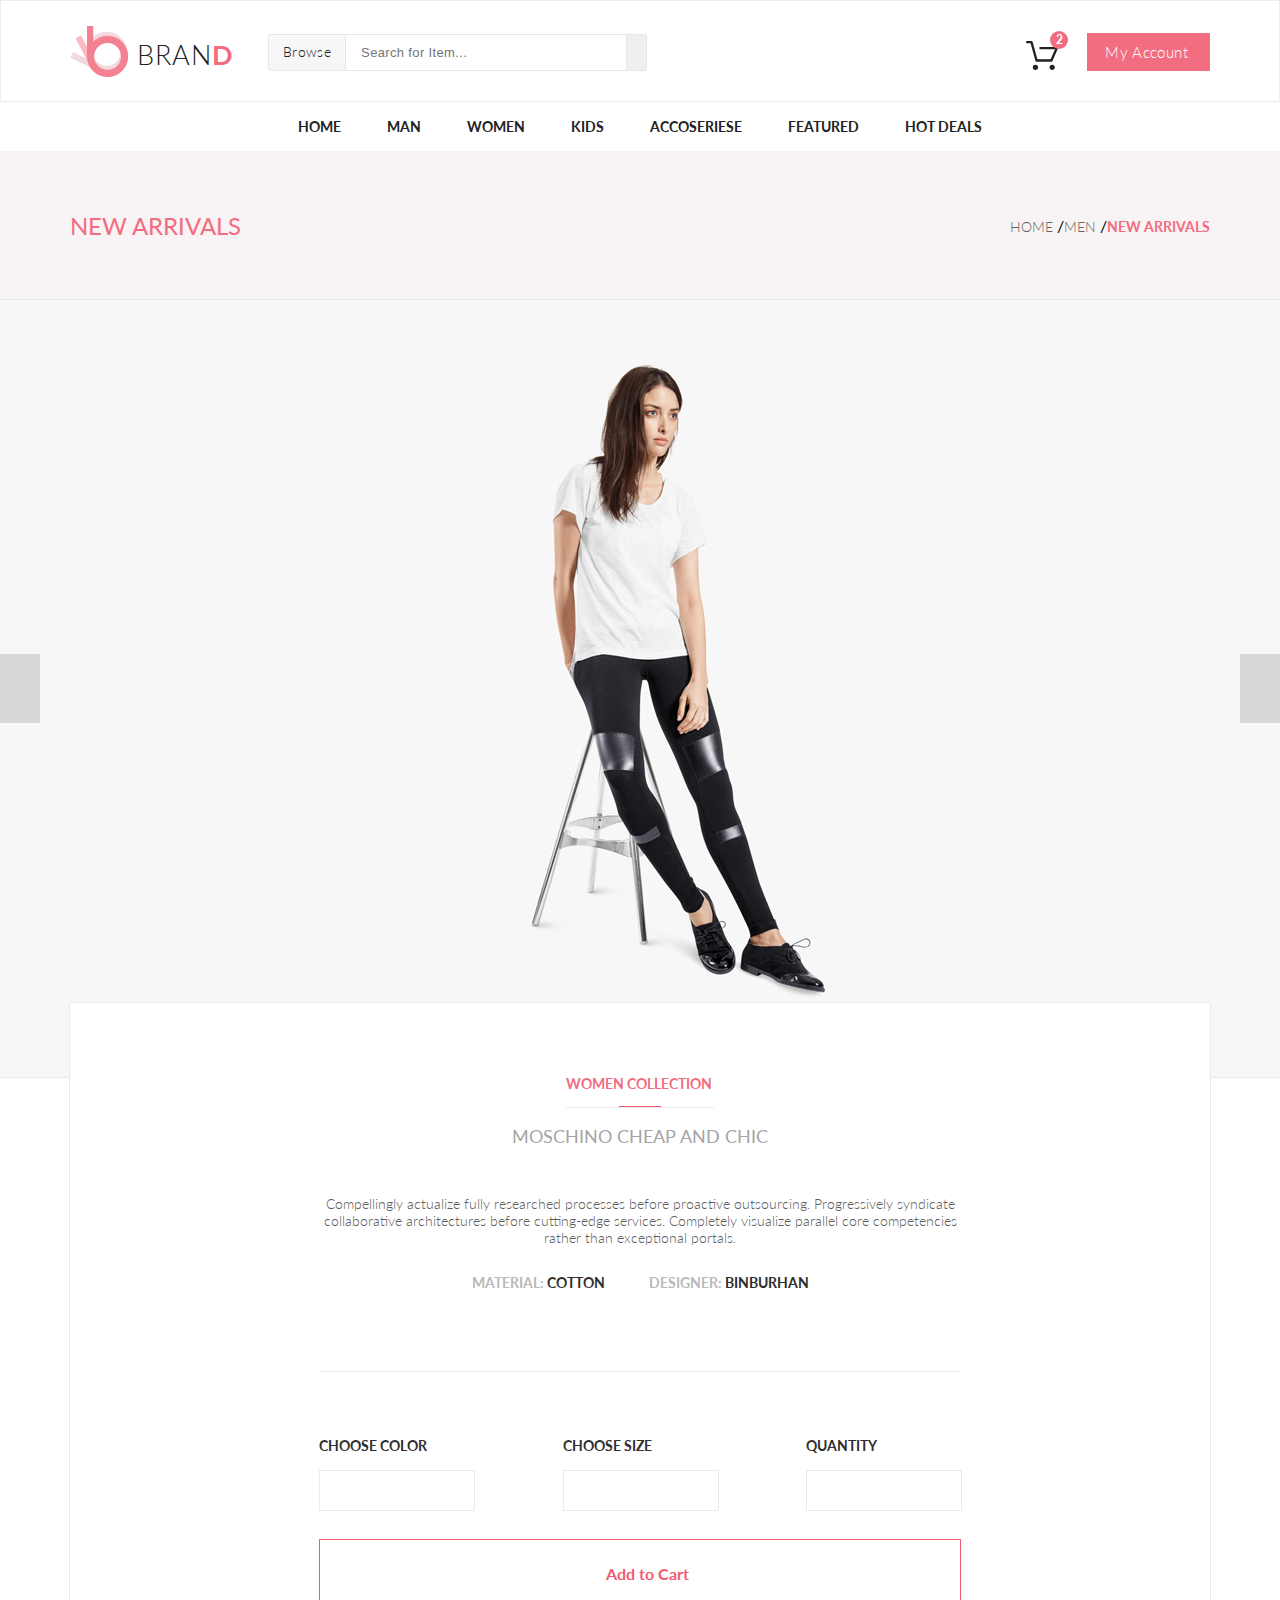
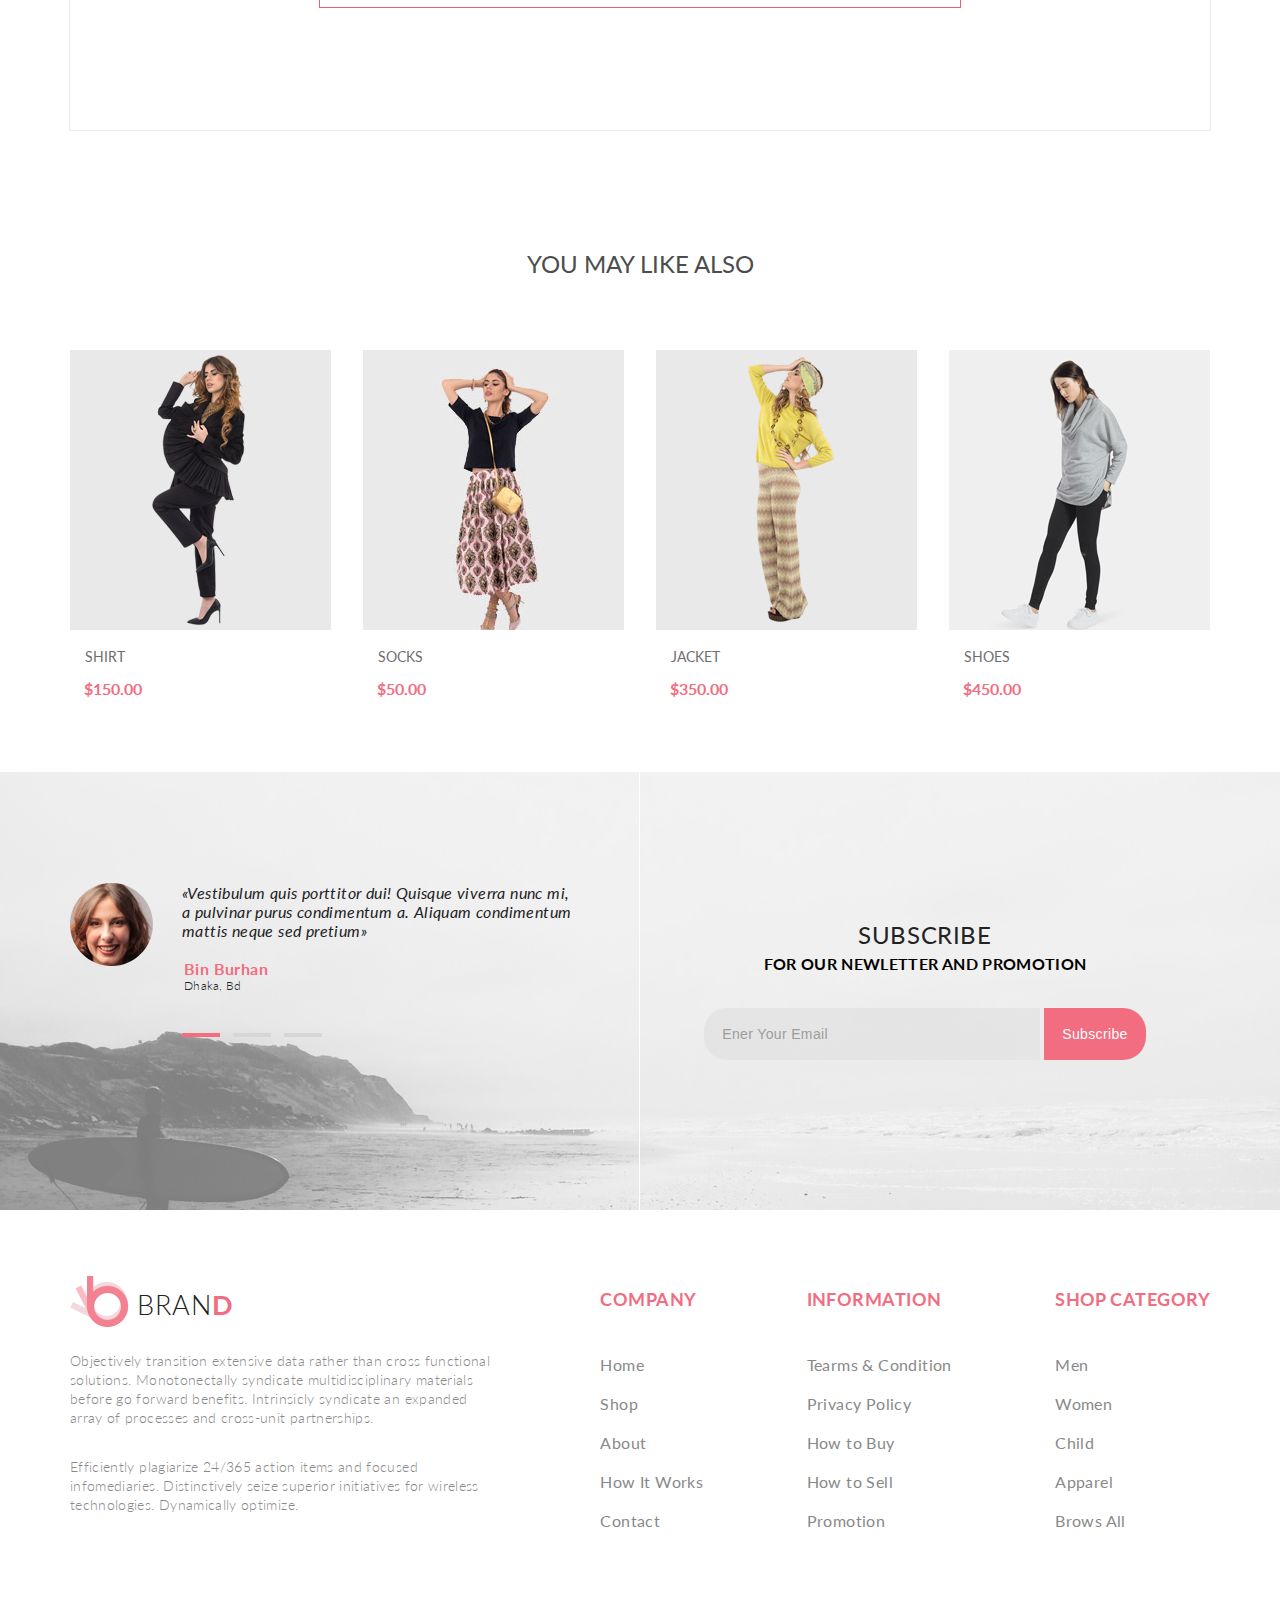
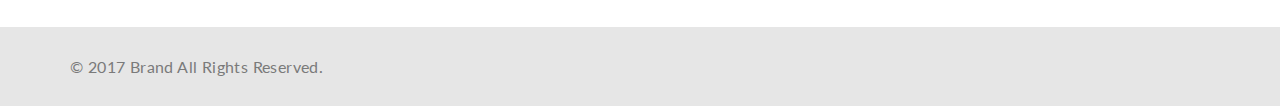
<file: shop3/single-page.html>
<!DOCTYPE html>
<html lang="en">

<head>
    <meta charset="UTF-8">
    <title>Single-Page</title>
    <link href="https://fonts.googleapis.com/css?family=Lato:300,400,700,900" rel="stylesheet">
    <link rel="stylesheet" href="https://use.fontawesome.com/releases/v5.6.1/css/all.css"
          integrity="sha384-gfdkjb5BdAXd+lj+gudLWI+BXq4IuLW5IT+brZEZsLFm++aCMlF1V92rMkPaX4PP" crossorigin="anonymous">
    <link rel="stylesheet" href="css/style.css">
</head>

<body>
<div class="wrapper">
    <div class="top">
        <!--HEADER-->
        <header class="header">
            <div class="container header__flex">
                <div class="header__left">
                    <a class="logo" href="index.html"><img src="img/logo.png" alt="logo">
                        <div class="brand">BRAN<span class="pink weight">D</span></div>
                    </a>
                    <form class="header__form" action="#">
                        <div class="browse"><a href="#" class="brw">Browse<i class="fas fa-caret-down"></i></a>
                            <div class="drop__browse">
                                <h3 class="drop__header">Women</h3>
                                <ul>
                                    <li><a href="catalog.html" class="drop__link">Dresses</a></li>
                                    <li><a href="catalog.html" class="drop__link">Tops</a></li>
                                    <li><a href="catalog.html" class="drop__link">Sweaters/Knits</a></li>
                                    <li><a href="catalog.html" class="drop__link">Jackets/Coats</a></li>
                                    <li><a href="catalog.html" class="drop__link">Blazers</a></li>
                                    <li><a href="catalog.html" class="drop__link">Denim</a></li>
                                    <li><a href="catalog.html" class="drop__link">Leggings/Pants</a></li>
                                    <li><a href="catalog.html" class="drop__link">Skirts/Shorts</a></li>
                                    <li><a href="catalog.html" class="drop__link">Accessories </a></li>
                                </ul>
                                <h3 style="margin-top: 22px;" class="drop__header">Men</h3>
                                <ul>
                                    <li><a href="catalog.html" class="drop__link">Tees/Tank tops</a></li>
                                    <li><a href="catalog.html" class="drop__link">Shirts/Polos</a></li>
                                    <li><a href="catalog.html" class="drop__link">Sweaters</a></li>
                                    <li><a href="catalog.html" class="drop__link">Sweatshirts/Hoodies</a></li>
                                    <li><a href="catalog.html" class="drop__link">Blazers</a></li>
                                    <li><a href="catalog.html" class="drop__link">Jackets/vests</a></li>
                                </ul>
                            </div>
                        </div>
                        <input type="text" class="search" placeholder="Search for Item...">
                        <button class="search__button"><i class="fas fa-search"></i></button>
                    </form>
                </div>
                <div class="header__right">
                    <div class="sh"><a href="shopping-card.html"><img src="img/Forma_1.svg" alt="basket"
                                                                     class="shopping-cart"></a>
                        <!-- from single-page.js -->
                        <div class="sh-count"></div>
                        <div class="shopping-cart__drop">
                            
                            <!-- from single-page.js -->
                            <div class="render__cartList"></div>
                            
                            <div class="total">
                                <div>total</div>
                                <!-- from single-page.js -->
                                <div class="total__price"></div>
                            </div>
                            <a href="checkout.html" class="sc-btn">Checkout</a>
                            <a href="shopping-card.html" class="sc-btn">go&nbsp;to&nbsp;cart</a>
                        </div>
                    </div>
                    <a class="button" href="#">My&nbsp;Account<i class="fas fa-caret-down"></i></a>
                </div>
            </div>
        </header>
        <!--HEADER-->
        <!--MENU-->
        <nav class="navigation">
            <ul class="container menu">
                <li class="menu-list"><a href="index.html" class="menu-link">Home</a>
                </li>
                <li class="menu-list menu-list-second"><a href="catalog.html" class="menu-link">Man</a>
                    <div class="drop">
                        <div class="drop-flex">
                            <h3 class="drop-h3">Women</h3>
                            <ul>
                                <li><a href="catalog.html" class="drop-link">Dresses</a></li>
                                <li><a href="catalog.html" class="drop-link">Tops</a></li>
                                <li><a href="catalog.html" class="drop-link">Sweaters/Knits</a></li>
                                <li><a href="catalog.html" class="drop-link">Jackets/Coats</a></li>
                                <li><a href="catalog.html" class="drop-link">Blazers</a></li>
                                <li><a href="catalog.html" class="drop-link">Denim</a></li>
                                <li><a href="catalog.html" class="drop-link">Leggings/Pants</a></li>
                                <li><a href="catalog.html" class="drop-link">Skirts/Shorts</a></li>
                                <li><a href="catalog.html" class="drop-link">Accessories </a></li>
                            </ul>
                        </div>
                        <div class="drop-flex">
                            <h3 class="drop-h3">Women</h3>
                            <ul>
                                <li><a href="catalog.html" class="drop-link">Dresses</a></li>
                                <li><a href="catalog.html" class="drop-link">Tops</a></li>
                                <li><a href="catalog.html" class="drop-link">Sweaters/Knits</a></li>
                                <li><a href="catalog.html" class="drop-link">Jackets/Coats</a></li>
                            </ul>
                            <h3 class="drop-h3 drop-menu__margin">Women</h3>
                            <ul>
                                <li><a href="catalog.html" class="drop-link">Dresses</a></li>
                                <li><a href="catalog.html" class="drop-link">Tops</a></li>
                                <li><a href="catalog.html" class="drop-link">Sweaters/Knits</a></li>
                            </ul>
                        </div>
                        <div class="drop-flex">
                            <h3 class="drop-h3">Women</h3>
                            <ul>
                                <li><a href="catalog.html" class="drop-link">Dresses</a></li>
                                <li><a href="catalog.html" class="drop-link">Tops</a></li>
                                <li><a href="catalog.html" class="drop-link">Sweaters/Knits</a></li>
                                <li><a href="catalog.html" class="drop-link">Jackets/Coats</a></li>
                            </ul>
                            <div class="drop-flex-img"><a href="catalog.html" class="drop-super-sale">Super
                                sale!</a>
                            </div>
                        </div>
                    </div>
                </li>
                <li class="menu-list menu-list-third"><a href="catalog.html" class="menu-link">Women</a>
                    <div class="drop">
                        <div class="drop-flex">
                            <h3 class="drop-h3">Women</h3>
                            <ul>
                                <li><a href="catalog.html" class="drop-link">Dresses</a></li>
                                <li><a href="catalog.html" class="drop-link">Tops</a></li>
                                <li><a href="catalog.html" class="drop-link">Sweaters/Knits</a></li>
                                <li><a href="catalog.html" class="drop-link">Jackets/Coats</a></li>
                                <li><a href="catalog.html" class="drop-link">Blazers</a></li>
                                <li><a href="catalog.html" class="drop-link">Denim</a></li>
                                <li><a href="catalog.html" class="drop-link">Leggings/Pants</a></li>
                                <li><a href="catalog.html" class="drop-link">Skirts/Shorts</a></li>
                                <li><a href="catalog.html" class="drop-link">Accessories </a></li>
                            </ul>
                        </div>
                        <div class="drop-flex">
                            <h3 class="drop-h3">Women</h3>
                            <ul>
                                <li><a href="catalog.html" class="drop-link">Dresses</a></li>
                                <li><a href="catalog.html" class="drop-link">Tops</a></li>
                                <li><a href="catalog.html" class="drop-link">Sweaters/Knits</a></li>
                                <li><a href="catalog.html" class="drop-link">Jackets/Coats</a></li>
                            </ul>
                            <h3 class="drop-h3 drop-menu__margin">Women</h3>
                            <ul>
                                <li><a href="catalog.html" class="drop-link">Dresses</a></li>
                                <li><a href="catalog.html" class="drop-link">Tops</a></li>
                                <li><a href="catalog.html" class="drop-link">Sweaters/Knits</a></li>
                            </ul>
                        </div>
                        <div class="drop-flex">
                            <h3 class="drop-h3">Women</h3>
                            <ul>
                                <li><a href="catalog.html" class="drop-link">Dresses</a></li>
                                <li><a href="catalog.html" class="drop-link">Tops</a></li>
                                <li><a href="catalog.html" class="drop-link">Sweaters/Knits</a></li>
                                <li><a href="catalog.html" class="drop-link">Jackets/Coats</a></li>
                            </ul>
                            <div class="drop-flex-img"><a href="catalog.html" class="drop-super-sale">Super
                                sale!</a>
                            </div>
                        </div>
                    </div>
                </li>
                <li class="menu-list menu-list-fourth"><a href="catalog.html" class="menu-link">Kids</a>
                    <div class="drop">
                        <div class="drop-flex">
                            <h3 class="drop-h3">Women</h3>
                            <ul>
                                <li><a href="catalog.html" class="drop-link">Dresses</a></li>
                                <li><a href="catalog.html" class="drop-link">Tops</a></li>
                                <li><a href="catalog.html" class="drop-link">Sweaters/Knits</a></li>
                                <li><a href="catalog.html" class="drop-link">Jackets/Coats</a></li>
                                <li><a href="catalog.html" class="drop-link">Blazers</a></li>
                                <li><a href="catalog.html" class="drop-link">Denim</a></li>
                                <li><a href="catalog.html" class="drop-link">Leggings/Pants</a></li>
                                <li><a href="catalog.html" class="drop-link">Skirts/Shorts</a></li>
                                <li><a href="catalog.html" class="drop-link">Accessories </a></li>
                            </ul>
                        </div>
                        <div class="drop-flex">
                            <h3 class="drop-h3">Women</h3>
                            <ul>
                                <li><a href="catalog.html" class="drop-link">Dresses</a></li>
                                <li><a href="catalog.html" class="drop-link">Tops</a></li>
                                <li><a href="catalog.html" class="drop-link">Sweaters/Knits</a></li>
                                <li><a href="catalog.html" class="drop-link">Jackets/Coats</a></li>
                            </ul>
                            <h3 class="drop-h3 drop-menu__margin">Women</h3>
                            <ul>
                                <li><a href="catalog.html" class="drop-link">Dresses</a></li>
                                <li><a href="catalog.html" class="drop-link">Tops</a></li>
                                <li><a href="catalog.html" class="drop-link">Sweaters/Knits</a></li>
                            </ul>
                        </div>
                        <div class="drop-flex">
                            <h3 class="drop-h3">Women</h3>
                            <ul>
                                <li><a href="catalog.html" class="drop-link">Dresses</a></li>
                                <li><a href="catalog.html" class="drop-link">Tops</a></li>
                                <li><a href="catalog.html" class="drop-link">Sweaters/Knits</a></li>
                                <li><a href="catalog.html" class="drop-link">Jackets/Coats</a></li>
                            </ul>
                            <div class="drop-flex-img"><a href="catalog.html" class="drop-super-sale">Super
                                sale!</a>
                            </div>
                        </div>
                    </div>
                </li>
                <li class="menu-list menu-list-fifth"><a href="catalog.html" class="menu-link">Accoseriese</a>
                    <div class="drop">
                        <div class="drop-flex">
                            <h3 class="drop-h3">Women</h3>
                            <ul>
                                <li><a href="catalog.html" class="drop-link">Dresses</a></li>
                                <li><a href="catalog.html" class="drop-link">Tops</a></li>
                                <li><a href="catalog.html" class="drop-link">Sweaters/Knits</a></li>
                                <li><a href="catalog.html" class="drop-link">Jackets/Coats</a></li>
                                <li><a href="catalog.html" class="drop-link">Blazers</a></li>
                                <li><a href="catalog.html" class="drop-link">Denim</a></li>
                                <li><a href="catalog.html" class="drop-link">Leggings/Pants</a></li>
                                <li><a href="catalog.html" class="drop-link">Skirts/Shorts</a></li>
                                <li><a href="catalog.html" class="drop-link">Accessories </a></li>
                            </ul>
                        </div>
                        <div class="drop-flex">
                            <h3 class="drop-h3">Women</h3>
                            <ul>
                                <li><a href="catalog.html" class="drop-link">Dresses</a></li>
                                <li><a href="catalog.html" class="drop-link">Tops</a></li>
                                <li><a href="catalog.html" class="drop-link">Sweaters/Knits</a></li>
                                <li><a href="catalog.html" class="drop-link">Jackets/Coats</a></li>
                            </ul>
                            <h3 class="drop-h3 drop-menu__margin">Women</h3>
                            <ul>
                                <li><a href="catalog.html" class="drop-link">Dresses</a></li>
                                <li><a href="catalog.html" class="drop-link">Tops</a></li>
                                <li><a href="catalog.html" class="drop-link">Sweaters/Knits</a></li>
                            </ul>
                        </div>
                        <div class="drop-flex">
                            <h3 class="drop-h3">Women</h3>
                            <ul>
                                <li><a href="catalog.html" class="drop-link">Dresses</a></li>
                                <li><a href="catalog.html" class="drop-link">Tops</a></li>
                                <li><a href="catalog.html" class="drop-link">Sweaters/Knits</a></li>
                                <li><a href="catalog.html" class="drop-link">Jackets/Coats</a></li>
                            </ul>
                            <div class="drop-flex-img"><a href="catalog.html" class="drop-super-sale">Super
                                sale!</a>
                            </div>
                        </div>
                    </div>
                </li>
                <li class="menu-list menu-list-pre-last"><a href="catalog.html" class="menu-link">Featured</a>
                    <div class="drop">
                        <div class="drop-flex">
                            <h3 class="drop-h3">Women</h3>
                            <ul>
                                <li><a href="catalog.html" class="drop-link">Dresses</a></li>
                                <li><a href="catalog.html" class="drop-link">Tops</a></li>
                                <li><a href="catalog.html" class="drop-link">Sweaters/Knits</a></li>
                                <li><a href="catalog.html" class="drop-link">Jackets/Coats</a></li>
                                <li><a href="catalog.html" class="drop-link">Blazers</a></li>
                                <li><a href="catalog.html" class="drop-link">Denim</a></li>
                                <li><a href="catalog.html" class="drop-link">Leggings/Pants</a></li>
                                <li><a href="catalog.html" class="drop-link">Skirts/Shorts</a></li>
                                <li><a href="catalog.html" class="drop-link">Accessories </a></li>
                            </ul>
                        </div>
                        <div class="drop-flex">
                            <h3 class="drop-h3">Women</h3>
                            <ul>
                                <li><a href="catalog.html" class="drop-link">Dresses</a></li>
                                <li><a href="catalog.html" class="drop-link">Tops</a></li>
                                <li><a href="catalog.html" class="drop-link">Sweaters/Knits</a></li>
                                <li><a href="catalog.html" class="drop-link">Jackets/Coats</a></li>
                            </ul>
                            <h3 class="drop-h3 drop-menu__margin">Women</h3>
                            <ul>
                                <li><a href="catalog.html" class="drop-link">Dresses</a></li>
                                <li><a href="catalog.html" class="drop-link">Tops</a></li>
                                <li><a href="catalog.html" class="drop-link">Sweaters/Knits</a></li>
                            </ul>
                        </div>
                        <div class="drop-flex">
                            <h3 class="drop-h3">Women</h3>
                            <ul>
                                <li><a href="catalog.html" class="drop-link">Dresses</a></li>
                                <li><a href="catalog.html" class="drop-link">Tops</a></li>
                                <li><a href="catalog.html" class="drop-link">Sweaters/Knits</a></li>
                                <li><a href="catalog.html" class="drop-link">Jackets/Coats</a></li>
                            </ul>
                            <div class="drop-flex-img"><a href="catalog.html" class="drop-super-sale">Super
                                sale!</a>
                            </div>
                        </div>
                    </div>
                </li>
                <li class="menu-list menu-list-last"><a href="catalog.html" class="menu-link">Hot Deals</a>
                    <div class="drop">
                        <div class="drop-flex">
                            <h3 class="drop-h3">Women</h3>
                            <ul>
                                <li><a href="catalog.html" class="drop-link">Dresses</a></li>
                                <li><a href="catalog.html" class="drop-link">Tops</a></li>
                                <li><a href="catalog.html" class="drop-link">Sweaters/Knits</a></li>
                                <li><a href="catalog.html" class="drop-link">Jackets/Coats</a></li>
                                <li><a href="catalog.html" class="drop-link">Blazers</a></li>
                                <li><a href="catalog.html" class="drop-link">Denim</a></li>
                                <li><a href="catalog.html" class="drop-link">Leggings/Pants</a></li>
                                <li><a href="catalog.html" class="drop-link">Skirts/Shorts</a></li>
                                <li><a href="catalog.html" class="drop-link">Accessories </a></li>
                            </ul>
                        </div>
                        <div class="drop-flex">
                            <h3 class="drop-h3">Women</h3>
                            <ul>
                                <li><a href="catalog.html" class="drop-link">Dresses</a></li>
                                <li><a href="catalog.html" class="drop-link">Tops</a></li>
                                <li><a href="catalog.html" class="drop-link">Sweaters/Knits</a></li>
                                <li><a href="catalog.html" class="drop-link">Jackets/Coats</a></li>
                            </ul>
                            <h3 class="drop-h3 drop-menu__margin">Women</h3>
                            <ul>
                                <li><a href="catalog.html" class="drop-link">Dresses</a></li>
                                <li><a href="catalog.html" class="drop-link">Tops</a></li>
                                <li><a href="catalog.html" class="drop-link">Sweaters/Knits</a></li>
                            </ul>
                        </div>
                        <div class="drop-flex">
                            <h3 class="drop-h3">Women</h3>
                            <ul>
                                <li><a href="catalog.html" class="drop-link">Dresses</a></li>
                                <li><a href="catalog.html" class="drop-link">Tops</a></li>
                                <li><a href="catalog.html" class="drop-link">Sweaters/Knits</a></li>
                                <li><a href="catalog.html" class="drop-link">Jackets/Coats</a></li>
                            </ul>
                            <div class="drop-flex-img"><a href="catalog.html" class="drop-super-sale">Super
                                sale!</a>
                            </div>
                        </div>
                    </div>
                </li>
            </ul>
        </nav>
        <!--MENU-->
        <!--BREADCRUMBS-->
        <section class="catalog-header">
            <div class="container ch-flex">
                <h1>New Arrivals</h1>
                <nav>
                    <ul>
                        <li><a href="index.html">Home</a>&nbsp;/</li>
                        <li><a href="catalog.html">Men</a>&nbsp;/</li>
                        <li><a href="#" class="activate">New Arrivals</a></li>
                    </ul>
                </nav>
            </div>
        </section>
        <!--BREADCRUMBS-->
        <!--SINGLE PAGE PANEL-->
        <div class="single-page" style="background-image: url(img/Layer_42.jpg)">
            <a href="#" class="arrow">
                <div class="angle"><i class="fas fa-angle-left"></i></div>
            </a>
            <a href="#" class="arrow">
                <div class="angle"><i class="fas fa-angle-right"></i></div>
            </a>
        </div>
        <!--SINGLE PAGE PANEL-->
        <!--SINGLE PAGE DESCRIPTION-->
        <div class="product-description container">
            <div class="product-desc__wrapper">
                <div class="desc-head">WOMEN COLLECTION
                    <div class="border-bottom"></div>
                </div>
                <div class="product-description-name">Moschino Cheap And Chic</div>
                <div class="product-description-rating">
                    <i class="fas fa-star rat"></i>
                    <i class="fas fa-star rat"></i>
                    <i class="fas fa-star rat"></i>
                    <i class="fas fa-star rat"></i>
                    <i class="fas fa-star rat"></i>
                </div>
                <div class="product-description-desc">Compellingly actualize fully researched processes before proactive
                    outsourcing. Progressively syndicate collaborative architectures before cutting-edge services.
                    Completely
                    visualize parallel core competencies rather than exceptional portals.
                </div>
                <div class="product-description-info">
                    <div><span class="desc-info-name">MATERIAL:</span> COTTON</div>
                    <div><span class="desc-info-name">DESIGNER:</span> BINBURHAN</div>
                </div>
                <div class="desc-info-price"></div>
                <div class="choose-form">
                    <div class="form-choose-div"><span class="product-desc-head">CHOOSE COLOR</span><input id="color"
                                                                                                           list="dl_color"
                                                                                                           class="color"
                                                                                                           title="color">
                        <datalist id="dl_color">
                            <option label="Red" value="Red"></option>
                            <option label="Blue" value="Blue"></option>
                            <option label="Green" value="Green"></option>
                        </datalist>
                    </div>
                    <div class="form-choose-div"><span class="product-desc-head">CHOOSE SIZE</span><input id="size"
                                                                                                          list="dl_size"
                                                                                                          class="color"
                                                                                                          title="size">
                        <datalist id="dl_size">
                            <option label="S" value="S"></option>
                            <option label="M" value="M"></option>
                            <option label="L" value="L"></option>
                        </datalist>
                    </div>
                    <div class="form-choose-div"><span class="product-desc-head">QUANTITY</span><input type="number"
                                                                                                       class="number"
                                                                                                       title="number">
                    </div>
                </div>
                <a href="shopping-card.html"
                   class="choose-btn-text">
                    <div class="choose-btn"><i class="fas fa-shopping-cart qw"></i>Add to&nbsp;Cart</div>
                </a>
            </div>
        </div>
        <!--SINGLE PAGE DESCRIPTION-->
        <!--YOU MAY LIKE ALSO BLOCK-->
        <div class="container">
            <div class="also-header">you may like also</div>
            <div class="also-flex">
                
                <!-- from single-page.js -->

            </div>
        </div>
        <!--YOU MAY LIKE ALSO BLOCK-->
        <!--SUBSCRIBE PANEL-->
        <div class="subscribe">
            <div class="container">
                <div class="review">
                    <div class="rev review__rev">
                        <p class="rev-pers">&laquo;Vestibulum quis porttitor dui! Quisque viverra nunc&nbsp;mi,
                            a&nbsp;pulvinar purus condimentum&nbsp;a. Aliquam condimentum mattis neque sed pretium&raquo;</p>
                        <p class="person-name">Bin Burhan</p>
                        <p class="person-place">Dhaka, Bd</p>
                        <div class="lines">
                            <div class="line checked"></div>
                            <div class="line"></div>
                            <div class="line"></div>
                        </div>
                    </div>

                </div>
                <article class="subs">
                    <h3>Subscribe</h3>
                    <h4>FOR OUR NEWLETTER AND PROMOTION</h4>
                    <form action="#" class="fs">
                        <input type="email" class="form" placeholder="Ener Your Email">
                        <button class="sub-but">Subscribe</button>
                    </form>
                </article>
            </div>
        </div>
    </div>
    <!--SUBSCRIBE PANEL-->
    <!--FOOTER-->
    <footer class="container">
        <div class="info">
            <a class="logo" href="index.html"><img src="img/logo.png" alt="logo">
                <div class="brand">BRAN<span class="pink weight">D</span></div>
            </a>
            <p>Objectively transition extensive data rather than cross functional solutions. Monotonectally syndicate
                multidisciplinary materials before go&nbsp;forward benefits. Intrinsicly syndicate an&nbsp;expanded
                array of&nbsp;processes
                and cross-unit partnerships.</p>
            <p>Efficiently plagiarize 24/365 action items and focused infomediaries.
                Distinctively seize superior initiatives for wireless technologies. Dynamically optimize.</p>
        </div>
        <nav>
            <h4>COMPANY</h4>
            <ul>
                <li><a href="index.html">Home</a></li>
                <li><a href="catalog.html">Shop</a></li>
                <li><a href="#">About</a></li>
                <li><a href="#">How It&nbsp;Works</a></li>
                <li><a href="#">Contact</a></li>
            </ul>
        </nav>
        <nav>

            <h4>INFORMATION</h4>
            <ul>
                <li><a href="#">Tearms &amp;&nbsp;Condition</a></li>
                <li><a href="#">Privacy Policy</a></li>
                <li><a href="#">How to&nbsp;Buy</a></li>
                <li><a href="#">How to&nbsp;Sell</a></li>
                <li><a href="#">Promotion</a></li>
            </ul>
        </nav>
        <nav>

            <h4>SHOP CATEGORY</h4>
            <ul>
                <li><a href="catalog.html">Men</a></li>
                <li><a href="catalog.html">Women</a></li>
                <li><a href="catalog.html">Child</a></li>
                <li><a href="catalog.html">Apparel</a></li>
                <li><a href="catalog.html">Brows All</a></li>
            </ul>
        </nav>

    </footer>


    <div class="social">
        <div class="container">
            <div class="rights">&copy;&nbsp;2017 Brand All Rights Reserved.</div>
            <div class="icons">
                <a href="#"><i class="fab fa-facebook-square"></i></a>
                <a href="#"><i class="fab fa-twitter-square"></i></a>
                <a href="#"><i class="fab fa-linkedin"></i></a>
                <a href="#"><i class="fab fa-pinterest-square"></i></a>
                <a href="#"><i class="fab fa-google-plus-square"></i></a>
            </div>
        </div>
    </div>
    <!--FOOTER-->
</div>

<script src="js/single-page.js"></script>

</body>
</html>
</file>
<file: shop2/css/style.css>
@charset "UTF-8";
* {
  margin: 0;
  padding: 0; }

html, body {
  height: 100%; }

body {
  font-family: "Lato", sans-serif; }

.wrapper {
  min-height: 100%;
  display: flex;
  flex-direction: column;
  min-width: 1140px;
  margin: 0 auto; }

.top {
  flex-grow: 1; }

a {
  display: inline-block;
  text-decoration: none; }

li {
  list-style-type: none; }

.container {
  width: 1140px;
  margin: 0 auto; }

.header {
  box-shadow: 0 0 10px rgba(0, 0, 0, 0.17);
  border: 1px solid #ececec;
  background-color: #fff;
  height: 100px; }
  .header__flex {
    display: flex;
    justify-content: space-between;
    align-items: center;
    height: 100%;
    padding-top: 1px; }
  .header__left {
    display: flex;
    align-items: center; }

.logo {
  display: flex;
  align-items: center; }
  .logo img {
    padding-right: 8px;
    padding-bottom: 2px; }

.brand {
  color: #222;
  font-size: 27px;
  text-transform: uppercase;
  font-weight: 300;
  letter-spacing: 1px;
  padding: 20px 34px 15px 0; }

.pink {
  color: #f16d7f; }

.weight {
  font-weight: 700; }

.header__form {
  display: flex;
  align-items: center; }

.browse {
  border-radius: 3px 0 0 3px;
  border: 1px solid #e6e6e6;
  background-color: #cdcdcc;
  background-image: linear-gradient(to bottom, #f9f9f9 0%, #f5f5f5 100%);
  font-size: 14px;
  font-weight: 300;
  letter-spacing: 0.35px;
  line-height: 14px;
  padding: 10px 6px 11px 14px;
  position: relative; }
  .browse .fas {
    color: #838383; }

.brw {
  color: #222;
  position: relative; }

.drop__browse {
  border-radius: 5px;
  background-color: #fff;
  border: 1px solid #ececec;
  padding: 13px 20px;
  position: absolute;
  top: 35px;
  left: 17px;
  z-index: 1;
  display: none;
  width: 236px; }
  .drop__browse::before {
    content: "";
    display: block;
    width: 10px;
    height: 10px;
    background-color: #fff;
    position: absolute;
    top: -6px;
    left: 50px;
    transform: rotate(45deg);
    border-top: 1px solid #ececec;
    border-left: 1px solid #ececec; }

.drop__header {
  color: #232323;
  font-size: 14px;
  font-weight: 400;
  text-transform: uppercase;
  letter-spacing: 0.35px;
  border-bottom: 1px solid #e8e8e8;
  padding-bottom: 8px;
  overflow: hidden; }

.drop__link {
  color: #4f4f4f;
  font-size: 14px;
  font-weight: 400;
  line-height: 28px;
  letter-spacing: 0.35px;
  transition: all 0.3s ease;
  overflow: hidden; }
  .drop__link:hover {
    color: #f16d7f; }

.browse:hover .drop__browse {
  display: block; }

.search {
  border-width: 1px 0;
  border-style: solid;
  border-color: #e6e6e6;
  background-color: #fff;
  width: 250px;
  color: #a4a4a4;
  font-size: 13px;
  font-weight: 300;
  letter-spacing: 0.35px;
  padding: 10px 15px; }

.search__button {
  color: #a4a4a4;
  font-size: 15px;
  padding: 12px 9px 9px 2px;
  border-radius: 0 3px 3px 0;
  border: 1px solid #e6e6e6;
  font-weight: 300;
  letter-spacing: 0.35px;
  line-height: 14px;
  cursor: pointer;
  transition: all 0.3s ease; }
  .search__button:hover {
    color: #ccc; }

.fas {
  padding-left: 8px; }

.header__right {
  display: flex;
  align-items: center; }

.sh {
  position: relative;
  transition: all 1s ease-out; }
  .sh:hover img {
    transform: scale(1.4); }
  .sh:hover .sh-count {
    transform: rotate(12deg) scale(1.4); }
  .sh:hover .shopping-cart__drop {
    display: block; }

.shopping-cart {
  padding-top: 10px;
  padding-right: 29px;
  position: relative; }

.sh-count {
  position: absolute;
  width: 18px;
  height: 18px;
  background-color: #f16d7f;
  color: #fff;
  z-index: 1;
  text-align: center;
  line-height: 18px;
  font-size: 12px;
  font-weight: 700;
  letter-spacing: 0.3px;
  top: 0;
  left: 24px;
  border-radius: 9px; }

.shopping-cart__drop {
  border-radius: 5px;
  background-color: #fff;
  border: 1px solid #ececec;
  padding: 4px 20px 9px 20px;
  position: absolute;
  width: 262px;
  z-index: 1;
  display: none; }
  .shopping-cart__drop::before {
    content: "";
    display: block;
    width: 10px;
    height: 10px;
    background-color: #fff;
    position: absolute;
    top: -6px;
    left: 10px;
    transform: rotate(45deg);
    border-top: 1px solid #ececec;
    border-left: 1px solid #ececec; }

.product-in-sc {
  padding-bottom: 16px;
  padding-top: 16px;
  border-bottom: 1px solid #ededed;
  height: 88px; }
  .product-in-sc-img {
    width: 75px;
    height: 85px;
    float: left; }

.product-in-sc-desc {
  float: left;
  padding-left: 15px;
  width: 150px; }

.h3-sc-name {
  color: #222;
  font-size: 12px;
  font-weight: 700;
  text-transform: uppercase;
  padding: 10px 0;
  width: inherit;
  overflow: hidden; }

.sc-rating {
  color: #e4af48;
  font-size: 12px;
  font-weight: 400;
  text-transform: uppercase; }

.sc-count {
  color: #f16d7f;
  font-size: 12px;
  font-weight: 400;
  text-transform: uppercase;
  padding-top: 12px; }

.sh__action {
  float: right;
  height: inherit;
  display: flex;
  justify-content: center;
  align-items: center; }

.total {
  color: #222;
  font-size: 16px;
  font-weight: 700;
  text-transform: uppercase;
  display: flex;
  justify-content: space-between;
  padding: 20px 0; }

.sc-btn {
  color: #4a4a4a;
  font-size: 14px;
  font-weight: 700;
  text-transform: uppercase;
  border: 1px solid #eaeaea;
  background-color: #fff;
  display: flex;
  justify-content: center;
  padding: 19px;
  margin: 11px 0;
  transition: all 0.3s ease; }
  .sc-btn:hover {
    color: #f16d7f;
    border: 1px solid #f16d7f; }

.button {
  color: #fff;
  font-size: 15px;
  font-weight: 300;
  background-color: #f16d7f;
  letter-spacing: 0.38px;
  padding: 10px 14px 10px 18px;
  transition: all 0.3s ease; }
  .button:hover {
    opacity: 0.8; }

.navigation {
  background-color: #fff; }

.menu {
  display: flex;
  justify-content: center; }

.menu-list {
  position: relative; }
  .menu-list:hover .drop {
    display: flex; }
  .menu-list-second:hover .drop {
    left: -250px; }
  .menu-list-third:hover .drop {
    left: -300px; }
  .menu-list-fourth:hover .drop {
    left: -350px; }
  .menu-list-fifth:hover .drop {
    left: -400px; }
  .menu-list-pre-last:hover .drop {
    left: -450px; }
  .menu-list-last:hover .drop {
    left: -500px; }
  .menu-list-second:hover .drop::before {
    left: 275px; }
  .menu-list-third:hover .drop::before {
    left: 325px; }
  .menu-list-fourth:hover .drop::before {
    left: 375px; }
  .menu-list-fifth:hover .drop::before {
    left: 425px; }
  .menu-list-pre-last:hover .drop::before {
    left: 475px; }
  .menu-list-last:hover .drop::before {
    left: 525px; }

.menu-link {
  display: block;
  padding: 16px 23px;
  color: #222;
  font-size: 14px;
  font-weight: 700;
  text-transform: uppercase;
  transition: all 0.3s ease; }
  .menu-link:hover {
    color: #f16d7f; }

.drop {
  border-radius: 5px;
  background-color: #ffffff;
  border: 1px solid #ececec;
  padding: 20px;
  position: absolute;
  top: 50px;
  left: -23px;
  display: none; }
  .drop::before {
    content: "";
    display: block;
    width: 10px;
    height: 10px;
    background-color: #fff;
    position: absolute;
    top: -6px;
    left: 50px;
    transform: rotate(45deg);
    border-top: 1px solid #ececec;
    border-left: 1px solid #ececec; }

.drop-flex {
  width: 255px;
  margin-right: 29px;
  display: flex;
  flex-direction: column;
  justify-content: space-between; }
  .drop-flex ul {
    margin-left: 22px; }
  .drop-flex:last-of-type {
    margin-right: 0; }

.drop-h3 {
  color: #232323;
  font-size: 14px;
  font-weight: 400;
  text-transform: uppercase;
  letter-spacing: 0.35px;
  border-bottom: 1px solid #e8e8e8;
  padding-bottom: 8px;
  margin-left: 22px; }

.drop-menu__margin {
  margin-top: 27px; }

.drop-link {
  color: #646464;
  font-size: 14px;
  font-weight: 400;
  letter-spacing: 0.35px;
  line-height: 28px;
  transition: all 0.3s ease; }
  .drop-link:hover {
    color: #f16d7f; }

.drop-flex-img {
  background-image: url(../img/drop-menu-img.jpg);
  background-repeat: no-repeat;
  width: 255px;
  height: 118px;
  margin-top: 22px; }

.drop-super-sale {
  width: 71px;
  padding-top: 61px;
  padding-left: 174px;
  color: #ffffff;
  font-size: 22px;
  font-weight: 400;
  text-transform: uppercase;
  letter-spacing: 0.55px; }

.promo {
  background-color: #e8e8e8;
  height: 613px; }

.promo__content {
  background: url(../img/promo.jpg);
  height: 100%;
  background-position: 5px -50px; }

.promo__text {
  margin-top: 225px;
  border-left: 12px solid #f16d7f;
  padding-left: 12px;
  float: left; }

.promo-h2 {
  color: #222;
  font-size: 60px;
  font-weight: 800;
  text-transform: uppercase;
  line-height: 45px;
  margin-bottom: 17px;
  letter-spacing: 1.6px; }

.promo-h3 {
  color: #222;
  font-size: 40px;
  font-weight: 800;
  text-transform: uppercase;
  line-height: 33px;
  letter-spacing: 1px; }

/*BREADCRUMBS */
.catalog-header {
  height: 148px;
  background-color: #f8f3f4; }

.ch-flex {
  display: flex;
  justify-content: space-between;
  align-items: center;
  height: 100%; }
  .ch-flex h1 {
    color: #f16d7f;
    font-size: 24px;
    font-weight: 400;
    text-transform: uppercase; }
  .ch-flex nav ul {
    display: flex;
    justify-content: space-around; }
    .ch-flex nav ul li a {
      color: #636363;
      font-weight: 300;
      text-transform: uppercase;
      font-size: 14px;
      transition: all 0.3s ease; }
      .ch-flex nav ul li a:hover {
        color: #f16d7f; }
  .ch-flex .activate {
    color: #f16d7f;
    font-weight: 700; }

/*BREADCRUMBS */
/*CATEGORIES */
.categories {
  height: 823px;
  padding-top: 98px;
  padding-bottom: 100px;
  display: flex;
  flex-flow: column wrap;
  justify-content: space-between; }

.categories__wrapper-men {
  width: 560px;
  height: 542px;
  overflow: hidden;
  margin-right: 10px;
  margin-bottom: 10px; }

.formen {
  background: url(../img/formen.jpg) no-repeat;
  width: inherit;
  height: inherit;
  transition: all 0.5s ease-out; }

.categories__wrapper-women {
  width: 560px;
  height: 261px;
  overflow: hidden;
  margin-left: 10px;
  margin-bottom: 10px; }

.forwomen {
  background: url(../img/forwomen.jpg) no-repeat;
  width: inherit;
  height: inherit;
  transition: all 0.5s ease-out; }

.categories__wrapper-kids {
  width: 560px;
  height: 542px;
  overflow: hidden;
  margin-top: 10px;
  margin-left: 10px; }

.forkids {
  width: inherit;
  height: inherit;
  background: url(../img/forkids.jpg) no-repeat;
  transition: all 0.5s ease-out; }

.categories__wrapper-acc {
  width: 560px;
  height: 261px;
  overflow: hidden;
  margin-top: 10px;
  margin-right: 10px; }

.accesories {
  width: inherit;
  height: inherit;
  background-image: url(../img/accesories.jpg);
  background-position: right top;
  background-repeat: no-repeat;
  background-color: #dadad2;
  transition: all 0.5s ease-out; }

.formen:hover,
.forwomen:hover,
.accesories:hover,
.forkids:hover {
  -webkit-transform: scale(1.05);
  -moz-transform: scale(1.05);
  -o-transform: scale(1.05); }

.cat-text {
  background-color: #fff;
  padding: 15px 20px;
  float: left;
  margin-top: 26px;
  color: #222;
  font-size: 18px;
  font-weight: 800;
  text-transform: uppercase;
  letter-spacing: 0.45px; }

.cat-text2 {
  color: #f16d7f;
  font-size: 30px;
  letter-spacing: 0.75px; }

/*CATEGORIES */
/*MAIN PAGE CATALOG */
.Fetured-h2 {
  color: #222;
  font-size: 30px;
  font-weight: 700;
  letter-spacing: 0.75px;
  text-align: center;
  padding: 16px; }

.Fetured-p {
  color: #9f9f9f;
  font-size: 14px;
  font-weight: 400;
  letter-spacing: 0.35px;
  text-align: center; }

.flex-catalog {
  display: flex;
  justify-content: space-between;
  align-items: center;
  height: 100%;
  flex-wrap: wrap;
  margin-top: 60px;
  margin-bottom: 19px; }

.product {
  width: 261px; }

.product-flex {
  width: 261px;
  position: relative;
  margin-bottom: 39px;
  transition: all 0.3s ease-out; }
  .product-flex:hover {
    box-shadow: 0 5px 8px rgba(0, 0, 0, 0.16);
    transform: scale(1.05); }
    .product-flex:hover .add {
      display: block; }
    .product-flex:hover .catalogunit {
      filter: brightness(50%); }
    .product-flex:hover .unit-price-rating {
      visibility: visible; }

.catalogunit {
  height: 280px;
  background-position: center;
  background-size: cover;
  background-repeat: no-repeat;
  transition: all 0.3s ease-out; }

.unit-name {
  color: #222;
  font-size: 13px;
  font-weight: 600;
  text-transform: uppercase;
  padding: 15px;
  overflow: hidden; }

.unit-price {
  color: #f16d7f;
  font-size: 16px;
  font-weight: 700;
  text-transform: uppercase;
  padding-left: 15px;
  padding-bottom: 20px;
  float: left; }

.browsebutton {
  display: flex;
  justify-content: center;
  align-items: flex-start;
  margin-bottom: 113px; }

.browsebutton > .button {
  font-weight: 500;
  font-size: 16px;
  letter-spacing: 0.4px;
  transition: all 0.3s ease-out; }

.add {
  width: 123px;
  height: 39px;
  outline: 1px solid #fff;
  position: absolute;
  left: 70px;
  top: 94px;
  color: #fff;
  font-size: 13px;
  font-weight: 700;
  text-align: center;
  padding-left: 20px;
  line-height: 39px;
  display: none;
  background-image: url(../img/Forma_1_copy.svg);
  background-repeat: no-repeat;
  background-position: left 14px center;
  transition: all 0.1s ease-out; }
  .add:hover {
    outline: 2px solid #fff; }

.unit-price-rating {
  text-align: right;
  padding-right: 12px;
  color: #e4af48;
  font-size: 15px;
  font-weight: 400;
  text-transform: uppercase;
  visibility: hidden;
  transition: all 0.3s ease-out; }

/*MAIN PAGE CATALOG */
/*FEATURE */
.feature {
  height: 529px;
  padding-bottom: 97px; }

.banner {
  width: 767px;
  height: inherit;
  background-image: url(../img/banner.jpg);
  float: left; }

.offer {
  color: #fff;
  font-size: 54px;
  font-weight: 700;
  text-transform: uppercase;
  margin-top: 146px;
  margin-left: 39px; }

.percent {
  letter-spacing: 1.5px; }

.offer2 {
  color: #f16d7f;
  letter-spacing: 1.5px; }

.offerw {
  font-size: 32px;
  letter-spacing: 0.9px;
  color: #ffffff;
  font-weight: 700;
  text-transform: uppercase;
  margin-left: 39px; }

.feature-box {
  width: 373px;
  height: inherit;
  background-color: #222224;
  float: right; }

.offers-icon {
  width: inherit;
  background-repeat: no-repeat;
  background-position: left 36px top 48px; }

.feature-box h4 {
  color: #fbfbfb;
  font-size: 20px;
  font-weight: 700;
  letter-spacing: 0.5px;
  padding-top: 55px;
  padding-left: 114px; }

.feature-box p {
  color: #fbfbfb;
  font-size: 14px;
  font-weight: 300;
  letter-spacing: 0.35px;
  padding-top: 17px;
  padding-left: 111px;
  padding-right: 43px;
  line-height: 20px; }

.feature-box-catalog {
  display: flex;
  justify-content: space-between;
  align-items: center; }

.box-catalog-title {
  height: inherit;
  text-align: center;
  width: 312px; }

.box-catalog-title img {
  margin-top: 89px;
  margin-bottom: 32px; }

.box-catalog-title h4 {
  color: #fbfbfb;
  font-size: 20px;
  font-weight: 700;
  letter-spacing: 0.5px;
  margin-bottom: 17px; }

.box-catalog-title p {
  color: #fbfbfb;
  font-size: 14px;
  font-weight: 300;
  letter-spacing: 0.35px; }

/*FEATURE */
/*SUBSCRIBE PANEL */
.subscribe {
  background: url(../img/Layer_41.jpg);
  height: 438px;
  background-size: cover;
  background-repeat: no-repeat;
  background-position: center; }

.review {
  float: left;
  height: 438px;
  width: 569px;
  border-right: 1px solid #fff; }

.rev {
  background-image: url(../img/person.png);
  background-repeat: no-repeat;
  background-position: left top;
  height: 171px; }

.review__rev {
  margin-top: 111px; }

.rev-pers {
  color: #222224;
  font-size: 16px;
  font-style: italic;
  letter-spacing: 0.4px;
  margin-left: 112px;
  margin-top: 12px;
  margin-right: 50px; }

.person-name {
  color: #f16d7f;
  font-size: 16px;
  font-weight: 700;
  letter-spacing: 0.4px;
  margin-top: 19px;
  margin-left: 114px; }

.person-place {
  color: #222224;
  font-size: 12px;
  font-weight: 300;
  letter-spacing: 0.3px;
  margin-left: 114px; }

.lines {
  margin-left: 112px;
  margin-top: 40px; }

.line {
  width: 38px;
  height: 4px;
  background-color: #d6d6d6;
  float: left;
  margin-right: 13px;
  cursor: pointer;
  transition: all 0.1s ease-out; }
  .line:hover {
    background-color: #f16d7f; }

.checked {
  background-color: #f16d7f; }

.subs {
  float: right;
  height: inherit;
  width: 50%;
  text-align: center; }
  .subs h3 {
    color: #222224;
    font-weight: 400;
    font-size: 24px;
    letter-spacing: 0.6px;
    text-transform: uppercase;
    margin-top: 148px;
    margin-bottom: 0; }
  .subs h4 {
    letter-spacing: 0.35px;
    margin-top: 5px; }

.fs {
  margin-top: 35px; }

.form {
  border-radius: 23px 0 0 23px;
  background-color: #e1e1e1;
  width: 300px;
  opacity: 0.67;
  color: #222224;
  font-size: 14px;
  font-weight: 400;
  letter-spacing: 0.35px;
  padding: 18px;
  border: 0; }

.sub-but {
  border-radius: 0 23px 23px 0;
  background-color: #f16d7f;
  color: #fff;
  font-size: 14px;
  font-weight: 400;
  letter-spacing: 0.35px;
  padding: 18px;
  border: 0;
  transition: all 1s ease-out; }
  .sub-but:hover {
    color: #f16d7f;
    background-color: #fff;
    cursor: pointer; }

/*SUBSCRIBE PANEL */
/*FOOTER */
footer {
  padding: 58px 0;
  display: flex;
  justify-content: space-between;
  align-items: center; }
  footer nav h4 {
    color: #f16d7f;
    font-size: 18px;
    font-weight: 700;
    text-transform: uppercase;
    letter-spacing: 0.45px;
    padding-bottom: 45px; }
  footer nav li a {
    color: #898989;
    font-size: 16px;
    font-weight: 400;
    letter-spacing: 0.4px;
    padding-bottom: 20px;
    transition: all 0.5s ease-out; }
    footer nav li a:hover {
      color: #f16d7f; }

.info {
  width: 427px;
  margin-bottom: 40px; }
  .info p {
    color: #898989;
    font-size: 14px;
    font-weight: 300;
    letter-spacing: 0.35px;
    padding: 15px 0;
    line-height: 19px; }

.social {
  height: 79px;
  background-color: #e6e6e6;
  clear: both;
  line-height: 79px; }

.rights {
  color: #7a7a7a;
  font-size: 16px;
  font-weight: 400;
  letter-spacing: 0.4px;
  float: left;
  line-height: 79px; }

.icons {
  float: right; }
  .icons a {
    color: #f16d7f;
    font-size: 32px;
    font-weight: 400;
    letter-spacing: 0.4px;
    padding-left: 7px;
    transition: all 0.5s ease-out; }
    .icons a:hover {
      color: #fff; }

.fl {
  clear: both; }

/*FOOTER */
/*LEFT-SIDE CATALOG */
.left-side {
  float: left;
  width: 243px;
  height: 100%;
  padding-top: 71px; }

.left-side details summary {
  color: #6f6e6e;
  font-size: 14px;
  font-weight: 700;
  text-transform: uppercase;
  padding: 12px;
  border-left: 5px solid #ef5b70;
  border-bottom: 1px solid #ebebeb;
  transition: all 0.1s ease;
  overflow: hidden;
  outline: none; }
  .left-side details summary:hover {
    color: #f16d7f; }

summary {
  margin-bottom: 18px;
  cursor: pointer; }

summary::-webkit-details-marker {
  display: none; }

summary::after {
  content: "▼";
  float: right; }

details[open] > summary::after {
  content: "▲";
  transition: all 2s ease; }

details[open] > summary::first-line {
  color: #ef5b70;
  transition: all 2s ease; }

.feature-box-side {
  width: 100%;
  background-color: #222224;
  clear: both;
  padding-bottom: 89px; }

.left-side details ul li a {
  color: #6f6e6e;
  font-size: 14px;
  font-weight: 400;
  padding: 10px 20px; }
  .left-side details ul li a:hover {
    color: #ef5b70; }

/*LEFT-SIDE CATALOG */
/*RIGHT-SIDE CATALOG */
.right-side {
  float: right;
  width: 846px;
  padding-top: 71px;
  padding-bottom: 110px; }

/*FILTERS */
.top-filter {
  display: flex;
  justify-content: space-between;
  align-items: flex-start;
  width: auto;
  margin-bottom: 40px; }
  .top-filter h3 {
    color: #6f6e6e;
    font-size: 14px;
    font-weight: 700;
    text-transform: uppercase;
    margin-bottom: 25px; }

.floral {
  width: 176px;
  text-align: justify;
  text-align-last: justify;
  height: 36px; }
  .floral a {
    color: #6f6e6e;
    font-size: 14px;
    font-weight: 400; }
    .floral a:hover {
      color: #f16d7f; }

.size-filter div {
  float: left;
  width: 69px; }
  .size-filter div label {
    display: block;
    color: #6f6e6e;
    font-size: 14px;
    font-weight: 400;
    text-transform: uppercase; }
  .size-filter div .input-sort {
    color: #6f6e6e;
    font-size: 14px;
    font-weight: 400;
    padding: 10px 10px 8px 13px;
    border: 1px solid #ebebeb;
    background-color: #fff; }

.sort {
  background-color: #f3f3f3;
  height: 50px;
  display: flex;
  align-items: center;
  margin-bottom: 48px; }
  .sort .sortby {
    color: #6f6e6e;
    font-size: 14px;
    font-weight: 400;
    padding: 10px 10px 8px 13px;
    border: 1px solid #ebebeb;
    background-color: #fff;
    float: left;
    margin-left: 9px; }
  .sort .sortname {
    color: #6f6e6e;
    font-size: 14px;
    font-weight: 400;
    padding: 10px 10px 8px 13px;
    border: 1px solid #ebebeb;
    background-color: #fff;
    float: left;
    margin-left: 2px; }

.range {
  display: block;
  width: 262px;
  height: 6px; }

.min-price {
  float: left;
  margin-top: 21px;
  color: #6f6e6e;
  font-size: 14px;
  font-weight: 400; }

.max-price {
  margin-top: 21px;
  float: right;
  color: #6f6e6e;
  font-size: 14px;
  font-weight: 400; }

/*FILTERS */
/*PRODUCT CATALOG */
.product-catalog {
  display: flex;
  justify-content: space-between;
  flex-wrap: wrap;
  width: 100%; }

.catalog-flex {
  width: 263px;
  position: relative;
  margin-bottom: 39px;
  transition: all 0.3s ease-out; }
  .catalog-flex:hover {
    box-shadow: 0 5px 8px rgba(0, 0, 0, 0.16);
    transform: scale(1.05); }

.productUnit {
  width: inherit;
  padding-bottom: 20px;
  transition: all 0.3s ease-out; }

.unit-img {
  height: 280px;
  background-position: center;
  background-size: cover;
  background-repeat: no-repeat; }

.unit-text {
  padding: 20px 0 20px 15px; }

.productUnitName {
  color: #6f6e6e;
  font-size: 13px;
  font-weight: 400;
  text-transform: uppercase;
  overflow-x: hidden; }

.procductUnitPrice {
  color: #f16d7f;
  font-size: 16px;
  font-weight: 700;
  text-transform: uppercase;
  margin-top: 17px;
  float: left; }

.rating {
  float: right;
  color: #e4af48;
  font-size: 11px;
  font-weight: 400;
  text-transform: uppercase;
  margin-top: 17px;
  display: none;
  margin-right: 12px; }

.rat {
  padding-left: 0; }

.addtocard1 {
  width: 103px;
  height: 39px;
  display: none;
  outline: 1px solid #fff;
  position: absolute;
  left: 70px;
  top: 98px;
  color: #fff;
  font-size: 13px;
  text-align: center;
  padding-left: 20px;
  font-weight: 700;
  line-height: 39px;
  background-image: url(../img/Forma_1_copy.svg);
  background-repeat: no-repeat;
  background-position: left 14px center;
  transition: outline-width 0.1s ease-out; }
  .addtocard1:hover {
    outline: 2px solid #fff; }

.addtocard2 {
  width: 57px;
  height: 38px;
  display: none;
  outline: 1px solid #fff;
  position: absolute;
  left: 70px;
  top: 145px;
  color: #fff;
  font-size: 13px;
  font-weight: 700;
  text-align: center;
  line-height: 38px;
  transition: all 0.1s ease-out; }
  .addtocard2:hover {
    outline: 2px solid #fff; }

.addtocard3 {
  width: 57px;
  height: 38px;
  display: none;
  outline: 1px solid #fff;
  position: absolute;
  left: 136px;
  top: 145px;
  color: #fff;
  font-size: 13px;
  font-weight: 700;
  text-align: center;
  line-height: 38px;
  transition: all 0.1s ease-out; }
  .addtocard3:hover {
    outline: 2px solid #fff; }

.catalog-flex:hover .unit-img {
  filter: brightness(50%); }

.catalog-flex:hover .addtocard1 {
  display: block; }

.catalog-flex:hover .addtocard2 {
  display: block; }

.catalog-flex:hover .addtocard3 {
  display: block; }

.catalog-flex:hover .rating {
  display: block; }

/*PRODUCT CATALOG */
/*PRODUCT CATALOG BOTTOM */
.pages {
  float: left;
  border-radius: 3px;
  border: 1px solid #ebebeb;
  background-color: #fff;
  padding: 15px; }
  .pages a {
    color: #c4c4c4;
    font-size: 16px;
    font-weight: bold;
    padding-right: 15px;
    transition: color 0.2s ease-out; }
    .pages a:hover {
      color: #ef5b70; }
  .pages i {
    font-style: normal; }
  .pages .fas {
    padding-left: 0; }

.pages a:nth-child(7),
a:nth-child(8) {
  padding: 0; }

.pages a:last-child {
  padding-right: 0; }

.active {
  color: #f16d7f; }

.viewall {
  float: right;
  padding: 15px 46px;
  border-radius: 3px;
  outline: 1px solid #ef5b70;
  background-color: #fff;
  color: #ef5b70;
  font-size: 16px;
  font-weight: bold;
  transition: outline 0.1s ease-out; }
  .viewall:hover {
    outline: 2px solid #ef5b70; }
  .viewall a {
    color: #ef5b70;
    font-size: 16px;
    font-weight: bold; }

/*PRODUCT CATALOG BOTTOM */
/*RIGHT-SIDE CATALOG */
.checkout {
  margin-top: 89px;
  margin-bottom: 93px; }
  .checkout .shipping {
    border-top: 1px solid #e8e8e8;
    border-bottom: 1px solid #e8e8e8;
    color: #222;
    font-size: 16px;
    font-weight: 700;
    text-transform: uppercase;
    padding: 33px 0;
    clear: both; }

.first-shipping {
  color: #222;
  font-size: 16px;
  font-weight: 700;
  text-transform: uppercase; }
  .first-shipping-div {
    padding-left: 35px;
    padding-top: 39px;
    padding-bottom: 79px;
    float: left;
    width: 100%; }

.ch-left-side {
  width: 274px;
  float: left;
  height: 100%; }

.checkas {
  color: #222;
  font-size: 13px;
  font-weight: 400;
  text-transform: uppercase;
  padding-bottom: 15px; }

.register {
  color: #b3b2b2;
  font-size: 13px;
  font-weight: 400;
  padding-bottom: 34px; }

.radio {
  color: #222;
  font-size: 12px;
  font-weight: 400;
  text-transform: uppercase;
  padding-bottom: 13px; }
  .radio label {
    padding-left: 19px; }
  .radio div {
    padding-bottom: 20px; }

.fast {
  padding-bottom: 15px; }
  .fast a {
    color: #b3b2b2;
    font-size: 13px;
    font-weight: 400; }
    .fast a:hover {
      color: #222; }

.button-continue {
  font-weight: 700;
  text-transform: uppercase;
  padding: 19px 53px;
  outline: 1px solid #eaeaea;
  background-color: #fff;
  float: left;
  color: #a4a4a4;
  font-size: 14px;
  margin-top: 23px; }
  .button-continue:hover {
    outline: 2px solid #eaeaea;
    color: #b3b2b2; }

.ch-right-side {
  float: right;
  margin-right: 166px; }
  .ch-right-side .log {
    color: #b3b2b2;
    font-size: 13px;
    font-weight: 400;
    padding-bottom: 4px; }

.input-text {
  color: #222;
  font-size: 12px;
  font-weight: 400;
  text-transform: uppercase;
  padding-bottom: 16px;
  padding-top: 23px; }

.star {
  color: #ff0d0d;
  font-size: 17px;
  font-weight: 400; }

.reg-form {
  border: 1px solid #eaeaea;
  background-color: #fff;
  color: #b3b2b2;
  font-size: 15px;
  font-weight: 400;
  padding: 13px 10px;
  width: 370px; }

.required {
  margin-top: 22px;
  color: #ff0d0d;
  font-size: 13px;
  font-weight: 400;
  margin-bottom: 12px; }

.forgot {
  float: right;
  margin-right: 67px;
  margin-top: 44px; }

.forgot-text {
  color: #222;
  font-size: 14px;
  font-weight: 400; }
  .forgot-text:hover {
    color: #b3b2b2; }

.shopping-card {
  padding-top: 90px;
  padding-bottom: 63px; }

.header__shopping-card {
  color: #222;
  font-size: 13px;
  font-weight: 700;
  text-transform: uppercase;
  letter-spacing: -0.2px;
  border-bottom: 1px solid #eaeaea;
  padding-bottom: 20px; }

.flex-shopping-card {
  display: flex;
  justify-content: space-between;
  align-items: center;
  height: inherit; }
  .flex-shopping-card div {
    width: 80px;
    text-align: center; }

.unit-shopping-card {
  padding-top: 22px;
  padding-bottom: 25px;
  border-bottom: 1px solid #eaeaea;
  height: 115px; }

.product-details {
  width: 550px;
  float: left; }

.shopping-card-unit:hover .unit-shopping-card-rating {
  visibility: visible; }

.unite-price {
  width: 136px;
  float: left; }

.shopping-card-unit {
  height: 115px; }

.unit-shopping-card-img {
  height: inherit;
  width: 100px;
  float: left; }

.unit-shopping-card-info {
  float: left;
  padding-top: 13px;
  padding-left: 21px;
  width: 429px; }

.unit-shopping-card-name {
  color: #222;
  font-size: 13px;
  font-weight: 400;
  text-transform: uppercase;
  padding-bottom: 11px; }

.unit-shopping-card-rating {
  color: #e4af48;
  font-size: 13px;
  font-weight: 400;
  text-transform: uppercase;
  padding-bottom: 5px;
  visibility: hidden; }

.unit-shopping-card-color {
  color: #6f6e6e;
  font-size: 13px;
  font-weight: 300;
  padding-bottom: 2px; }

.color-size {
  color: #575757;
  font-weight: 400; }

.shopping-card-price {
  color: #656565;
  font-size: 13px;
  font-weight: 400; }

.quanity {
  width: 20px;
  padding: 10px 13px 10px 23px;
  color: #656565;
  font-size: 14px;
  font-weight: 400; }

.shipping-shopping-card {
  color: #656565;
  font-size: 13px;
  font-weight: 400;
  text-transform: uppercase; }

.shopping-card-price {
  color: #656565;
  font-size: 13px;
  font-weight: 400; }

.action {
  color: #c0c0c0;
  font-size: 16px;
  font-weight: 400;
  text-transform: uppercase;
  transition: color 0.2s ease-out; }
  .action:hover {
    color: #222; }

.shopping-card-buttons {
  padding-top: 44px;
  width: 100%;
  display: flex;
  justify-content: space-between; }

.btn {
  outline: 1px solid #eaeaea;
  background-color: #fff;
  padding: 19px 39px;
  color: #4a4a4a;
  font-size: 14px;
  font-weight: 700;
  text-transform: uppercase;
  transition: all 0.2s ease-out; }
  .btn:hover {
    outline: 2px solid #4d4d4d;
    color: #222; }

.flex {
  display: flex;
  justify-content: space-between;
  align-items: flex-start;
  margin-bottom: 79px; }
  .flex-element {
    width: 355px; }
  .flex-header {
    color: #222;
    font-size: 16px;
    font-weight: 700;
    text-transform: uppercase; }

.choice-country {
  border: 1px solid #eaeaea;
  background-color: #fff;
  color: #b1b1b1;
  font-size: 13px;
  font-weight: 300;
  height: 45px;
  width: inherit;
  margin-top: 22px; }

.state {
  border: 1px solid #eaeaea;
  background-color: #fff;
  color: #b1b1b1;
  font-size: 13px;
  font-weight: 300;
  padding: 14px 8px;
  width: 338px;
  margin-top: 20px;
  border-radius: 4px; }
  .state::placeholder {
    color: #b1b1b1;
    font-size: 13px;
    font-weight: 300; }

.coupon {
  padding-top: 28px;
  color: #000000;
  font-size: 14px;
  font-weight: 300; }
  .coupon-input {
    border: 1px solid #eaeaea;
    background-color: #fff;
    color: #b1b1b1;
    font-size: 13px;
    font-weight: 300;
    padding: 14px 8px;
    width: 338px;
    margin-top: 24px;
    border-radius: 4px; }
    .coupon-input::placeholder {
      color: #b1b1b1;
      font-size: 13px;
      font-weight: 300; }

.checkout-panel {
  width: 360px;
  background-color: #f5f3f3;
  text-align: center; }

.border-checkout {
  width: 275px;
  margin: 0 auto;
  border-bottom: 1px solid #e2e2e2;
  text-align: right; }

.sub-total {
  padding-top: 40px;
  color: #4a4a4a;
  font-size: 11px;
  font-weight: 400;
  text-transform: uppercase; }
  .sub-total-price {
    padding-left: 20px; }

.grand-total {
  color: #222;
  font-size: 16px;
  font-weight: 700;
  text-transform: uppercase;
  padding-top: 14px;
  padding-bottom: 22px; }
  .grand-total-price {
    padding-left: 20px;
    color: #f16d7f; }

.check-btn {
  color: #fff;
  font-size: 16px;
  font-weight: 700;
  text-transform: uppercase;
  padding: 19px 42px;
  background-color: #f16d7f;
  margin-bottom: 42px;
  margin-top: 17px;
  transition: all 0.3s ease-out; }
  .check-btn:hover {
    color: #f16d7f;
    background-color: #fff; }

/*SINGLE PAGE PANEL */
.single-page {
  width: 100%;
  border-top: 1px solid #eaeaea;
  border-bottom: 1px solid #eaeaea;
  background-color: #f7f7f7;
  display: flex;
  justify-content: space-between;
  align-items: center;
  height: 777px;
  background-repeat: no-repeat;
  background-position: center center;
  transition: color 0.3s ease-out; }
  .single-page .angle {
    padding: 20px 20px 20px 12px;
    background-color: #d8d8d8; }
  .single-page .arrow {
    color: #fff;
    font-size: 24px;
    font-weight: 400; }
    .single-page .arrow:hover {
      color: #f16d7f; }

/*SINGLE PAGE PANEL */
/*SINGLE PAGE DESCRIPTION */
.product-description {
  outline: 1px solid #eaeaea;
  background-color: #fff;
  margin-top: -75px;
  display: flex;
  justify-content: center; }

.product-desc__wrapper {
  width: 642px;
  display: flex;
  justify-content: center;
  flex-direction: column; }
  .product-desc__wrapper:hover .product-description-rating {
    visibility: visible; }

.desc-head {
  color: #f16d7f;
  font-size: 14px;
  font-weight: 700;
  text-transform: uppercase;
  padding-top: 72px;
  border-bottom: 1px solid #eaeaea;
  width: 148px;
  margin: 0 auto; }

.border-bottom {
  width: 42px;
  border-bottom: 1px solid #ef5b70;
  height: 14px;
  margin: 0 auto; }

.product-description-name {
  color: #a4a4a4;
  font-size: 18px;
  font-weight: 400;
  text-transform: uppercase;
  padding-top: 17px;
  text-align: center; }

.product-description-rating {
  color: #f1b746;
  font-size: 19px;
  font-weight: 400;
  text-transform: uppercase;
  text-align: center;
  padding-top: 24px;
  visibility: hidden;
  opacity: 0.5;
  transition: all 0.3s ease-out; }
  .product-description-rating:hover {
    opacity: 1; }

.product-description-desc {
  color: #5e5e5e;
  font-size: 14px;
  font-weight: 300;
  padding-top: 24px;
  text-align: center; }

.product-description-info {
  display: flex;
  justify-content: center;
  padding-top: 28px; }
  .product-description-info div {
    padding-right: 22px;
    padding-left: 22px;
    color: #2f2f2f;
    font-size: 14px;
    font-weight: 700;
    text-transform: uppercase; }

.desc-info-name {
  color: #b9b9b9; }

.desc-info-price {
  color: #ef5b70;
  font-size: 24px;
  font-weight: 700;
  padding-top: 37px;
  border-bottom: 1px solid #eaeaea;
  text-align: center;
  padding-bottom: 43px; }

.product-desc-head {
  color: #2f2f2f;
  font-size: 14px;
  font-weight: 700;
  text-transform: uppercase; }

.choose-form {
  padding-top: 63px;
  display: flex;
  justify-content: space-between; }

.form-choose-div {
  width: 155px; }

.color {
  border: 1px solid #eaeaea;
  background-color: #fff;
  padding: 12px;
  color: #bcbcbc;
  font-size: 13px;
  font-weight: 400;
  width: 130px;
  margin-top: 16px; }

.number {
  border: 1px solid #eaeaea;
  background-color: #fff;
  padding: 12px;
  margin-top: 16px;
  color: #bcbcbc;
  font-size: 13px;
  font-weight: 400;
  width: 130px; }
  .number:hover {
    outline: none; }

.choose-btn-text {
  color: #ef5b70;
  font-size: 16px;
  font-weight: 700;
  margin-top: 28px;
  margin-bottom: 122px;
  transition: all 0.3s ease-out; }
  .choose-btn-text:hover {
    color: #fff;
    background-color: #ef5b70; }

.choose-btn {
  border: 1px solid #ef5b70;
  padding: 24px;
  text-align: center; }

.qw {
  padding-right: 15px;
  padding-left: 0; }

/*SINGLE PAGE DESCRIPTION */
/*YOU MAY LIKE ALSO BLOCK */
.also-header {
  color: #4d4d4d;
  font-size: 24px;
  font-weight: 400;
  text-transform: uppercase;
  margin-top: 119px;
  text-align: center; }

.also-flex {
  display: flex;
  justify-content: space-between;
  align-items: center;
  margin-top: 72px;
  margin-bottom: 54px; }
  .also-flex-unit:hover .also-flex-rating {
    visibility: visible; }

.also-flex-img {
  width: 261px;
  height: 280px;
  background-position: top;
  background-size: cover; }

.also-unit-name {
  color: #6f6e6e;
  font-size: 14px;
  font-weight: 400;
  text-transform: uppercase;
  padding-left: 15px;
  padding-top: 18px;
  width: 246px;
  height: 14px;
  overflow: hidden; }

.also-flex-price {
  color: #f16d7f;
  font-size: 16px;
  font-weight: 700;
  text-transform: uppercase;
  padding-left: 14px;
  padding-top: 17px;
  width: 136px;
  overflow: hidden;
  float: left; }

.also-flex-rating {
  color: #f1b746;
  font-size: 15px;
  font-weight: 400;
  text-transform: uppercase;
  width: 100px;
  float: right;
  padding-top: 15px;
  padding-right: 11px;
  visibility: hidden; }

.also-flex-unit {
  padding-bottom: 20px;
  transition: all 0.3s ease-out; }
  .also-flex-unit:hover {
    box-shadow: 0 5px 8px rgba(0, 0, 0, 0.16);
    transform: scale(1.05); }

/*YOU MAY LIKE ALSO */

/*# sourceMappingURL=style.css.map */
</file>
<file: shop3/css/style.css>
@charset "UTF-8";
* {
  margin: 0;
  padding: 0; }

html, body {
  height: 100%; }

body {
  font-family: "Lato", sans-serif; }

.wrapper {
  min-height: 100%;
  display: flex;
  flex-direction: column;
  min-width: 1140px;
  margin: 0 auto; }

.top {
  flex-grow: 1; }

a {
  display: inline-block;
  text-decoration: none; }

li {
  list-style-type: none; }

.container {
  width: 1140px;
  margin: 0 auto; }

.header {
  box-shadow: 0 0 10px rgba(0, 0, 0, 0.17);
  border: 1px solid #ececec;
  background-color: #fff;
  height: 100px; }
  .header__flex {
    display: flex;
    justify-content: space-between;
    align-items: center;
    height: 100%;
    padding-top: 1px; }
  .header__left {
    display: flex;
    align-items: center; }

.logo {
  display: flex;
  align-items: center; }
  .logo img {
    padding-right: 8px;
    padding-bottom: 2px; }

.brand {
  color: #222;
  font-size: 27px;
  text-transform: uppercase;
  font-weight: 300;
  letter-spacing: 1px;
  padding: 20px 34px 15px 0; }

.pink {
  color: #f16d7f; }

.weight {
  font-weight: 700; }

.header__form {
  display: flex;
  align-items: center; }

.browse {
  border-radius: 3px 0 0 3px;
  border: 1px solid #e6e6e6;
  background-color: #cdcdcc;
  background-image: linear-gradient(to bottom, #f9f9f9 0%, #f5f5f5 100%);
  font-size: 14px;
  font-weight: 300;
  letter-spacing: 0.35px;
  line-height: 14px;
  padding: 10px 6px 11px 14px;
  position: relative; }
  .browse .fas {
    color: #838383; }

.brw {
  color: #222;
  position: relative; }

.drop__browse {
  border-radius: 5px;
  background-color: #fff;
  border: 1px solid #ececec;
  padding: 13px 20px;
  position: absolute;
  top: 35px;
  left: 17px;
  z-index: 1;
  display: none;
  width: 236px; }
  .drop__browse::before {
    content: "";
    display: block;
    width: 10px;
    height: 10px;
    background-color: #fff;
    position: absolute;
    top: -6px;
    left: 50px;
    transform: rotate(45deg);
    border-top: 1px solid #ececec;
    border-left: 1px solid #ececec; }

.drop__header {
  color: #232323;
  font-size: 14px;
  font-weight: 400;
  text-transform: uppercase;
  letter-spacing: 0.35px;
  border-bottom: 1px solid #e8e8e8;
  padding-bottom: 8px;
  overflow: hidden; }

.drop__link {
  color: #4f4f4f;
  font-size: 14px;
  font-weight: 400;
  line-height: 28px;
  letter-spacing: 0.35px;
  transition: all 0.3s ease;
  overflow: hidden; }
  .drop__link:hover {
    color: #f16d7f; }

.browse:hover .drop__browse {
  display: block; }

.search {
  border-width: 1px 0;
  border-style: solid;
  border-color: #e6e6e6;
  background-color: #fff;
  width: 250px;
  color: #a4a4a4;
  font-size: 13px;
  font-weight: 300;
  letter-spacing: 0.35px;
  padding: 10px 15px; }

.search__button {
  color: #a4a4a4;
  font-size: 15px;
  padding: 12px 9px 9px 2px;
  border-radius: 0 3px 3px 0;
  border: 1px solid #e6e6e6;
  font-weight: 300;
  letter-spacing: 0.35px;
  line-height: 14px;
  cursor: pointer;
  transition: all 0.3s ease; }
  .search__button:hover {
    color: #ccc; }

.fas {
  padding-left: 8px; }

.header__right {
  display: flex;
  align-items: center; }

.sh {
  position: relative;
  transition: all 1s ease-out; }
  .sh:hover img {
    transform: scale(1.4); }
  .sh:hover .sh-count {
    transform: rotate(12deg) scale(1.4); }
  .sh:hover .shopping-cart__drop {
    display: block; }

.shopping-cart {
  padding-top: 10px;
  padding-right: 29px;
  position: relative; }

.sh-count {
  position: absolute;
  width: 18px;
  height: 18px;
  background-color: #f16d7f;
  color: #fff;
  z-index: 1;
  text-align: center;
  line-height: 18px;
  font-size: 12px;
  font-weight: 700;
  letter-spacing: 0.3px;
  top: 0;
  left: 24px;
  border-radius: 9px; }

.shopping-cart__drop {
  border-radius: 5px;
  background-color: #fff;
  border: 1px solid #ececec;
  padding: 4px 20px 9px 20px;
  position: absolute;
  width: 262px;
  z-index: 1;
  display: none; }
  .shopping-cart__drop::before {
    content: "";
    display: block;
    width: 10px;
    height: 10px;
    background-color: #fff;
    position: absolute;
    top: -6px;
    left: 10px;
    transform: rotate(45deg);
    border-top: 1px solid #ececec;
    border-left: 1px solid #ececec; }

.product-in-sc {
  padding-bottom: 16px;
  padding-top: 16px;
  border-bottom: 1px solid #ededed;
  height: 88px; }
  .product-in-sc-img {
    width: 75px;
    height: 85px;
    float: left;
    background-size: cover; }

.product-in-sc-desc {
  float: left;
  padding-left: 15px;
  width: 150px; }

.h3-sc-name {
  color: #222;
  font-size: 12px;
  font-weight: 700;
  text-transform: uppercase;
  padding: 10px 0;
  width: inherit;
  overflow: hidden; }

.sc-rating {
  color: #e4af48;
  font-size: 12px;
  font-weight: 400;
  text-transform: uppercase; }

.sc-count {
  color: #f16d7f;
  font-size: 12px;
  font-weight: 400;
  text-transform: uppercase;
  padding-top: 12px; }

.sh__action {
  float: right;
  height: inherit;
  display: flex;
  justify-content: center;
  align-items: center; }

.total {
  color: #222;
  font-size: 16px;
  font-weight: 700;
  text-transform: uppercase;
  display: flex;
  justify-content: space-between;
  padding: 20px 0; }

.sc-btn {
  color: #4a4a4a;
  font-size: 14px;
  font-weight: 700;
  text-transform: uppercase;
  border: 1px solid #eaeaea;
  background-color: #fff;
  display: flex;
  justify-content: center;
  padding: 19px;
  margin: 11px 0;
  transition: all 0.3s ease; }
  .sc-btn:hover {
    color: #f16d7f;
    border: 1px solid #f16d7f; }

.button {
  color: #fff;
  font-size: 15px;
  font-weight: 300;
  background-color: #f16d7f;
  letter-spacing: 0.38px;
  padding: 10px 14px 10px 18px;
  transition: all 0.3s ease; }
  .button:hover {
    opacity: 0.8; }

.navigation {
  background-color: #fff; }

.menu {
  display: flex;
  justify-content: center; }

.menu-list {
  position: relative; }
  .menu-list:hover .drop {
    display: flex; }
  .menu-list-second:hover .drop {
    left: -250px; }
  .menu-list-third:hover .drop {
    left: -300px; }
  .menu-list-fourth:hover .drop {
    left: -350px; }
  .menu-list-fifth:hover .drop {
    left: -400px; }
  .menu-list-pre-last:hover .drop {
    left: -450px; }
  .menu-list-last:hover .drop {
    left: -500px; }
  .menu-list-second:hover .drop::before {
    left: 275px; }
  .menu-list-third:hover .drop::before {
    left: 325px; }
  .menu-list-fourth:hover .drop::before {
    left: 375px; }
  .menu-list-fifth:hover .drop::before {
    left: 425px; }
  .menu-list-pre-last:hover .drop::before {
    left: 475px; }
  .menu-list-last:hover .drop::before {
    left: 525px; }

.menu-link {
  display: block;
  padding: 16px 23px;
  color: #222;
  font-size: 14px;
  font-weight: 700;
  text-transform: uppercase;
  transition: all 0.3s ease; }
  .menu-link:hover {
    color: #f16d7f; }

.drop {
  border-radius: 5px;
  background-color: #ffffff;
  border: 1px solid #ececec;
  padding: 20px;
  position: absolute;
  top: 50px;
  left: -23px;
  display: none; }
  .drop::before {
    content: "";
    display: block;
    width: 10px;
    height: 10px;
    background-color: #fff;
    position: absolute;
    top: -6px;
    left: 50px;
    transform: rotate(45deg);
    border-top: 1px solid #ececec;
    border-left: 1px solid #ececec; }

.drop-flex {
  width: 255px;
  margin-right: 29px;
  display: flex;
  flex-direction: column;
  justify-content: space-between; }
  .drop-flex ul {
    margin-left: 22px; }
  .drop-flex:last-of-type {
    margin-right: 0; }

.drop-h3 {
  color: #232323;
  font-size: 14px;
  font-weight: 400;
  text-transform: uppercase;
  letter-spacing: 0.35px;
  border-bottom: 1px solid #e8e8e8;
  padding-bottom: 8px;
  margin-left: 22px; }

.drop-menu__margin {
  margin-top: 27px; }

.drop-link {
  color: #646464;
  font-size: 14px;
  font-weight: 400;
  letter-spacing: 0.35px;
  line-height: 28px;
  transition: all 0.3s ease; }
  .drop-link:hover {
    color: #f16d7f; }

.drop-flex-img {
  background-image: url(../img/drop-menu-img.jpg);
  background-repeat: no-repeat;
  width: 255px;
  height: 118px;
  margin-top: 22px; }

.drop-super-sale {
  width: 71px;
  padding-top: 61px;
  padding-left: 174px;
  color: #ffffff;
  font-size: 22px;
  font-weight: 400;
  text-transform: uppercase;
  letter-spacing: 0.55px; }

.promo {
  background-color: #e8e8e8;
  height: 613px; }

.promo__content {
  background: url(../img/promo.jpg);
  height: 100%;
  background-position: 5px -50px; }

.promo__text {
  margin-top: 225px;
  border-left: 12px solid #f16d7f;
  padding-left: 12px;
  float: left; }

.promo-h2 {
  color: #222;
  font-size: 60px;
  font-weight: 800;
  text-transform: uppercase;
  line-height: 45px;
  margin-bottom: 17px;
  letter-spacing: 1.6px; }

.promo-h3 {
  color: #222;
  font-size: 40px;
  font-weight: 800;
  text-transform: uppercase;
  line-height: 33px;
  letter-spacing: 1px; }

/*BREADCRUMBS */
.catalog-header {
  height: 148px;
  background-color: #f8f3f4; }

.ch-flex {
  display: flex;
  justify-content: space-between;
  align-items: center;
  height: 100%; }
  .ch-flex h1 {
    color: #f16d7f;
    font-size: 24px;
    font-weight: 400;
    text-transform: uppercase; }
  .ch-flex nav ul {
    display: flex;
    justify-content: space-around; }
    .ch-flex nav ul li a {
      color: #636363;
      font-weight: 300;
      text-transform: uppercase;
      font-size: 14px;
      transition: all 0.3s ease; }
      .ch-flex nav ul li a:hover {
        color: #f16d7f; }
  .ch-flex .activate {
    color: #f16d7f;
    font-weight: 700; }

/*BREADCRUMBS */
/*CATEGORIES */
.categories {
  height: 823px;
  padding-top: 98px;
  padding-bottom: 100px;
  display: flex;
  flex-flow: column wrap;
  justify-content: space-between; }

.categories__wrapper-men {
  width: 560px;
  height: 542px;
  overflow: hidden;
  margin-right: 10px;
  margin-bottom: 10px; }

.formen {
  background: url(../img/formen.jpg) no-repeat;
  width: inherit;
  height: inherit;
  transition: all 0.5s ease-out; }

.categories__wrapper-women {
  width: 560px;
  height: 261px;
  overflow: hidden;
  margin-left: 10px;
  margin-bottom: 10px; }

.forwomen {
  background: url(../img/forwomen.jpg) no-repeat;
  width: inherit;
  height: inherit;
  transition: all 0.5s ease-out; }

.categories__wrapper-kids {
  width: 560px;
  height: 542px;
  overflow: hidden;
  margin-top: 10px;
  margin-left: 10px; }

.forkids {
  width: inherit;
  height: inherit;
  background: url(../img/forkids.jpg) no-repeat;
  transition: all 0.5s ease-out; }

.categories__wrapper-acc {
  width: 560px;
  height: 261px;
  overflow: hidden;
  margin-top: 10px;
  margin-right: 10px; }

.accesories {
  width: inherit;
  height: inherit;
  background-image: url(../img/accesories.jpg);
  background-position: right top;
  background-repeat: no-repeat;
  background-color: #dadad2;
  transition: all 0.5s ease-out; }

.formen:hover,
.forwomen:hover,
.accesories:hover,
.forkids:hover {
  -webkit-transform: scale(1.05);
  -moz-transform: scale(1.05);
  -o-transform: scale(1.05); }

.cat-text {
  background-color: #fff;
  padding: 15px 20px;
  float: left;
  margin-top: 26px;
  color: #222;
  font-size: 18px;
  font-weight: 800;
  text-transform: uppercase;
  letter-spacing: 0.45px; }

.cat-text2 {
  color: #f16d7f;
  font-size: 30px;
  letter-spacing: 0.75px; }

/*CATEGORIES */
/*MAIN PAGE CATALOG */
.Fetured-h2 {
  color: #222;
  font-size: 30px;
  font-weight: 700;
  letter-spacing: 0.75px;
  text-align: center;
  padding: 16px; }

.Fetured-p {
  color: #9f9f9f;
  font-size: 14px;
  font-weight: 400;
  letter-spacing: 0.35px;
  text-align: center; }

.flex-catalog {
  display: flex;
  justify-content: space-between;
  align-items: center;
  height: 100%;
  flex-wrap: wrap;
  margin-top: 60px;
  margin-bottom: 19px; }

.product {
  width: 261px; }

.product-flex {
  width: 261px;
  position: relative;
  margin-bottom: 39px;
  transition: all 0.3s ease-out; }
  .product-flex:hover {
    box-shadow: 0 5px 8px rgba(0, 0, 0, 0.16);
    transform: scale(1.05); }
    .product-flex:hover .add {
      display: block; }
    .product-flex:hover .catalogunit {
      filter: brightness(50%); }
    .product-flex:hover .unit-price-rating {
      visibility: visible; }

.catalogunit {
  height: 280px;
  background-position: center;
  background-size: cover;
  background-repeat: no-repeat;
  transition: all 0.3s ease-out; }

.unit-name {
  color: #222;
  font-size: 13px;
  font-weight: 600;
  text-transform: uppercase;
  padding: 15px;
  overflow: hidden; }

.unit-price {
  color: #f16d7f;
  font-size: 16px;
  font-weight: 700;
  text-transform: uppercase;
  padding-left: 15px;
  padding-bottom: 20px;
  float: left; }

.browsebutton {
  display: flex;
  justify-content: center;
  align-items: flex-start;
  margin-bottom: 113px; }

.browsebutton > .button {
  font-weight: 500;
  font-size: 16px;
  letter-spacing: 0.4px;
  transition: all 0.3s ease-out; }

.add {
  width: 123px;
  height: 39px;
  outline: 1px solid #fff;
  position: absolute;
  left: 70px;
  top: 94px;
  color: #fff;
  font-size: 13px;
  font-weight: 700;
  text-align: center;
  padding-left: 20px;
  line-height: 39px;
  display: none;
  background-image: url(../img/Forma_1_copy.svg);
  background-repeat: no-repeat;
  background-position: left 14px center;
  transition: all 0.1s ease-out; }
  .add:hover {
    outline: 2px solid #fff; }

.unit-price-rating {
  text-align: right;
  padding-right: 12px;
  color: #e4af48;
  font-size: 15px;
  font-weight: 400;
  text-transform: uppercase;
  visibility: hidden;
  transition: all 0.3s ease-out; }

/*MAIN PAGE CATALOG */
/*FEATURE */
.feature {
  height: 529px;
  padding-bottom: 97px; }

.banner {
  width: 767px;
  height: inherit;
  background-image: url(../img/banner.jpg);
  float: left; }

.offer {
  color: #fff;
  font-size: 54px;
  font-weight: 700;
  text-transform: uppercase;
  margin-top: 146px;
  margin-left: 39px; }

.percent {
  letter-spacing: 1.5px; }

.offer2 {
  color: #f16d7f;
  letter-spacing: 1.5px; }

.offerw {
  font-size: 32px;
  letter-spacing: 0.9px;
  color: #ffffff;
  font-weight: 700;
  text-transform: uppercase;
  margin-left: 39px; }

.feature-box {
  width: 373px;
  height: inherit;
  background-color: #222224;
  float: right; }

.offers-icon {
  width: inherit;
  background-repeat: no-repeat;
  background-position: left 36px top 48px; }

.feature-box h4 {
  color: #fbfbfb;
  font-size: 20px;
  font-weight: 700;
  letter-spacing: 0.5px;
  padding-top: 55px;
  padding-left: 114px; }

.feature-box p {
  color: #fbfbfb;
  font-size: 14px;
  font-weight: 300;
  letter-spacing: 0.35px;
  padding-top: 17px;
  padding-left: 111px;
  padding-right: 43px;
  line-height: 20px; }

.feature-box-catalog {
  display: flex;
  justify-content: space-between;
  align-items: center; }

.box-catalog-title {
  height: inherit;
  text-align: center;
  width: 312px; }

.box-catalog-title img {
  margin-top: 89px;
  margin-bottom: 32px; }

.box-catalog-title h4 {
  color: #fbfbfb;
  font-size: 20px;
  font-weight: 700;
  letter-spacing: 0.5px;
  margin-bottom: 17px; }

.box-catalog-title p {
  color: #fbfbfb;
  font-size: 14px;
  font-weight: 300;
  letter-spacing: 0.35px; }

/*FEATURE */
/*SUBSCRIBE PANEL */
.subscribe {
  background: url(../img/Layer_41.jpg);
  height: 438px;
  background-size: cover;
  background-repeat: no-repeat;
  background-position: center; }

.review {
  float: left;
  height: 438px;
  width: 569px;
  border-right: 1px solid #fff; }

.rev {
  background-image: url(../img/person.png);
  background-repeat: no-repeat;
  background-position: left top;
  height: 171px; }

.review__rev {
  margin-top: 111px; }

.rev-pers {
  color: #222224;
  font-size: 16px;
  font-style: italic;
  letter-spacing: 0.4px;
  margin-left: 112px;
  margin-top: 12px;
  margin-right: 50px; }

.person-name {
  color: #f16d7f;
  font-size: 16px;
  font-weight: 700;
  letter-spacing: 0.4px;
  margin-top: 19px;
  margin-left: 114px; }

.person-place {
  color: #222224;
  font-size: 12px;
  font-weight: 300;
  letter-spacing: 0.3px;
  margin-left: 114px; }

.lines {
  margin-left: 112px;
  margin-top: 40px; }

.line {
  width: 38px;
  height: 4px;
  background-color: #d6d6d6;
  float: left;
  margin-right: 13px;
  cursor: pointer;
  transition: all 0.1s ease-out; }
  .line:hover {
    background-color: #f16d7f; }

.checked {
  background-color: #f16d7f; }

.subs {
  float: right;
  height: inherit;
  width: 50%;
  text-align: center; }
  .subs h3 {
    color: #222224;
    font-weight: 400;
    font-size: 24px;
    letter-spacing: 0.6px;
    text-transform: uppercase;
    margin-top: 148px;
    margin-bottom: 0; }
  .subs h4 {
    letter-spacing: 0.35px;
    margin-top: 5px; }

.fs {
  margin-top: 35px; }

.form {
  border-radius: 23px 0 0 23px;
  background-color: #e1e1e1;
  width: 300px;
  opacity: 0.67;
  color: #222224;
  font-size: 14px;
  font-weight: 400;
  letter-spacing: 0.35px;
  padding: 18px;
  border: 0; }

.sub-but {
  border-radius: 0 23px 23px 0;
  background-color: #f16d7f;
  color: #fff;
  font-size: 14px;
  font-weight: 400;
  letter-spacing: 0.35px;
  padding: 18px;
  border: 0;
  transition: all 1s ease-out; }
  .sub-but:hover {
    color: #f16d7f;
    background-color: #fff;
    cursor: pointer; }

/*SUBSCRIBE PANEL */
/*FOOTER */
footer {
  padding: 58px 0;
  display: flex;
  justify-content: space-between;
  align-items: center; }
  footer nav h4 {
    color: #f16d7f;
    font-size: 18px;
    font-weight: 700;
    text-transform: uppercase;
    letter-spacing: 0.45px;
    padding-bottom: 45px; }
  footer nav li a {
    color: #898989;
    font-size: 16px;
    font-weight: 400;
    letter-spacing: 0.4px;
    padding-bottom: 20px;
    transition: all 0.5s ease-out; }
    footer nav li a:hover {
      color: #f16d7f; }

.info {
  width: 427px;
  margin-bottom: 40px; }
  .info p {
    color: #898989;
    font-size: 14px;
    font-weight: 300;
    letter-spacing: 0.35px;
    padding: 15px 0;
    line-height: 19px; }

.social {
  height: 79px;
  background-color: #e6e6e6;
  clear: both;
  line-height: 79px; }

.rights {
  color: #7a7a7a;
  font-size: 16px;
  font-weight: 400;
  letter-spacing: 0.4px;
  float: left;
  line-height: 79px; }

.icons {
  float: right; }
  .icons a {
    color: #f16d7f;
    font-size: 32px;
    font-weight: 400;
    letter-spacing: 0.4px;
    padding-left: 7px;
    transition: all 0.5s ease-out; }
    .icons a:hover {
      color: #fff; }

.fl {
  clear: both; }

/*FOOTER */
/*LEFT-SIDE CATALOG */
.left-side {
  float: left;
  width: 243px;
  height: 100%;
  padding-top: 71px; }

.left-side details summary {
  color: #6f6e6e;
  font-size: 14px;
  font-weight: 700;
  text-transform: uppercase;
  padding: 12px;
  border-left: 5px solid #ef5b70;
  border-bottom: 1px solid #ebebeb;
  transition: all 0.1s ease;
  overflow: hidden;
  outline: none; }
  .left-side details summary:hover {
    color: #f16d7f; }

summary {
  margin-bottom: 18px;
  cursor: pointer; }

summary::-webkit-details-marker {
  display: none; }

summary::after {
  content: "▼";
  float: right; }

details[open] > summary::after {
  content: "▲";
  transition: all 2s ease; }

details[open] > summary::first-line {
  color: #ef5b70;
  transition: all 2s ease; }

.feature-box-side {
  width: 100%;
  background-color: #222224;
  clear: both;
  padding-bottom: 89px; }

.left-side details ul li a {
  color: #6f6e6e;
  font-size: 14px;
  font-weight: 400;
  padding: 10px 20px; }
  .left-side details ul li a:hover {
    color: #ef5b70; }

/*LEFT-SIDE CATALOG */
/*RIGHT-SIDE CATALOG */
.right-side {
  float: right;
  width: 846px;
  padding-top: 71px;
  padding-bottom: 110px; }

/*FILTERS */
.top-filter {
  display: flex;
  justify-content: space-between;
  align-items: flex-start;
  width: auto;
  margin-bottom: 40px; }
  .top-filter h3 {
    color: #6f6e6e;
    font-size: 14px;
    font-weight: 700;
    text-transform: uppercase;
    margin-bottom: 25px; }

.floral {
  width: 176px;
  text-align: justify;
  text-align-last: justify;
  height: 36px; }
  .floral a {
    color: #6f6e6e;
    font-size: 14px;
    font-weight: 400; }
    .floral a:hover {
      color: #f16d7f; }

.size-filter div {
  float: left;
  width: 69px; }
  .size-filter div label {
    display: block;
    color: #6f6e6e;
    font-size: 14px;
    font-weight: 400;
    text-transform: uppercase; }
  .size-filter div .input-sort {
    color: #6f6e6e;
    font-size: 14px;
    font-weight: 400;
    padding: 10px 10px 8px 13px;
    border: 1px solid #ebebeb;
    background-color: #fff; }

.sort {
  background-color: #f3f3f3;
  height: 50px;
  display: flex;
  align-items: center;
  margin-bottom: 48px; }
  .sort .sortby {
    color: #6f6e6e;
    font-size: 14px;
    font-weight: 400;
    padding: 10px 10px 8px 13px;
    border: 1px solid #ebebeb;
    background-color: #fff;
    float: left;
    margin-left: 9px; }
  .sort .sortname {
    color: #6f6e6e;
    font-size: 14px;
    font-weight: 400;
    padding: 10px 10px 8px 13px;
    border: 1px solid #ebebeb;
    background-color: #fff;
    float: left;
    margin-left: 2px; }

.range {
  display: block;
  width: 262px;
  height: 6px; }

.min-price {
  float: left;
  margin-top: 21px;
  color: #6f6e6e;
  font-size: 14px;
  font-weight: 400; }

.max-price {
  margin-top: 21px;
  float: right;
  color: #6f6e6e;
  font-size: 14px;
  font-weight: 400; }

/*FILTERS */
/*PRODUCT CATALOG */
.product-catalog {
  display: flex;
  justify-content: space-between;
  flex-wrap: wrap;
  width: 100%; }

.catalog-flex {
  width: 263px;
  position: relative;
  margin-bottom: 39px;
  transition: all 0.3s ease-out; }
  .catalog-flex:hover {
    box-shadow: 0 5px 8px rgba(0, 0, 0, 0.16);
    transform: scale(1.05); }

.productUnit {
  width: inherit;
  padding-bottom: 20px;
  transition: all 0.3s ease-out; }

.unit-img {
  height: 280px;
  background-position: center;
  background-size: cover;
  background-repeat: no-repeat; }

.unit-text {
  padding: 20px 0 20px 15px; }

.productUnitName {
  color: #6f6e6e;
  font-size: 13px;
  font-weight: 400;
  text-transform: uppercase;
  overflow-x: hidden; }

.procductUnitPrice {
  color: #f16d7f;
  font-size: 16px;
  font-weight: 700;
  text-transform: uppercase;
  margin-top: 17px;
  float: left; }

.rating {
  float: right;
  color: #e4af48;
  font-size: 11px;
  font-weight: 400;
  text-transform: uppercase;
  margin-top: 17px;
  display: none;
  margin-right: 12px; }

.rat {
  padding-left: 0; }

.addtocard1 {
  width: 103px;
  height: 39px;
  display: none;
  outline: 1px solid #fff;
  position: absolute;
  left: 70px;
  top: 98px;
  color: #fff;
  font-size: 13px;
  text-align: center;
  padding-left: 20px;
  font-weight: 700;
  line-height: 39px;
  background-image: url(../img/Forma_1_copy.svg);
  background-repeat: no-repeat;
  background-position: left 14px center;
  transition: outline-width 0.1s ease-out; }
  .addtocard1:hover {
    outline: 2px solid #fff; }

.addtocard2 {
  width: 57px;
  height: 38px;
  display: none;
  outline: 1px solid #fff;
  position: absolute;
  left: 70px;
  top: 145px;
  color: #fff;
  font-size: 13px;
  font-weight: 700;
  text-align: center;
  line-height: 38px;
  transition: all 0.1s ease-out; }
  .addtocard2:hover {
    outline: 2px solid #fff; }

.addtocard3 {
  width: 57px;
  height: 38px;
  display: none;
  outline: 1px solid #fff;
  position: absolute;
  left: 136px;
  top: 145px;
  color: #fff;
  font-size: 13px;
  font-weight: 700;
  text-align: center;
  line-height: 38px;
  transition: all 0.1s ease-out; }
  .addtocard3:hover {
    outline: 2px solid #fff; }

.catalog-flex:hover .unit-img {
  filter: brightness(50%); }

.catalog-flex:hover .addtocard1 {
  display: block; }

.catalog-flex:hover .addtocard2 {
  display: block; }

.catalog-flex:hover .addtocard3 {
  display: block; }

.catalog-flex:hover .rating {
  display: block; }

/*PRODUCT CATALOG */
/*PRODUCT CATALOG BOTTOM */
.pages {
  float: left;
  border-radius: 3px;
  border: 1px solid #ebebeb;
  background-color: #fff;
  padding: 15px; }
  .pages a {
    color: #c4c4c4;
    font-size: 16px;
    font-weight: bold;
    padding-right: 15px;
    transition: color 0.2s ease-out; }
    .pages a:hover {
      color: #ef5b70; }
  .pages i {
    font-style: normal; }
  .pages .fas {
    padding-left: 0; }

.pages a:nth-child(7),
a:nth-child(8) {
  padding: 0; }

.pages a:last-child {
  padding-right: 0; }

.active {
  color: #f16d7f; }

.viewall {
  float: right;
  padding: 15px 46px;
  border-radius: 3px;
  outline: 1px solid #ef5b70;
  background-color: #fff;
  color: #ef5b70;
  font-size: 16px;
  font-weight: bold;
  transition: outline 0.1s ease-out; }
  .viewall:hover {
    outline: 2px solid #ef5b70; }
  .viewall a {
    color: #ef5b70;
    font-size: 16px;
    font-weight: bold; }

/*PRODUCT CATALOG BOTTOM */
/*RIGHT-SIDE CATALOG */
.checkout {
  margin-top: 89px;
  margin-bottom: 93px; }
  .checkout .shipping {
    border-top: 1px solid #e8e8e8;
    border-bottom: 1px solid #e8e8e8;
    color: #222;
    font-size: 16px;
    font-weight: 700;
    text-transform: uppercase;
    padding: 33px 0;
    clear: both; }

.first-shipping {
  color: #222;
  font-size: 16px;
  font-weight: 700;
  text-transform: uppercase; }
  .first-shipping-div {
    padding-left: 35px;
    padding-top: 39px;
    padding-bottom: 79px;
    float: left;
    width: 100%; }

.ch-left-side {
  width: 274px;
  float: left;
  height: 100%; }

.checkas {
  color: #222;
  font-size: 13px;
  font-weight: 400;
  text-transform: uppercase;
  padding-bottom: 15px; }

.register {
  color: #b3b2b2;
  font-size: 13px;
  font-weight: 400;
  padding-bottom: 34px; }

.radio {
  color: #222;
  font-size: 12px;
  font-weight: 400;
  text-transform: uppercase;
  padding-bottom: 13px; }
  .radio label {
    padding-left: 19px; }
  .radio div {
    padding-bottom: 20px; }

.fast {
  padding-bottom: 15px; }
  .fast a {
    color: #b3b2b2;
    font-size: 13px;
    font-weight: 400; }
    .fast a:hover {
      color: #222; }

.button-continue {
  font-weight: 700;
  text-transform: uppercase;
  padding: 19px 53px;
  outline: 1px solid #eaeaea;
  background-color: #fff;
  float: left;
  color: #a4a4a4;
  font-size: 14px;
  margin-top: 23px; }
  .button-continue:hover {
    outline: 2px solid #eaeaea;
    color: #b3b2b2; }

.ch-right-side {
  float: right;
  margin-right: 166px; }
  .ch-right-side .log {
    color: #b3b2b2;
    font-size: 13px;
    font-weight: 400;
    padding-bottom: 4px; }

.input-text {
  color: #222;
  font-size: 12px;
  font-weight: 400;
  text-transform: uppercase;
  padding-bottom: 16px;
  padding-top: 23px; }

.star {
  color: #ff0d0d;
  font-size: 17px;
  font-weight: 400; }

.reg-form {
  border: 1px solid #eaeaea;
  background-color: #fff;
  color: #b3b2b2;
  font-size: 15px;
  font-weight: 400;
  padding: 13px 10px;
  width: 370px; }

.required {
  margin-top: 22px;
  color: #ff0d0d;
  font-size: 13px;
  font-weight: 400;
  margin-bottom: 12px; }

.forgot {
  float: right;
  margin-right: 67px;
  margin-top: 44px; }

.forgot-text {
  color: #222;
  font-size: 14px;
  font-weight: 400; }
  .forgot-text:hover {
    color: #b3b2b2; }

.shopping-card {
  padding-top: 90px;
  padding-bottom: 63px; }

.header__shopping-card {
  color: #222;
  font-size: 13px;
  font-weight: 700;
  text-transform: uppercase;
  letter-spacing: -0.2px;
  border-bottom: 1px solid #eaeaea;
  padding-bottom: 20px; }

.flex-shopping-card {
  display: flex;
  justify-content: space-between;
  align-items: center;
  height: inherit; }
  .flex-shopping-card div {
    width: 80px;
    text-align: center; }

.unit-shopping-card {
  padding-top: 22px;
  padding-bottom: 25px;
  border-bottom: 1px solid #eaeaea;
  height: 115px; }

.product-details {
  width: 550px;
  float: left; }

.shopping-card-unit:hover .unit-shopping-card-rating {
  visibility: visible; }

.unite-price {
  width: 136px;
  float: left; }

.shopping-card-unit {
  height: 115px; }

.unit-shopping-card-img {
  height: inherit;
  width: 100px;
  float: left; }

.unit-shopping-card-info {
  float: left;
  padding-top: 13px;
  padding-left: 21px;
  width: 429px; }

.unit-shopping-card-name {
  color: #222;
  font-size: 13px;
  font-weight: 400;
  text-transform: uppercase;
  padding-bottom: 11px; }

.unit-shopping-card-rating {
  color: #e4af48;
  font-size: 13px;
  font-weight: 400;
  text-transform: uppercase;
  padding-bottom: 5px;
  visibility: hidden; }

.unit-shopping-card-color {
  color: #6f6e6e;
  font-size: 13px;
  font-weight: 300;
  padding-bottom: 2px; }

.color-size {
  color: #575757;
  font-weight: 400; }

.shopping-card-price {
  color: #656565;
  font-size: 13px;
  font-weight: 400; }

.quanity {
  width: 20px;
  padding: 10px 13px 10px 23px;
  color: #656565;
  font-size: 14px;
  font-weight: 400; }

.shipping-shopping-card {
  color: #656565;
  font-size: 13px;
  font-weight: 400;
  text-transform: uppercase; }

.shopping-card-price {
  color: #656565;
  font-size: 13px;
  font-weight: 400; }

.action {
  color: #c0c0c0;
  font-size: 16px;
  font-weight: 400;
  text-transform: uppercase;
  transition: color 0.2s ease-out; }
  .action:hover {
    color: #222; }

.shopping-card-buttons {
  padding-top: 44px;
  width: 100%;
  display: flex;
  justify-content: space-between; }

.btn {
  outline: 1px solid #eaeaea;
  background-color: #fff;
  padding: 19px 39px;
  color: #4a4a4a;
  font-size: 14px;
  font-weight: 700;
  text-transform: uppercase;
  transition: all 0.2s ease-out; }
  .btn:hover {
    outline: 2px solid #4d4d4d;
    color: #222; }

.flex {
  display: flex;
  justify-content: space-between;
  align-items: flex-start;
  margin-bottom: 79px; }
  .flex-element {
    width: 355px; }
  .flex-header {
    color: #222;
    font-size: 16px;
    font-weight: 700;
    text-transform: uppercase; }

.choice-country {
  border: 1px solid #eaeaea;
  background-color: #fff;
  color: #b1b1b1;
  font-size: 13px;
  font-weight: 300;
  height: 45px;
  width: inherit;
  margin-top: 22px; }

.state {
  border: 1px solid #eaeaea;
  background-color: #fff;
  color: #b1b1b1;
  font-size: 13px;
  font-weight: 300;
  padding: 14px 8px;
  width: 338px;
  margin-top: 20px;
  border-radius: 4px; }
  .state::placeholder {
    color: #b1b1b1;
    font-size: 13px;
    font-weight: 300; }

.coupon {
  padding-top: 28px;
  color: #000000;
  font-size: 14px;
  font-weight: 300; }
  .coupon-input {
    border: 1px solid #eaeaea;
    background-color: #fff;
    color: #b1b1b1;
    font-size: 13px;
    font-weight: 300;
    padding: 14px 8px;
    width: 338px;
    margin-top: 24px;
    border-radius: 4px; }
    .coupon-input::placeholder {
      color: #b1b1b1;
      font-size: 13px;
      font-weight: 300; }

.checkout-panel {
  width: 360px;
  background-color: #f5f3f3;
  text-align: center; }

.border-checkout {
  width: 275px;
  margin: 0 auto;
  border-bottom: 1px solid #e2e2e2;
  text-align: right; }

.sub-total {
  padding-top: 40px;
  color: #4a4a4a;
  font-size: 11px;
  font-weight: 400;
  text-transform: uppercase; }
  .sub-total-price {
    padding-left: 20px; }

.grand-total {
  color: #222;
  font-size: 16px;
  font-weight: 700;
  text-transform: uppercase;
  padding-top: 14px;
  padding-bottom: 22px; }
  .grand-total-price {
    padding-left: 20px;
    color: #f16d7f; }

.check-btn {
  color: #fff;
  font-size: 16px;
  font-weight: 700;
  text-transform: uppercase;
  padding: 19px 42px;
  background-color: #f16d7f;
  margin-bottom: 42px;
  margin-top: 17px;
  transition: all 0.3s ease-out; }
  .check-btn:hover {
    color: #f16d7f;
    background-color: #fff; }

/*SINGLE PAGE PANEL */
.single-page {
  width: 100%;
  border-top: 1px solid #eaeaea;
  border-bottom: 1px solid #eaeaea;
  background-color: #f7f7f7;
  display: flex;
  justify-content: space-between;
  align-items: center;
  height: 777px;
  background-repeat: no-repeat;
  background-position: center center;
  transition: color 0.3s ease-out; }
  .single-page .angle {
    padding: 20px 20px 20px 12px;
    background-color: #d8d8d8; }
  .single-page .arrow {
    color: #fff;
    font-size: 24px;
    font-weight: 400; }
    .single-page .arrow:hover {
      color: #f16d7f; }

/*SINGLE PAGE PANEL */
/*SINGLE PAGE DESCRIPTION */
.product-description {
  outline: 1px solid #eaeaea;
  background-color: #fff;
  margin-top: -75px;
  display: flex;
  justify-content: center; }

.product-desc__wrapper {
  width: 642px;
  display: flex;
  justify-content: center;
  flex-direction: column; }
  .product-desc__wrapper:hover .product-description-rating {
    visibility: visible; }

.desc-head {
  color: #f16d7f;
  font-size: 14px;
  font-weight: 700;
  text-transform: uppercase;
  padding-top: 72px;
  border-bottom: 1px solid #eaeaea;
  width: 148px;
  margin: 0 auto; }

.border-bottom {
  width: 42px;
  border-bottom: 1px solid #ef5b70;
  height: 14px;
  margin: 0 auto; }

.product-description-name {
  color: #a4a4a4;
  font-size: 18px;
  font-weight: 400;
  text-transform: uppercase;
  padding-top: 17px;
  text-align: center; }

.product-description-rating {
  color: #f1b746;
  font-size: 19px;
  font-weight: 400;
  text-transform: uppercase;
  text-align: center;
  padding-top: 24px;
  visibility: hidden;
  opacity: 0.5;
  transition: all 0.3s ease-out; }
  .product-description-rating:hover {
    opacity: 1; }

.product-description-desc {
  color: #5e5e5e;
  font-size: 14px;
  font-weight: 300;
  padding-top: 24px;
  text-align: center; }

.product-description-info {
  display: flex;
  justify-content: center;
  padding-top: 28px; }
  .product-description-info div {
    padding-right: 22px;
    padding-left: 22px;
    color: #2f2f2f;
    font-size: 14px;
    font-weight: 700;
    text-transform: uppercase; }

.desc-info-name {
  color: #b9b9b9; }

.desc-info-price {
  color: #ef5b70;
  font-size: 24px;
  font-weight: 700;
  padding-top: 37px;
  border-bottom: 1px solid #eaeaea;
  text-align: center;
  padding-bottom: 43px; }

.product-desc-head {
  color: #2f2f2f;
  font-size: 14px;
  font-weight: 700;
  text-transform: uppercase; }

.choose-form {
  padding-top: 63px;
  display: flex;
  justify-content: space-between; }

.form-choose-div {
  width: 155px; }

.color {
  border: 1px solid #eaeaea;
  background-color: #fff;
  padding: 12px;
  color: #bcbcbc;
  font-size: 13px;
  font-weight: 400;
  width: 130px;
  margin-top: 16px; }

.number {
  border: 1px solid #eaeaea;
  background-color: #fff;
  padding: 12px;
  margin-top: 16px;
  color: #bcbcbc;
  font-size: 13px;
  font-weight: 400;
  width: 130px; }
  .number:hover {
    outline: none; }

.choose-btn-text {
  color: #ef5b70;
  font-size: 16px;
  font-weight: 700;
  margin-top: 28px;
  margin-bottom: 122px;
  transition: all 0.3s ease-out; }
  .choose-btn-text:hover {
    color: #fff;
    background-color: #ef5b70; }

.choose-btn {
  border: 1px solid #ef5b70;
  padding: 24px;
  text-align: center; }

.qw {
  padding-right: 15px;
  padding-left: 0; }

/*SINGLE PAGE DESCRIPTION */
/*YOU MAY LIKE ALSO BLOCK */
.also-header {
  color: #4d4d4d;
  font-size: 24px;
  font-weight: 400;
  text-transform: uppercase;
  margin-top: 119px;
  text-align: center; }

.also-flex {
  display: flex;
  justify-content: space-between;
  align-items: center;
  margin-top: 72px;
  margin-bottom: 54px; }
  .also-flex-unit:hover .also-flex-rating {
    visibility: visible; }

.also-flex-img {
  width: 261px;
  height: 280px;
  background-position: top;
  background-size: cover; }

.also-unit-name {
  color: #6f6e6e;
  font-size: 14px;
  font-weight: 400;
  text-transform: uppercase;
  padding-left: 15px;
  padding-top: 18px;
  width: 246px;
  height: 14px;
  overflow: hidden; }

.also-flex-price {
  color: #f16d7f;
  font-size: 16px;
  font-weight: 700;
  text-transform: uppercase;
  padding-left: 14px;
  padding-top: 17px;
  width: 136px;
  overflow: hidden;
  float: left; }

.also-flex-rating {
  color: #f1b746;
  font-size: 15px;
  font-weight: 400;
  text-transform: uppercase;
  width: 100px;
  float: right;
  padding-top: 15px;
  padding-right: 11px;
  visibility: hidden; }

.also-flex-unit {
  padding-bottom: 20px;
  transition: all 0.3s ease-out; }
  .also-flex-unit:hover {
    box-shadow: 0 5px 8px rgba(0, 0, 0, 0.16);
    transform: scale(1.05); }

/*YOU MAY LIKE ALSO */

/*# sourceMappingURL=style.css.map */
</file>
